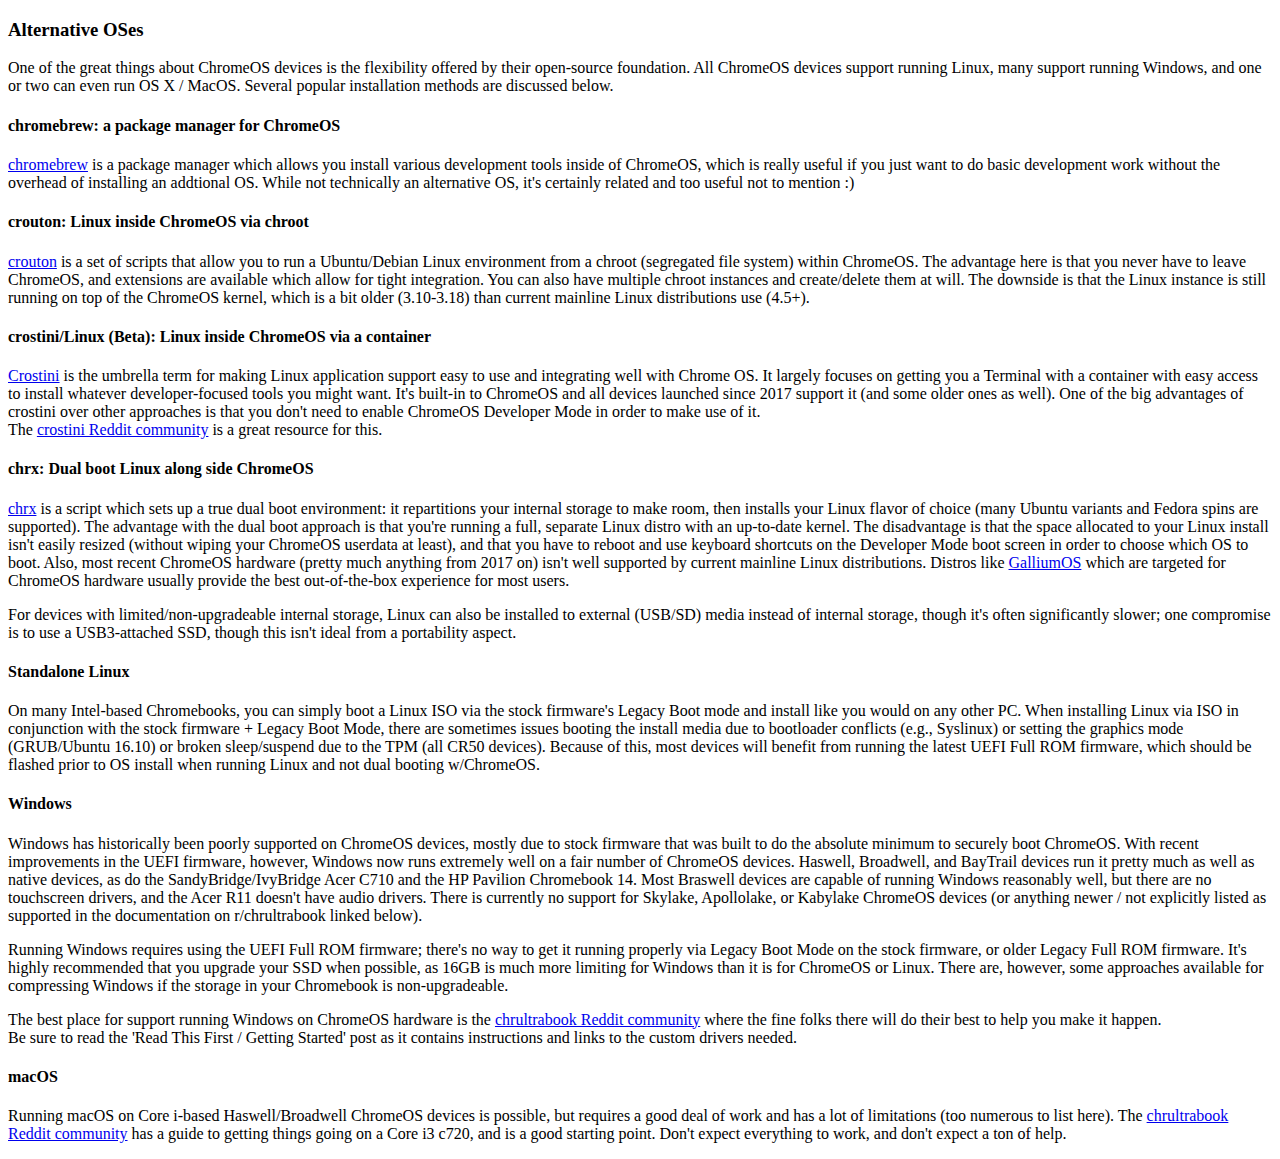
<file: static/alt_os.html>
<!DOCTYPE html>
<html>
  <head>
    <meta charset='utf-8'>
    <meta http-equiv="X-UA-Compatible" content="chrome=1">
    <title>Alternative OSes</title>
  </head>
  <body>
    <h3 id="top">Alternative OSes</h3>
    <p>
      One of the great things about ChromeOS devices is the flexibility offered by their open-source foundation.  All ChromeOS devices support running Linux, many support running Windows, and one or two can even run OS X / MacOS.  Several popular installation methods are discussed below.
    </p>   
    <h4>chromebrew: a package manager for ChromeOS</h4>
    <p>
     <a href="http://skycocker.github.io/chromebrew/" target="_blank">chromebrew</a> is a package manager which allows you install various development tools inside of ChromeOS, which is really useful if you just want to do basic development work without the overhead of installing an addtional OS.  While not technically an alternative OS, it's certainly related and too useful not to mention :)
    </p>
    <h4>crouton: Linux inside ChromeOS via chroot</h4>
    <p>
     <a href="https://github.com/dnschneid/crouton" target="_blank">crouton</a> is a set of scripts that allow you to run a Ubuntu/Debian Linux environment from a chroot (segregated file system) within ChromeOS. The advantage here is that you never have to leave ChromeOS, and extensions are available which allow for tight integration.  You can also have multiple chroot instances and create/delete them at will.  The downside is that the Linux instance is still running on top of the ChromeOS kernel, which is a bit older (3.10-3.18) than current mainline Linux distributions use (4.5+).
    </p>
    <h4>crostini/Linux (Beta): Linux inside ChromeOS via a container</h4>
    <p>
     <a href="https://chromium.googlesource.com/chromiumos/docs/+/master/containers_and_vms.md#Overview" target="_blank">Crostini</a> is the umbrella term for making Linux application support easy to use and integrating well with Chrome OS. It largely focuses on getting you a Terminal with a container with easy access to install whatever developer-focused tools you might want. It's built-in to ChromeOS and all devices launched since 2017 support it (and some older ones as well). One of the big advantages of crostini over other approaches is that you don't need to enable ChromeOS Developer Mode in order to make use of it.<br>
     The <a href="https://www.reddit.com/r/crostini/" target="_blank">crostini Reddit community</a> is a great resource for this.
    </p>
    <h4>chrx: Dual boot Linux along side ChromeOS</h4>
    <p>
     <a href="https://chrx.org" target="_blank">chrx</a> is a script which sets up a true dual boot environment: it repartitions your internal storage to make room, then installs your Linux flavor of choice (many Ubuntu variants and Fedora spins are supported). The advantage with the dual boot approach is that you're running a full, separate Linux distro with an up-to-date kernel.  The disadvantage is that the space allocated to your Linux install isn't easily resized (without wiping your ChromeOS userdata at least), and that you have to reboot and use keyboard shortcuts on the Developer Mode boot screen in order to choose which OS to boot.  Also, most recent ChromeOS hardware (pretty much anything from 2017 on) isn't well supported by current mainline Linux distributions.  Distros like <a href="https://galliumos.org" target="_blank">GalliumOS</a> which are targeted for ChromeOS hardware usually provide the best out-of-the-box experience for most users.
    </p>
    <p>
    For devices with limited/non-upgradeable internal storage, Linux can also be installed to external (USB/SD) media instead of internal storage, though it's often significantly slower; one compromise is to use a USB3-attached SSD, though this isn't ideal from a portability aspect.
    </p>
    
    <h4>Standalone Linux</h4>
    <p>
     On many Intel-based Chromebooks, you can simply boot a Linux ISO via the stock firmware's Legacy Boot mode and install like you would on any other PC. When installing Linux via ISO in conjunction with the stock firmware + Legacy Boot Mode, there are sometimes issues booting the install media due to bootloader conflicts (e.g., Syslinux) or setting the graphics mode (GRUB/Ubuntu 16.10) or broken sleep/suspend due to the TPM (all CR50 devices). Because of this, most devices will benefit from running the latest UEFI Full ROM firmware, which should be flashed prior to OS install when running Linux and not dual booting w/ChromeOS.
    </p>
    
    <h4>Windows</h4>
    <p>
     Windows has historically been poorly supported on ChromeOS devices, mostly due to stock firmware that was built to do the absolute minimum to securely boot ChromeOS. With recent improvements in the UEFI firmware, however, Windows now runs extremely well on a fair number of ChromeOS devices. Haswell, Broadwell, and BayTrail devices run it pretty much as well as native devices, as do the SandyBridge/IvyBridge Acer C710 and the HP Pavilion Chromebook 14. Most Braswell devices are capable of running Windows reasonably well, but there are no touchscreen drivers, and the Acer R11 doesn't have audio drivers. There is currently no support for Skylake, Apollolake, or Kabylake ChromeOS devices (or anything newer / not explicitly listed as supported in the documentation on r/chrultrabook linked below).
    </p>
    <p>
      Running Windows requires using the UEFI Full ROM firmware; there's no way to get it running properly via Legacy Boot Mode on the stock firmware, or older Legacy Full ROM firmware. It's highly recommended that you upgrade your SSD when possible, as 16GB is much more limiting for Windows than it is for ChromeOS or Linux. There are, however, some approaches available for compressing Windows if the storage in your Chromebook is non-upgradeable.
    </p>
    <p>
      The best place for support running Windows on ChromeOS hardware is the <a href="https://www.reddit.com/r/chrultrabook/" target="_blank">chrultrabook Reddit community</a> where the fine folks there will do their best to help you make it happen. <br>
      Be sure to read the 'Read This First / Getting Started' post as it contains instructions and links to the custom drivers needed.
  </p>
    <h4>macOS</h4>
    <p>
     Running macOS on Core i-based Haswell/Broadwell ChromeOS devices is possible, but requires a good deal of work and has a lot of limitations (too numerous to list here). The <a href="https://www.reddit.com/r/chrultrabook/" target="_blank">chrultrabook Reddit community</a> has a guide to getting things going on a Core i3 c720, and is a good starting point. Don't expect everything to work, and don't expect a ton of help.
    </p>
  </body>
</html>
</file>
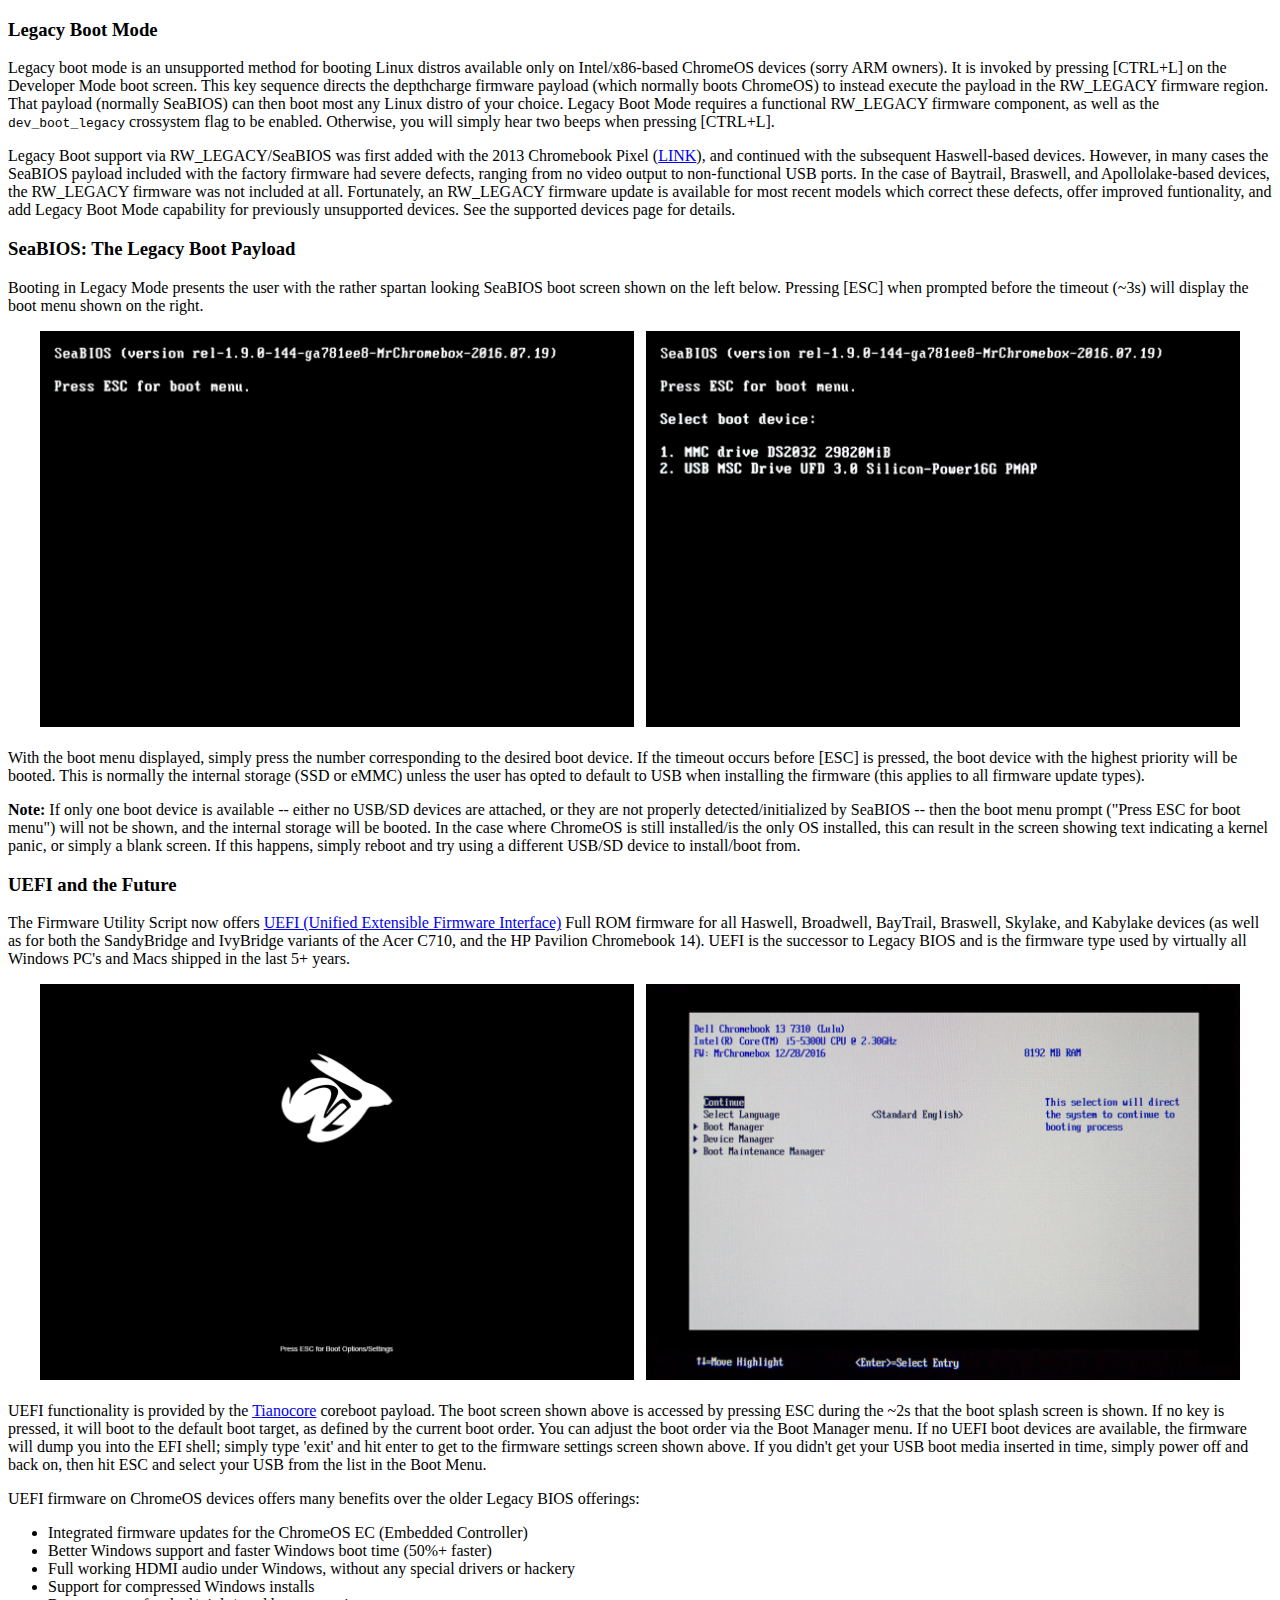
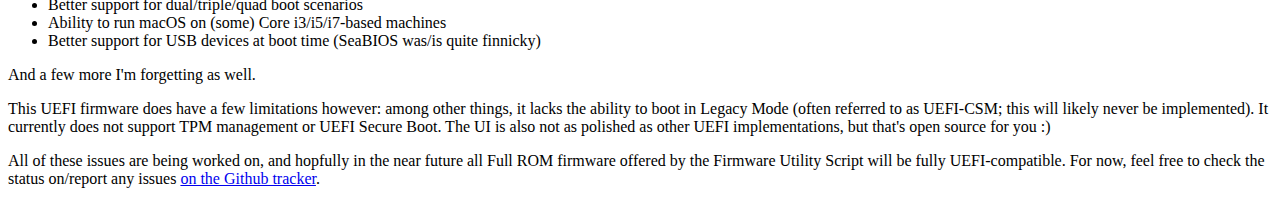
<file: static/bootmodes.html>
<!DOCTYPE html>
<html>
  <head>
    <meta charset='utf-8'>
    <meta http-equiv="X-UA-Compatible" content="chrome=1">
    <title>Legacy and UEFI Boot Modes</title>
  </head>
  <body>
    <h3 id="top">Legacy Boot Mode</h3>
    <p>
      Legacy boot mode is an unsupported method for booting Linux distros available only on Intel/x86-based ChromeOS devices (sorry ARM owners).  It is invoked by pressing <span class="keystroke">[CTRL+L]</span> on the Developer Mode boot screen.  This key sequence directs the depthcharge firmware payload (which normally boots ChromeOS) to instead execute the payload in the RW_LEGACY firmware region.  That payload (normally SeaBIOS) can then boot most any Linux distro of your choice. Legacy Boot Mode requires a functional RW_LEGACY firmware component, as well as the <code>dev_boot_legacy</code> crossystem flag to be enabled. Otherwise, you will simply hear two beeps when pressing <span class="keystroke">[CTRL+L]</span>.
    </p>
    <p>
      Legacy Boot support via RW_LEGACY/SeaBIOS was first added with the 2013 Chromebook Pixel (<a href="https://www.chromium.org/chromium-os/developer-information-for-chrome-os-devices/chromebook-pixel"  target="_blank">LINK</a>), and continued with the subsequent Haswell-based devices. However, in many cases the SeaBIOS payload included with the factory firmware had severe defects, ranging from no video output to non-functional USB ports.  In the case of Baytrail, Braswell, and Apollolake-based devices, the RW_LEGACY firmware was not included at all.  Fortunately, an RW_LEGACY firmware update is available for most recent models which correct these defects, offer improved funtionality, and add Legacy Boot Mode capability for previously unsupported devices. See the supported devices page for details.
    </p>

    <h3>SeaBIOS: The Legacy Boot Payload</h3>
    <p>
      Booting in Legacy Mode presents the user with the rather spartan looking SeaBIOS boot screen shown on the left below.  Pressing <span class="keystroke">[ESC]</span> when prompted before the timeout (~3s) will display the boot menu shown on the right.<br> <center><img src="../images/seabios_boot_1.png" style="max-width:47%;">&nbsp;&nbsp;&nbsp;<img src="../images/seabios_boot_2.png" style="max-width:47%;"></center><br>
      With the boot menu displayed, simply press the number corresponding to the desired boot device. If the timeout occurs before <span class="keystroke">[ESC]</span> is pressed, the boot device with the highest priority will be booted.  This is normally the internal storage (SSD or eMMC) unless the user has opted to default to USB when installing the firmware (this applies to all firmware update types).
    </p>
    <p>
      <strong>Note:</strong> If only one boot device is available -- either no USB/SD devices are attached, or they are not properly detected/initialized by SeaBIOS -- then the boot menu prompt ("Press ESC for boot menu") will not be shown, and the internal storage will be booted.  In the case where ChromeOS is still installed/is the only OS installed, this can result in the screen showing text indicating a kernel panic, or simply a blank screen.  If this happens, simply reboot and try using a different USB/SD device to install/boot from.
    </p>
    <h3>UEFI and the Future</h3>
    <p>
      The Firmware Utility Script now offers <a href="https://en.wikipedia.org/wiki/Unified_Extensible_Firmware_Interface" target="_blank">UEFI (Unified Extensible Firmware Interface)</a> Full ROM firmware for all Haswell, Broadwell, BayTrail, Braswell, Skylake, and Kabylake devices (as well as for both the SandyBridge and IvyBridge variants of the Acer C710, and the HP Pavilion Chromebook 14). UEFI is the successor to Legacy BIOS and is the firmware type used by virtually all Windows PC's and Macs shipped in the last 5+ years.
    </p>
    <p>
      <center><img src="../images/tiano_splash.png" style="max-width:47%;">&nbsp;&nbsp;&nbsp;<img src="../images/tiano_boot.png" style="max-width:47%;"></center><br>
      UEFI functionality is provided by the <a href="http://www.tianocore.org/" target="blank">Tianocore</a> coreboot payload.  The boot screen shown above is accessed by pressing ESC during the ~2s that the boot splash screen is shown. If no key is pressed, it will boot to the default boot target, as defined by the current boot order. You can adjust the boot order via the Boot Manager menu. If no UEFI boot devices are available, the firmware will dump you into the EFI shell; simply type 'exit' and hit enter to get to the firmware settings screen shown above. If you didn't get your USB boot media inserted in time, simply power off and back on, then hit ESC and select your USB from the list in the Boot Menu.
    </p>
    <p>
      UEFI firmware on ChromeOS devices offers many benefits over the older Legacy BIOS offerings:
      <ul>
        <li>Integrated firmware updates for the ChromeOS EC (Embedded Controller)</li>
        <li>Better Windows support and faster Windows boot time (50%+ faster)</li>
        <li>Full working HDMI audio under Windows, without any special drivers or hackery</li>
        <li>Support for compressed Windows installs</li>
        <li>Better support for dual/triple/quad boot scenarios</li>
        <li>Ability to run macOS on (some) Core i3/i5/i7-based machines</li>
        <li>Better support for USB devices at boot time (SeaBIOS was/is quite finnicky)</li>
      </ul>
      And a few more I'm forgetting as well.
    </p>
    <p>
       This UEFI firmware does have a few limitations however: among other things, it lacks the ability to boot in Legacy Mode (often referred to as UEFI-CSM; this will likely never be implemented). It currently does not support TPM management or UEFI Secure Boot.  The UI is also not as polished as other UEFI implementations, but that's open source for you :)
    </p>
    <p>
      All of these issues are being worked on, and hopfully in the near future all Full ROM firmware offered by the Firmware Utility Script will be fully UEFI-compatible. For now, feel free to check the status on/report any issues <a href="https://github.com/MrChromebox/firmware/issues" target="_blank"> on the Github tracker</a>.
    </p>
  </body>
</html>
</file>
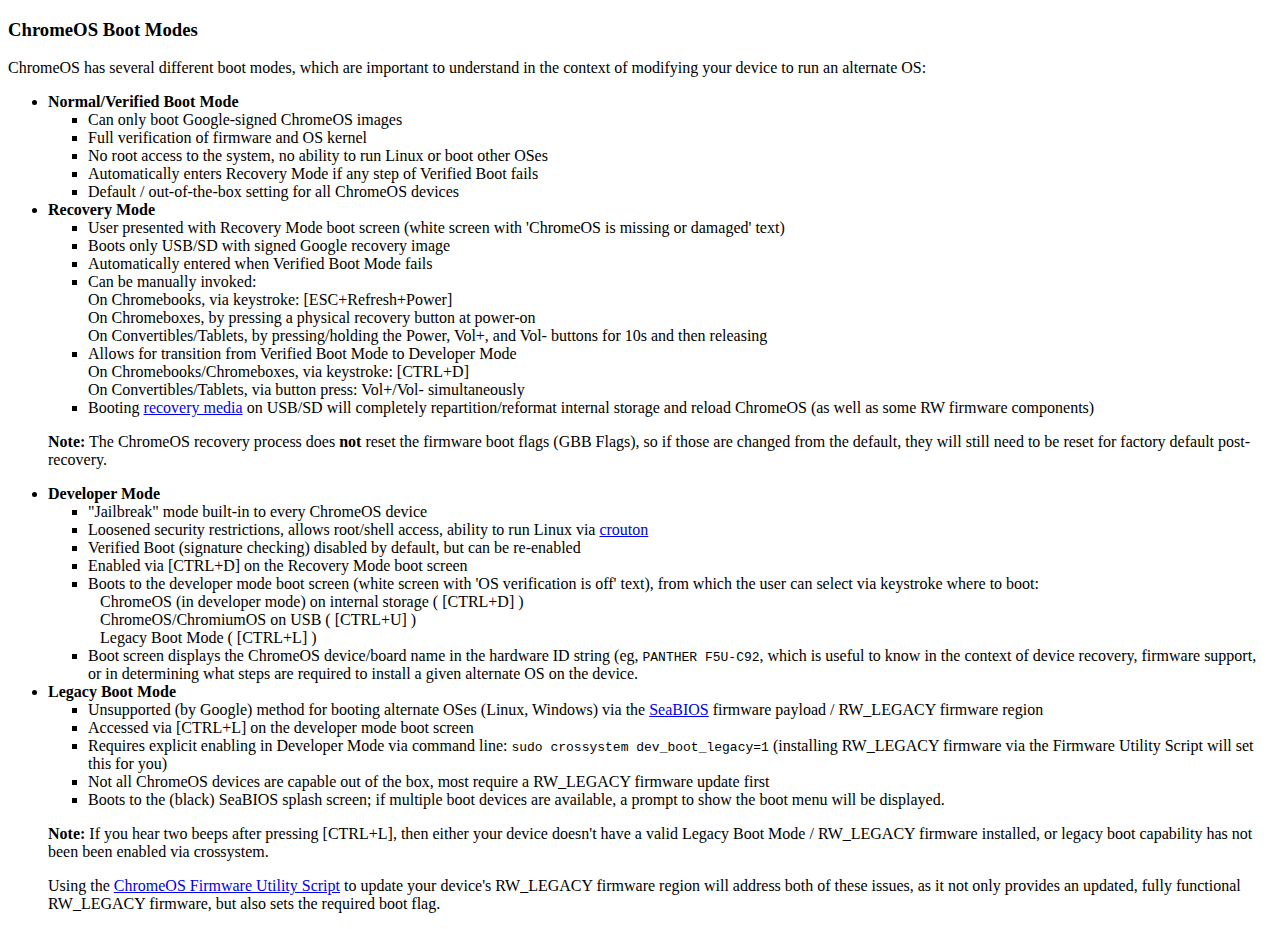
<file: static/chromeos.html>
<!DOCTYPE html>
<html>
  <head>
    <meta charset='utf-8'>
    <meta http-equiv="X-UA-Compatible" content="chrome=1">
    <title>ChromeOS</title>
  </head>
  <body>
    <h3 id="top">ChromeOS Boot Modes</h3>
    <p>
      ChromeOS has several different boot modes, which are important to understand in the context of modifying your device to run an alternate OS:<br>
      <ul>
        <li><strong>Normal/Verified Boot Mode</strong>
          <ul style="list-style-type:square">
            <li>Can only boot Google-signed ChromeOS images</li>
            <li>Full verification of firmware and OS kernel</li>
            <li>No root access to the system, no ability to run Linux or boot other OSes</li>
            <li>Automatically enters Recovery Mode if any step of Verified Boot fails</li>
            <li>Default / out-of-the-box setting for all ChromeOS devices</li>
          </ul>
        </li>
        <li><strong>Recovery Mode</strong> 
        <ul style="list-style-type:square">
          <li>User presented with Recovery Mode boot screen (white screen with 'ChromeOS is missing or damaged' text)</li>
          <li>Boots only USB/SD with signed Google recovery image</li>
          <li>Automatically entered when Verified Boot Mode fails</li>
          <li>Can be manually invoked: </br>
                On Chromebooks, via keystroke: <span class="keystroke">[ESC+Refresh+Power]</span></br>
                On Chromeboxes, by pressing a physical recovery button at power-on </br>
                On Convertibles/Tablets, by pressing/holding the Power, Vol+, and Vol- buttons for 10s and then releasing</li>
          <li>Allows for transition from Verified Boot Mode to Developer Mode</br>
                On Chromebooks/Chromeboxes, via keystroke: <span class="keystroke">[CTRL+D]</span></br>
                On Convertibles/Tablets, via button press: Vol+/Vol- simultaneously</li>
          <li>Booting <a href="https://support.google.com/chromebook/answer/1080595?hl=en" 
            target="_blank">recovery media</a> on USB/SD will completely repartition/reformat internal storage and reload ChromeOS (as well as some RW firmware components)</li>
        </ul>
        <p><strong>Note:</strong> The ChromeOS recovery process does <strong>not</strong> reset the firmware boot flags (GBB Flags), so if those are changed from the default, they will still need to be reset for factory default post-recovery.</p>
        <li><strong>Developer Mode</strong> 
          <ul style="list-style-type:square">
            <li>"Jailbreak" mode built-in to every ChromeOS device</li>
            <li>Loosened security restrictions, allows root/shell access, ability to run Linux via <a href="https://github.com/dnschneid/crouton" target="_blank">crouton</a></li>
            <li>Verified Boot (signature checking) disabled by default, but can be re-enabled</li>
            <li>Enabled via <span class="keystroke">[CTRL+D]</span> on the Recovery Mode boot screen</li>
            <li>Boots to the developer mode boot screen (white screen with 'OS verification is off' text), from which the user can select via keystroke where to boot: <br>
              &nbsp;&nbsp;&nbsp;ChromeOS (in developer mode) on internal storage ( <span class="keystroke">[CTRL+D]</span> )<br>
              &nbsp;&nbsp;&nbsp;ChromeOS/ChromiumOS on USB ( <span class="keystroke">[CTRL+U]</span> )<br>
              &nbsp;&nbsp;&nbsp;Legacy Boot Mode ( <span class="keystroke">[CTRL+L]</span> )
            </li>
            <li>Boot screen displays the ChromeOS device/board name in the hardware ID string (eg, <code>PANTHER F5U-C92</code>, which is useful to know in the context of device recovery, firmware support, or in determining what steps are required to install a given alternate OS on the device.</li>
        </ul>
        <li><strong>Legacy Boot Mode</strong> 
          <ul style="list-style-type:square">
            <li>Unsupported (by Google) method for booting alternate OSes (Linux, Windows) via the <a href="http://www.seabios.org/" target="_blank">SeaBIOS</a> firmware payload / RW_LEGACY firmware region</li>
            <li>Accessed via <span class="keystroke">[CTRL+L]</span> on the developer mode boot screen</li>
            <li>Requires explicit enabling in Developer Mode via command line: <code>sudo crossystem dev_boot_legacy=1</code> (installing RW_LEGACY firmware via the Firmware Utility Script will set this for you)</li>
            <li>Not all ChromeOS devices are capable out of the box, most require a RW_LEGACY firmware update first</li>
            <li>Boots to the (black) SeaBIOS splash screen; if multiple boot devices are available, a prompt to show the boot menu will be displayed.</li>
          </ul>
          <p><strong>Note:</strong> If you hear two beeps after pressing <span class="keystroke">[CTRL+L]</span>, then either your device doesn't have a valid Legacy Boot Mode / RW_LEGACY firmware installed, or legacy boot capability has not been been enabled via crossystem.
          </p>
          <p>
            Using the <a href="javascript:document.getElementById('fwscript').click()">ChromeOS Firmware Utility Script</a> to update your device's RW_LEGACY firmware region will address both of these issues, as it not only provides an updated, fully functional RW_LEGACY firmware, but also sets the required boot flag.</p>
          </p>
        </li>
      </ul>
    </p>
  </body>
</html>
</file>
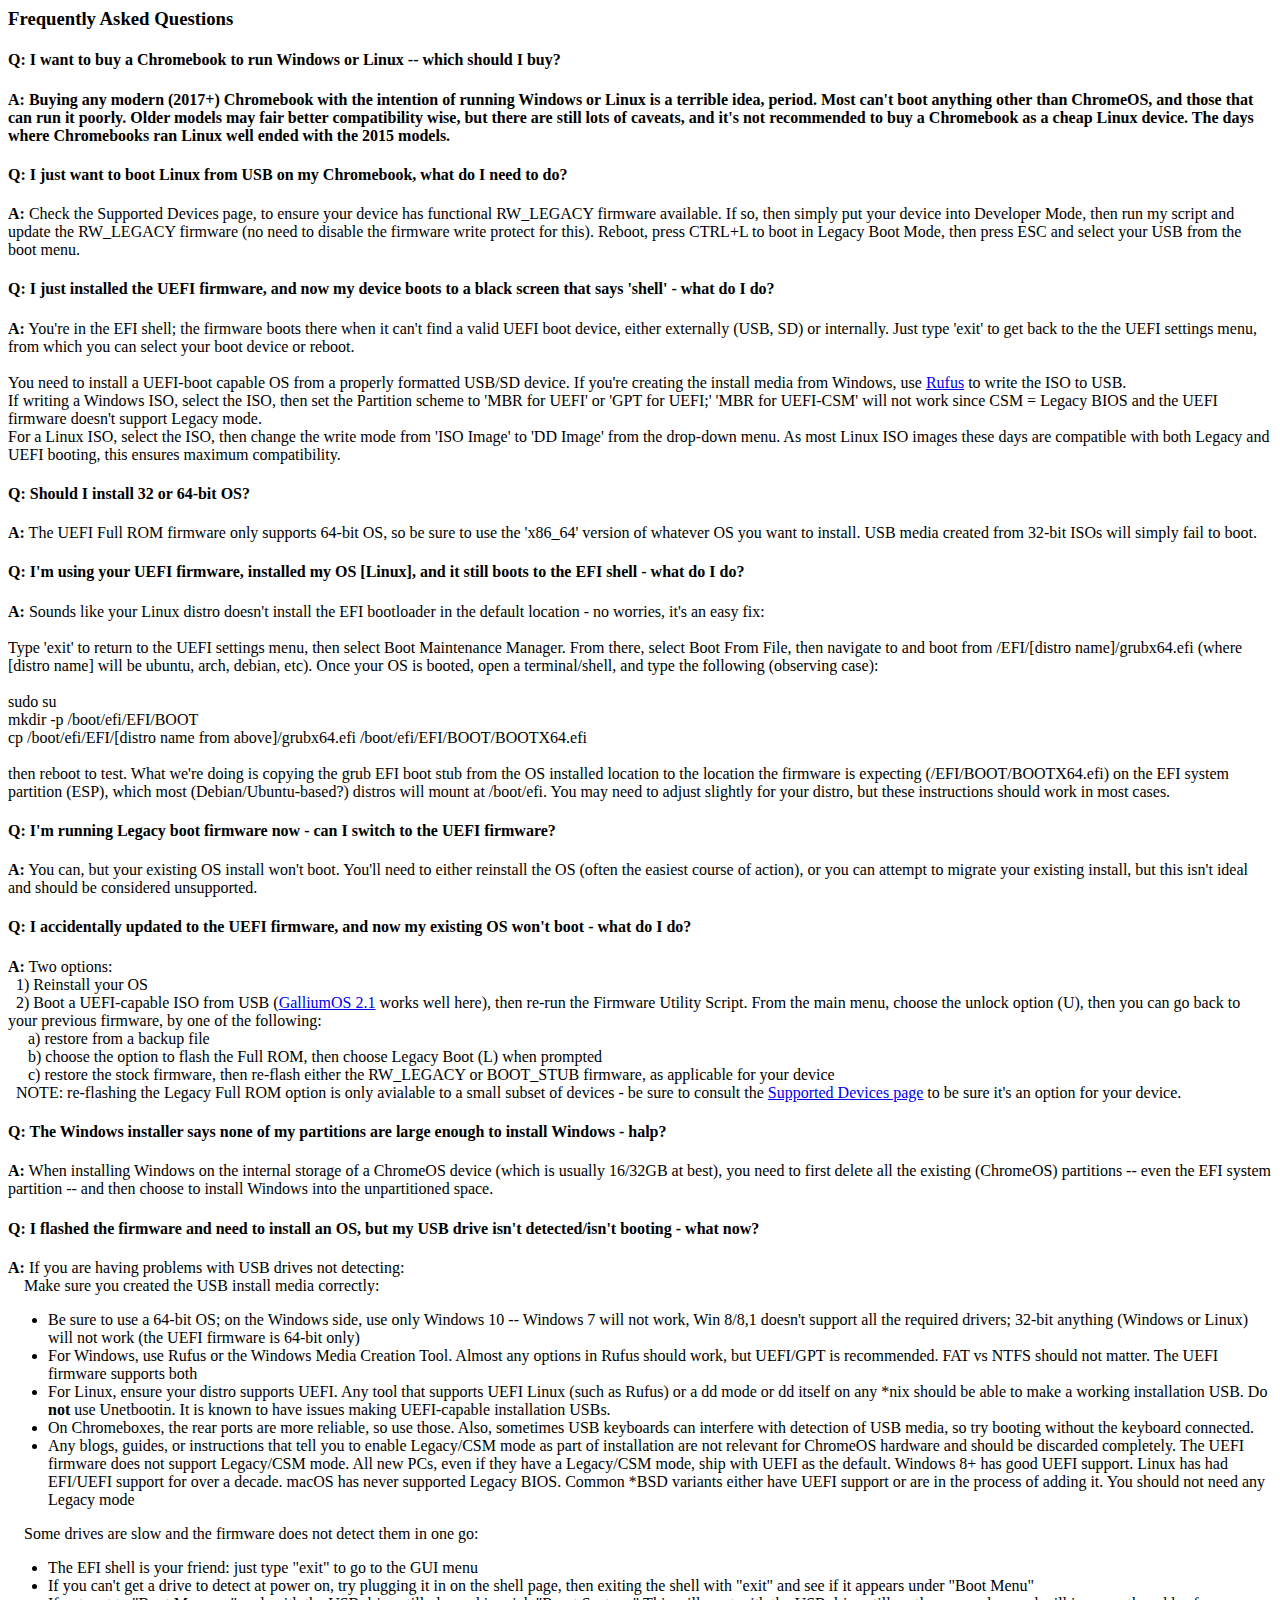
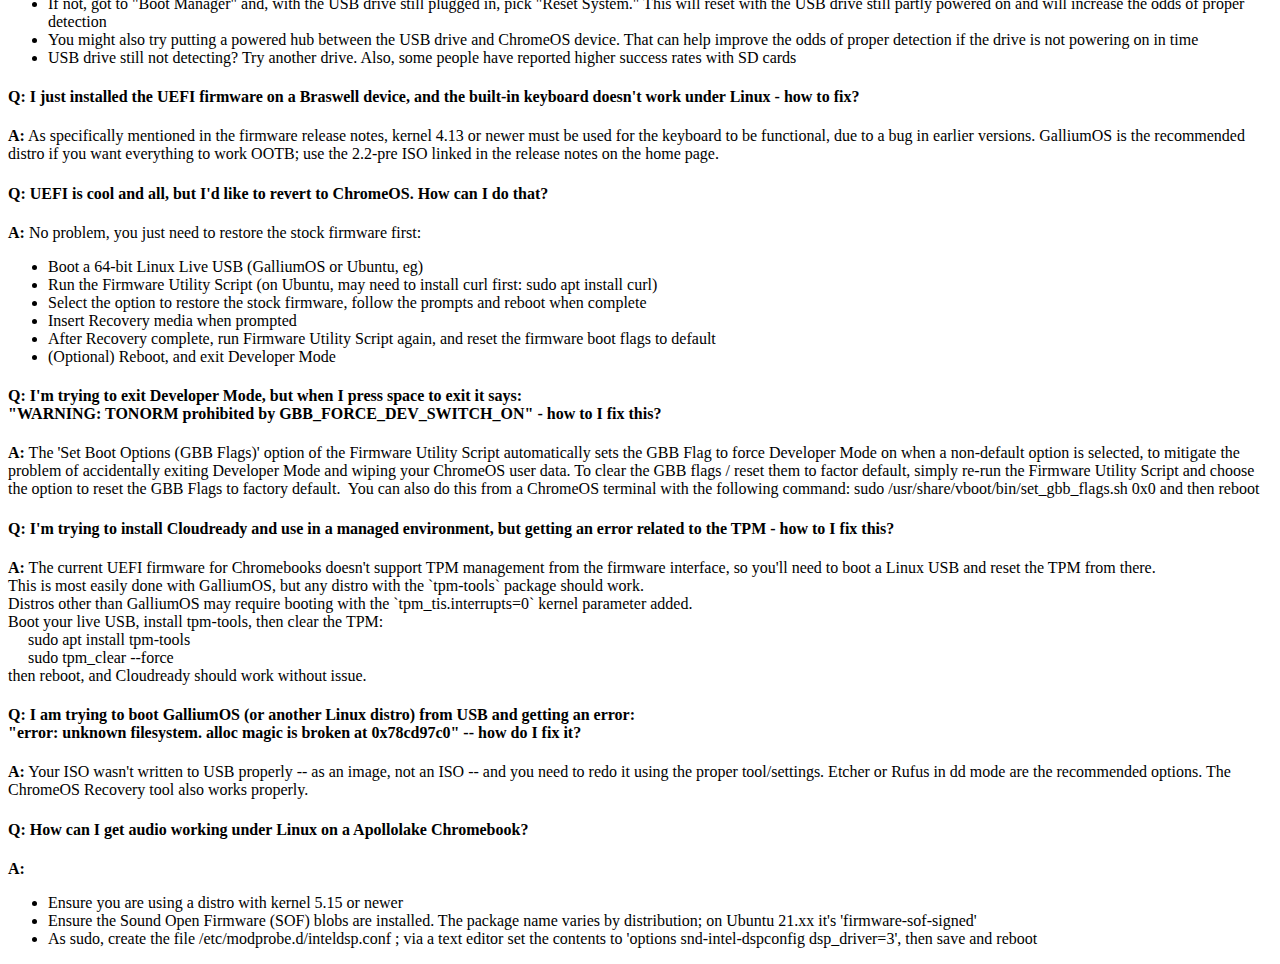
<file: static/faq.html>
<html>

<head>
    <meta charset='utf-8'>
    <meta http-equiv="X-UA-Compatible" content="chrome=1">
</head>

<body>
    <h3 id="top">Frequently Asked Questions</h3>

    <p>
        <h4 id="top">Q: I want to buy a Chromebook to run Windows or Linux -- which should I buy?</h4>
        <b>A: Buying any modern (2017+) Chromebook with the intention of running Windows or Linux is a terrible idea, period. Most can't boot anything other than ChromeOS, and those that can run it poorly. Older models may fair better compatibility wise, but there are still lots of caveats, and it's not recommended to buy a Chromebook as a cheap Linux device. The days where Chromebooks ran Linux well ended with the 2015 models.
	</b> 
    </p>


    <p>
        <h4 id="top">Q: I just want to boot Linux from USB on my Chromebook, what do I need to do?</h4>
        <b>A:</b> Check the Supported Devices page, to ensure your device has functional RW_LEGACY firmware available. If so, then simply put your device into Developer Mode, then run my script and update the RW_LEGACY firmware (no need to disable the firmware write protect for this). Reboot, press CTRL+L to boot in Legacy Boot Mode, then press ESC and select your USB from the boot menu.
    </p>
    <p>
        <h4 id="top">Q: I just installed the UEFI firmware, and now my device boots to a black screen that says 'shell'
            - what do I do?</h4>
        <b>A:</b> You're in the EFI shell; the firmware boots there when it can't find a valid UEFI boot device, either
        externally (USB, SD) or internally. Just type 'exit' to get back to the the UEFI settings menu, from which you
        can select your boot device or reboot.<br><br>
        You need to install a UEFI-boot capable OS from a properly formatted USB/SD device. If you're creating the
        install media from Windows, use <a href="https://rufus.akeo.ie" target="_blank">Rufus</a> to write the ISO to
        USB.<br>If writing a Windows ISO, select the ISO, then set the Partition scheme to 'MBR for UEFI' or 'GPT for
        UEFI;' 'MBR for UEFI-CSM' will not work since CSM = Legacy BIOS and the UEFI firmware doesn't support Legacy
        mode.<br> For a Linux ISO, select the ISO, then change the write mode from 'ISO Image' to 'DD Image' from the
        drop-down menu. As most Linux ISO images these days are compatible with both Legacy and UEFI booting, this
        ensures maximum compatibility.
    </p>
    <p>
        <h4 id="top">Q: Should I install 32 or 64-bit OS?</h4>
        <b>A:</b> The UEFI Full ROM firmware only supports 64-bit OS, so be sure to use the 'x86_64' version of whatever
        OS you want to install. USB media created from 32-bit ISOs will simply fail to boot.
    </p>
    <p>
        <h4 id="top">Q: I'm using your UEFI firmware, installed my OS [Linux], and it still boots to the EFI shell -
            what do I do?</h4>
        <b>A:</b> Sounds like your Linux distro doesn't install the EFI bootloader in the default location - no worries,
        it's an easy fix: <br><br>
        Type 'exit' to return to the UEFI settings menu, then select Boot Maintenance Manager. From there, select Boot
        From File, then navigate to and boot from /EFI/[distro name]/grubx64.efi (where [distro name] will be ubuntu,
        arch, debian, etc). Once your OS is booted, open a terminal/shell, and type the following (observing
        case):<br><br>
        sudo su<br>
        mkdir -p /boot/efi/EFI/BOOT<br>
        cp /boot/efi/EFI/[distro name from above]/grubx64.efi /boot/efi/EFI/BOOT/BOOTX64.efi<br>
        <br>
        then reboot to test. What we're doing is copying the grub EFI boot stub from the OS installed location to the
        location the firmware is expecting (/EFI/BOOT/BOOTX64.efi) on the EFI system partition (ESP), which most
        (Debian/Ubuntu-based?) distros will mount at /boot/efi. You may need to adjust slightly for your distro, but
        these instructions should work in most cases.
    </p>
    <p>
        <h4 id="top">Q: I'm running Legacy boot firmware now - can I switch to the UEFI firmware?</h4>
        <b>A:</b> You can, but your existing OS install won't boot. You'll need to either reinstall the OS (often the
        easiest course of action), or you can attempt to migrate your existing install, but this isn't ideal and should
        be considered unsupported.
    </p>
    <p>
        <h4 id="top">Q: I accidentally updated to the UEFI firmware, and now my existing OS won't boot - what do I do?
        </h4>
        <b>A:</b> Two options:<br>
        &nbsp;&nbsp;1) Reinstall your OS<br>
        &nbsp;&nbsp;2) Boot a UEFI-capable ISO from USB (<a href="https://galliumos.org" target="_blank">GalliumOS
            2.1</a> works well here), then re-run the Firmware Utility Script. From the main menu, choose the unlock
        option (U), then you can go back to your previous firmware, by one of the following:<br>
        &nbsp;&nbsp;&nbsp;&nbsp;&nbsp;a) restore from a backup file<br>
        &nbsp;&nbsp;&nbsp;&nbsp;&nbsp;b) choose the option to flash the Full ROM, then choose Legacy Boot (L) when
        prompted<br>
        &nbsp;&nbsp;&nbsp;&nbsp;&nbsp;c) restore the stock firmware, then re-flash either the RW_LEGACY or BOOT_STUB
        firmware, as applicable for your device<br>
        &nbsp;&nbsp;NOTE: re-flashing the Legacy Full ROM option is only avialable to a small subset of devices - be
        sure to consult the <a href="https://mrchromebox.tech/#devices">Supported Devices page</a> to be sure it's an
        option for your device.
    </p>
    <p>
        <h4 id="top">Q: The Windows installer says none of my partitions are large enough to install Windows - halp?
        </h4>
        <b>A:</b> When installing Windows on the internal storage of a ChromeOS device (which is usually 16/32GB at
        best), you need to first delete all the existing (ChromeOS) partitions -- even the EFI system partition -- and
        then choose to install Windows into the unpartitioned space.
    </p>
    <p>
        <h4 id="top">Q: I flashed the firmware and need to install an OS, but my USB drive isn't detected/isn't booting
            - what now?</h4>
        <b>A:</b> If you are having problems with USB drives not detecting:<br>
        &nbsp;&nbsp;&nbsp;&nbsp;Make sure you created the USB install media correctly:<br>
        <ul>
            <li>Be sure to use a 64-bit OS; on the Windows side, use only Windows 10 -- Windows 7 will not work, Win
                8/8,1 doesn't support all the required drivers; 32-bit anything (Windows or Linux) will not work (the
                UEFI firmware is 64-bit only)</li>
            <li>For Windows, use Rufus or the Windows Media Creation Tool. Almost any options in Rufus should work, but
                UEFI/GPT is recommended. FAT vs NTFS should not matter. The UEFI firmware supports both</li>
            <li>For Linux, ensure your distro supports UEFI. Any tool that supports UEFI Linux (such as Rufus) or a dd
                mode or dd itself on any *nix should be able to make a working installation USB. Do <b>not</b> use
                Unetbootin. It is known to have issues making UEFI-capable installation USBs.<br>
            <li>On Chromeboxes, the rear ports are more reliable, so use those. Also, sometimes USB keyboards can
                interfere with detection of USB media, so try booting without the keyboard connected.<br>
            <li>Any blogs, guides, or instructions that tell you to enable Legacy/CSM mode as part of installation are
                not relevant for ChromeOS hardware and should be discarded completely. The UEFI firmware does not
                support Legacy/CSM mode. All new PCs, even if they have a Legacy/CSM mode, ship with UEFI as the
                default. Windows 8+ has good UEFI support. Linux has had EFI/UEFI support for over a decade. macOS has
                never supported Legacy BIOS. Common *BSD variants either have UEFI support or are in the process of
                adding it. You should not need any Legacy mode</li>
        </ul>
        &nbsp;&nbsp;&nbsp;&nbsp;Some drives are slow and the firmware does not detect them in one go:<br>
        <ul>
            <li>The EFI shell is your friend: just type "exit" to go to the GUI menu</li>
            <li>If you can't get a drive to detect at power on, try plugging it in on the shell page, then exiting the
                shell with "exit" and see if it appears under "Boot Menu"</li>
            <li>If not, got to "Boot Manager" and, with the USB drive still plugged in, pick "Reset System." This will
                reset with the USB drive still partly powered on and will increase the odds of proper detection</li>
            <li>You might also try putting a powered hub between the USB drive and ChromeOS device. That can help
                improve the odds of proper detection if the drive is not powering on in time</li>
            <li>USB drive still not detecting? Try another drive. Also, some people have reported higher success rates
                with SD cards</li>
        </ul>
    </p>
    <p>
        <h4 id="top">Q: I just installed the UEFI firmware on a Braswell device, and the built-in keyboard doesn't work
            under Linux - how to fix?</h4>
        <b>A:</b> As specifically mentioned in the firmware release notes, kernel 4.13 or newer must be used for the
        keyboard to be functional, due to a bug in earlier versions. GalliumOS is the recommended distro if you want
        everything to work OOTB; use the 2.2-pre ISO linked in the release notes on the home page.
    </p>
    <p>
        <h4 id="top">Q: UEFI is cool and all, but I'd like to revert to ChromeOS. How can I do that?</h4>
        <b>A:</b> No problem, you just need to restore the stock firmware first: <br>
        <ul>
            <li>Boot a 64-bit Linux Live USB (GalliumOS or Ubuntu, eg)</li>
            <li>Run the Firmware Utility Script (on Ubuntu, may need to install curl first: sudo apt install curl)</li>
            <li>Select the option to restore the stock firmware, follow the prompts and reboot when complete</li>
            <li>Insert Recovery media when prompted</li>
            <li>After Recovery complete, run Firmware Utility Script again, and reset the firmware boot flags to default
            </li>
            <li>(Optional) Reboot, and exit Developer Mode</li>
        </ul>
    </p>
    <p>
        <h4 id="top">Q: I'm trying to exit Developer Mode, but when I press space to exit it says:<br>
            "WARNING: TONORM prohibited by GBB_FORCE_DEV_SWITCH_ON" - how to I fix this?</h4>
        <b>A:</b> The 'Set Boot Options (GBB Flags)' option of the Firmware Utility Script automatically sets the GBB
        Flag to force Developer Mode on when a non-default option is selected, to mitigate the problem of accidentally
        exiting Developer Mode and wiping your ChromeOS user data. To clear the GBB flags / reset them to factor
        default, simply re-run the Firmware Utility Script and choose the option to reset the GBB Flags to factory
        default.  You can also do this from a ChromeOS terminal with the following command: sudo
        /usr/share/vboot/bin/set_gbb_flags.sh 0x0
        and then reboot
    </p>
    <p>
        <h4 id="top">Q: I'm trying to install Cloudready and use in a managed environment, but getting an error related to the TPM  - how to I fix this?</h4>
        <b>A:</b> The current UEFI firmware for Chromebooks doesn't support TPM management from the firmware interface, so you'll need to boot a Linux USB and reset the TPM from there.<br>
        This is most easily done with GalliumOS, but any distro with the `tpm-tools` package should work.<br>
        Distros other than GalliumOS may require booting with the `tpm_tis.interrupts=0` kernel parameter added.<br>
        Boot your live USB, install tpm-tools, then clear the TPM:<br>
        &nbsp;&nbsp;&nbsp;&nbsp;&nbsp;sudo apt install tpm-tools<br>
        &nbsp;&nbsp;&nbsp;&nbsp;&nbsp;sudo tpm_clear --force<br>
        then reboot, and Cloudready should work without issue.
    </p>
    <p>
        <h4 id="top">Q: I am trying to boot GalliumOS (or another Linux distro) from USB and getting an error: <br>
            "error: unknown filesystem. alloc magic is broken at 0x78cd97c0" -- how do I fix it? </h4>
        <b>A:</b> Your ISO wasn't written to USB properly -- as an image, not an ISO -- and you need to redo it using the proper tool/settings. Etcher or Rufus in dd mode are the recommended options. The ChromeOS Recovery tool also works properly.
    </p>
	<p>
        <h4 id="top">Q: How can I get audio working under Linux on a Apollolake Chromebook?</h4>
        <b>A:</b> 
		<ul>
			<li>Ensure you are using a distro with kernel 5.15 or newer</li>
			<li>Ensure the Sound Open Firmware (SOF) blobs are installed. The package name varies by distribution; on Ubuntu 21.xx it's 'firmware-sof-signed'</li>
			<li>As sudo, create the file /etc/modprobe.d/inteldsp.conf ; via a text editor set the contents to 'options snd-intel-dspconfig dsp_driver=3', then save and reboot</li> 
		</ul>
    </p>
</body>

</html>
</file>
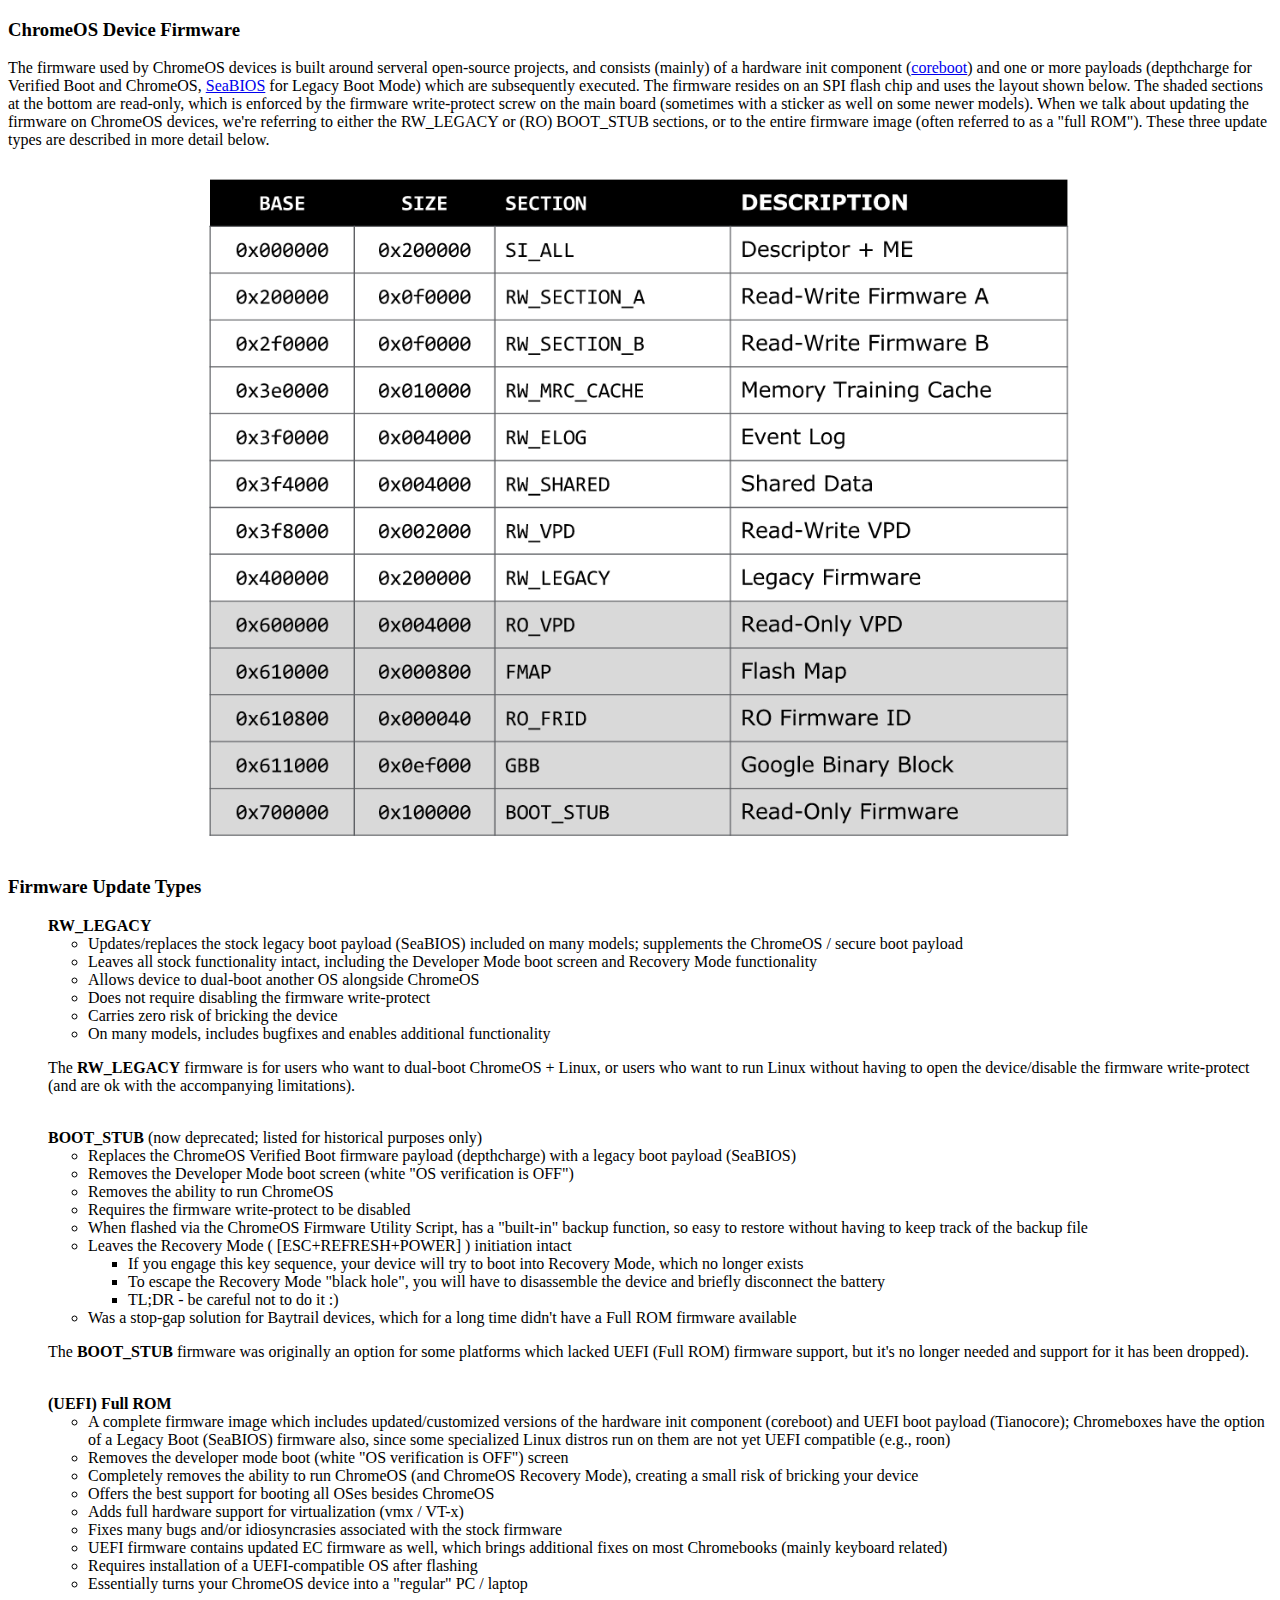
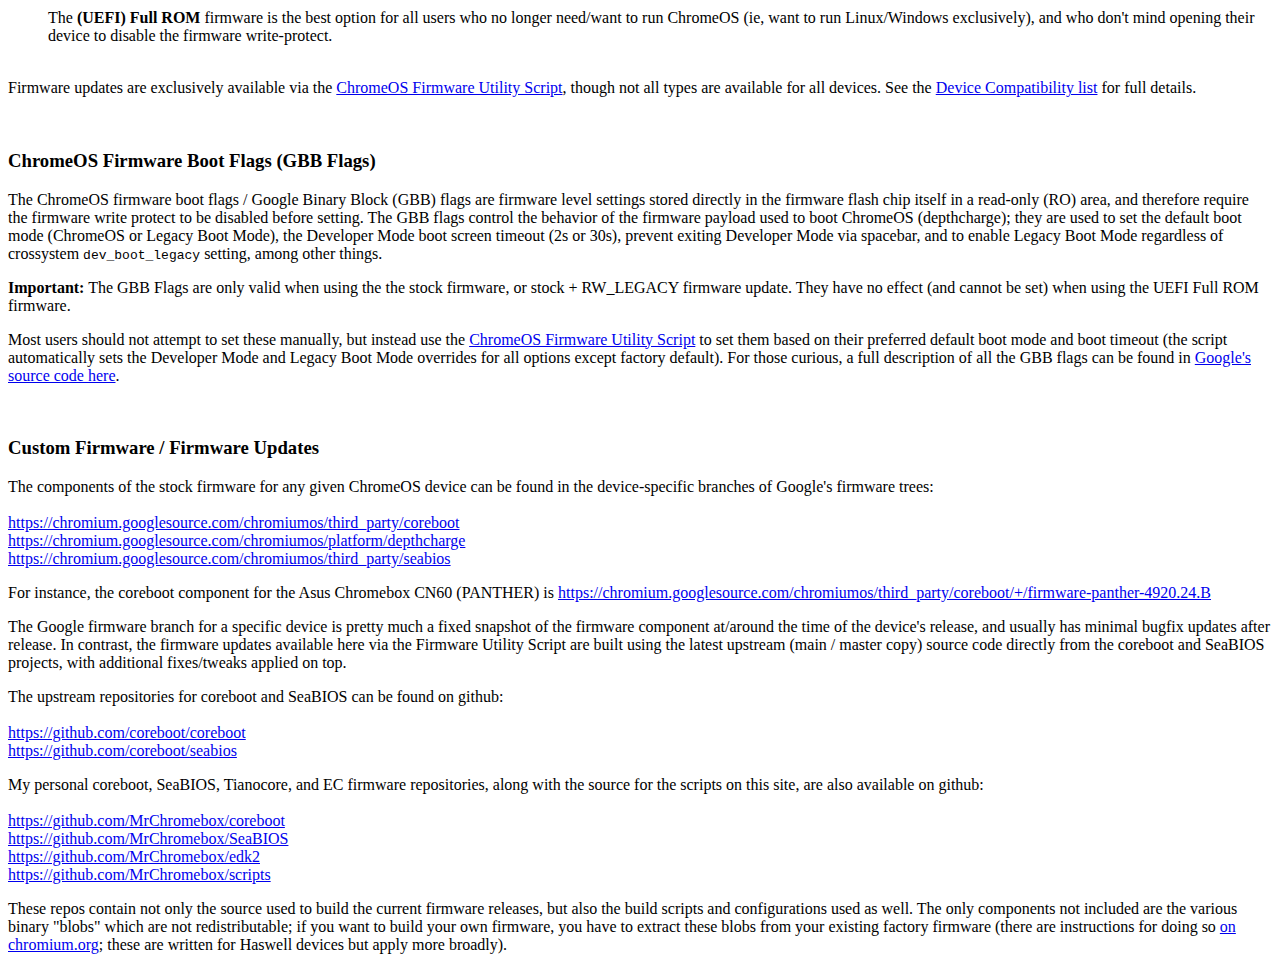
<file: static/firmware.html>
<!DOCTYPE html>
<html>
  <head>
    <meta charset='utf-8'>
    <meta http-equiv="X-UA-Compatible" content="chrome=1">
    <title>Firmware</title>
  </head>
  <body>
    <h3 id="top">ChromeOS Device Firmware</h3>
    <p>
      The firmware used by ChromeOS devices is built around serveral open-source projects, and consists (mainly) of a hardware init component (<a href="http://www.coreboot.org" target="_blank">coreboot</a>) and one or more payloads (depthcharge for Verified Boot and ChromeOS, <a href="http://www.seabios.org" target="_blank">SeaBIOS</a> for Legacy Boot Mode) which are subsequently executed.  The firmware resides on an SPI flash chip and uses the layout shown below.  The shaded sections at the bottom are read-only, which is enforced by the firmware write-protect screw on the main board (sometimes with a sticker as well on some newer models).  When we talk about updating the firmware on ChromeOS devices, we're referring to either the RW_LEGACY or (RO) BOOT_STUB sections, or to the entire firmware image (often referred to as a "full ROM").  These three update types are described in more detail below.
    </p>
    <p><center><img src="../images/stock_firmware_layout.png" style="max-width:70%;"></center></p>
    <h3>Firmware Update Types</h3>
    <p>
      <ul style="list-style-type:none">
        <li><strong>RW_LEGACY</strong>
          <ul>
            <li>Updates/replaces the stock legacy boot payload (SeaBIOS) included on many models;
            supplements the ChromeOS / secure boot payload</li>
            <li>Leaves all stock functionality intact, including the Developer Mode boot screen and Recovery Mode functionality</li>
            <li>Allows device to dual-boot another OS alongside ChromeOS</li>
            <li>Does not require disabling the firmware write-protect</li>
            <li>Carries zero risk of bricking the device</li>
            <li>On many models, includes bugfixes and enables additional functionality</li>
          </ul>
          <p>
            The <strong>RW_LEGACY</strong> firmware is for users who want to dual-boot ChromeOS + Linux, or users who want to run Linux without having to open the device/disable the firmware write-protect (and are ok with the accompanying limitations).
          </p>
      </li>
      <br>
      <li><strong>BOOT_STUB</strong> (now deprecated; listed for historical purposes only)
        <ul>
          <li>Replaces the ChromeOS Verified Boot firmware payload (depthcharge) with a legacy boot payload (SeaBIOS)</li>
          <li>Removes the Developer Mode boot screen (white "OS verification is OFF")</li>
          <li>Removes the ability to run ChromeOS</li>
          <li>Requires the firmware write-protect to be disabled</li>
          <li>When flashed via the ChromeOS Firmware Utility Script, has a "built-in" backup function, so easy to restore without having to keep track of the backup file</li>
          <li>Leaves the Recovery Mode ( <span class="keystroke">[ESC+REFRESH+POWER]</span> ) initiation intact
            <ul type="square">
              <li>If you engage this key sequence, your device will try to boot into Recovery Mode, which no longer exists</li>
              <li>To escape the Recovery Mode "black hole", you will have to disassemble the device and briefly disconnect the battery</li>
              <li>TL;DR - be careful not to do it :)</li>
            </ul>
          </li>
          <li>Was a stop-gap solution for Baytrail devices, which for a long time didn't have a Full ROM firmware available</li>
        </ul>
        <p>
          The <strong>BOOT_STUB</strong> firmware was originally an option for some platforms which lacked UEFI (Full ROM) firmware support, but it's no longer needed and support for it has been dropped).
        </p>
      </li>
      <br>
      <li><strong>(UEFI) Full ROM</strong>
        <ul>
          <li>A complete firmware image which includes updated/customized versions of the hardware init component (coreboot) and UEFI boot payload (Tianocore); Chromeboxes have the option of a Legacy Boot (SeaBIOS) firmware also, since some specialized Linux distros run on them are not yet UEFI compatible (e.g., roon)</li>
          <li>Removes the developer mode boot (white "OS verification is OFF") screen</li>
          <li>Completely removes the ability to run ChromeOS (and ChromeOS Recovery Mode), creating a small risk of bricking your device</li>
          <li>Offers the best support for booting all OSes besides ChromeOS</li>
          <li>Adds full hardware support for virtualization (vmx / VT-x)</li>
          <li>Fixes many bugs and/or idiosyncrasies associated with the stock firmware</li>
          <li>UEFI firmware contains updated EC firmware as well, which brings additional fixes on most Chromebooks (mainly keyboard related)</li>
          <li>Requires installation of a UEFI-compatible OS after flashing</li>
          <li>Essentially turns your ChromeOS device into a "regular" PC / laptop</li>
        </ul>
        <p>
          The <strong>(UEFI) Full ROM</strong> firmware is the best option for all users who no longer need/want to run ChromeOS (ie, want to run Linux/Windows exclusively), and who don't mind opening their device to disable the firmware write-protect.
        </p>
      </li>
    </ul>
    <p>
      <br>Firmware updates are exclusively available via the <a href="https://mrchromebox.tech/#fwscript">ChromeOS Firmware Utility Script</a>, though not all types are available for all devices.  See the <a href="https://mrchromebox.tech/#devices">Device Compatibility list</a> for full details.
    </p>
    <br>
    <h3>ChromeOS Firmware Boot Flags (GBB Flags)</h3>
    <p>
      The ChromeOS firmware boot flags / Google Binary Block (GBB) flags are firmware level settings stored directly in the firmware flash chip itself in a read-only (RO) area, and therefore require the firmware write protect to be disabled before setting. The GBB flags control the behavior of the firmware payload used to boot ChromeOS (depthcharge); they are used to set the default boot mode (ChromeOS or Legacy Boot Mode),  the Developer Mode boot screen timeout (2s or 30s), prevent exiting Developer Mode via spacebar, and to enable Legacy Boot Mode regardless of crossystem <code>dev_boot_legacy</code> setting, among other things.
    </p>
    <p>
      <strong>Important:</strong> The GBB Flags are only valid when using the the stock firmware, or stock + RW_LEGACY firmware update.  They have no effect (and cannot be set) when using the UEFI Full ROM firmware.
    </p>
    <p>
      Most users should not attempt to set these manually, but instead use the <a href="javascript:document.getElementById('fwscript').click()">ChromeOS Firmware Utility Script</a> to set them based on their preferred default boot mode and boot timeout (the script automatically sets the Developer Mode and Legacy Boot Mode overrides for all options except factory default). For those curious, a full description of all the GBB flags can be found in <a href="https://chromium.googlesource.com/chromiumos/platform/vboot/+/master/_vboot_reference/firmware/include/gbb_header.h"  target="_blank">Google's source code here</a>.
    </p>
    <br>
    <h3>Custom Firmware / Firmware Updates</h3>
    <p>
      The components of the stock firmware for any given ChromeOS device can be found in the device-specific branches of Google's firmware trees:<br>
      <br>
      <a href="https://chromium.googlesource.com/chromiumos/third_party/coreboot/" target="_blank">https://chromium.googlesource.com/chromiumos/third_party/coreboot</a><br>
      <a href="https://chromium.googlesource.com/chromiumos/platform/depthcharge/" target="_blank">https://chromium.googlesource.com/chromiumos/platform/depthcharge</a><br>
      <a href="https://chromium.googlesource.com/chromiumos/third_party/seabios/" target="_blank">https://chromium.googlesource.com/chromiumos/third_party/seabios</a><br>
    </p>
    <p>
      For instance, the coreboot component for the Asus Chromebox CN60 (PANTHER) is <a href="https://chromium.googlesource.com/chromiumos/third_party/coreboot/+/firmware-panther-4920.24.B" target="_blank">https://chromium.googlesource.com/chromiumos/third_party/coreboot/+/firmware-panther-4920.24.B</a>
    </p>
    <p>
      The Google firmware branch for a specific device is pretty much a fixed snapshot of the firmware component at/around the time of the device's release, and usually has minimal bugfix updates after release.  In contrast, the firmware updates available here via the Firmware Utility Script are built using the latest upstream (main / master copy) source code directly from the coreboot and SeaBIOS projects, with additional fixes/tweaks applied on top.
    </p>
    <p>
      The upstream repositories for coreboot and SeaBIOS can be found on github:<br>
      <br>
      <a href="https://github.com/coreboot/coreboot" target="_blank">https://github.com/coreboot/coreboot</a><br>
      <a href="https://github.com/coreboot/seabios" target="_blank">https://github.com/coreboot/seabios</a><br>
    </p>
    <p>
      My personal coreboot, SeaBIOS, Tianocore, and EC firmware repositories, along with the source for the scripts on this site, are also available on github:<br>
      <br>
      <a href="https://github.com/MrChromebox/coreboot" target="_blank">https://github.com/MrChromebox/coreboot</a><br>
      <a href="https://github.com/MrChromebox/SeaBIOS" target="_blank">https://github.com/MrChromebox/SeaBIOS</a><br>
      <a href="https://github.com/MrChromebox/edk2" target="_blank">https://github.com/MrChromebox/edk2</a><br>
      <a href="https://github.com/MrChromebox/scripts" target="_blank">https://github.com/MrChromebox/scripts</a><br>
    </p>
    <p>
      These repos contain not only the source used to build the current firmware releases, but also the build scripts and configurations used as well.  The only components not included are the various binary "blobs" which are not redistributable; if you want to build your own firmware, you have to extract these blobs from your existing factory firmware (there are instructions for doing so <a href="http://www.chromium.org/chromium-os/developer-information-for-chrome-os-devices/upstream-coreboot-on-intel-haswell-chromebook" target="_blank">on chromium.org</a>; these are written for Haswell devices but apply more broadly).
    </p>
  </body>
</html>
</file>
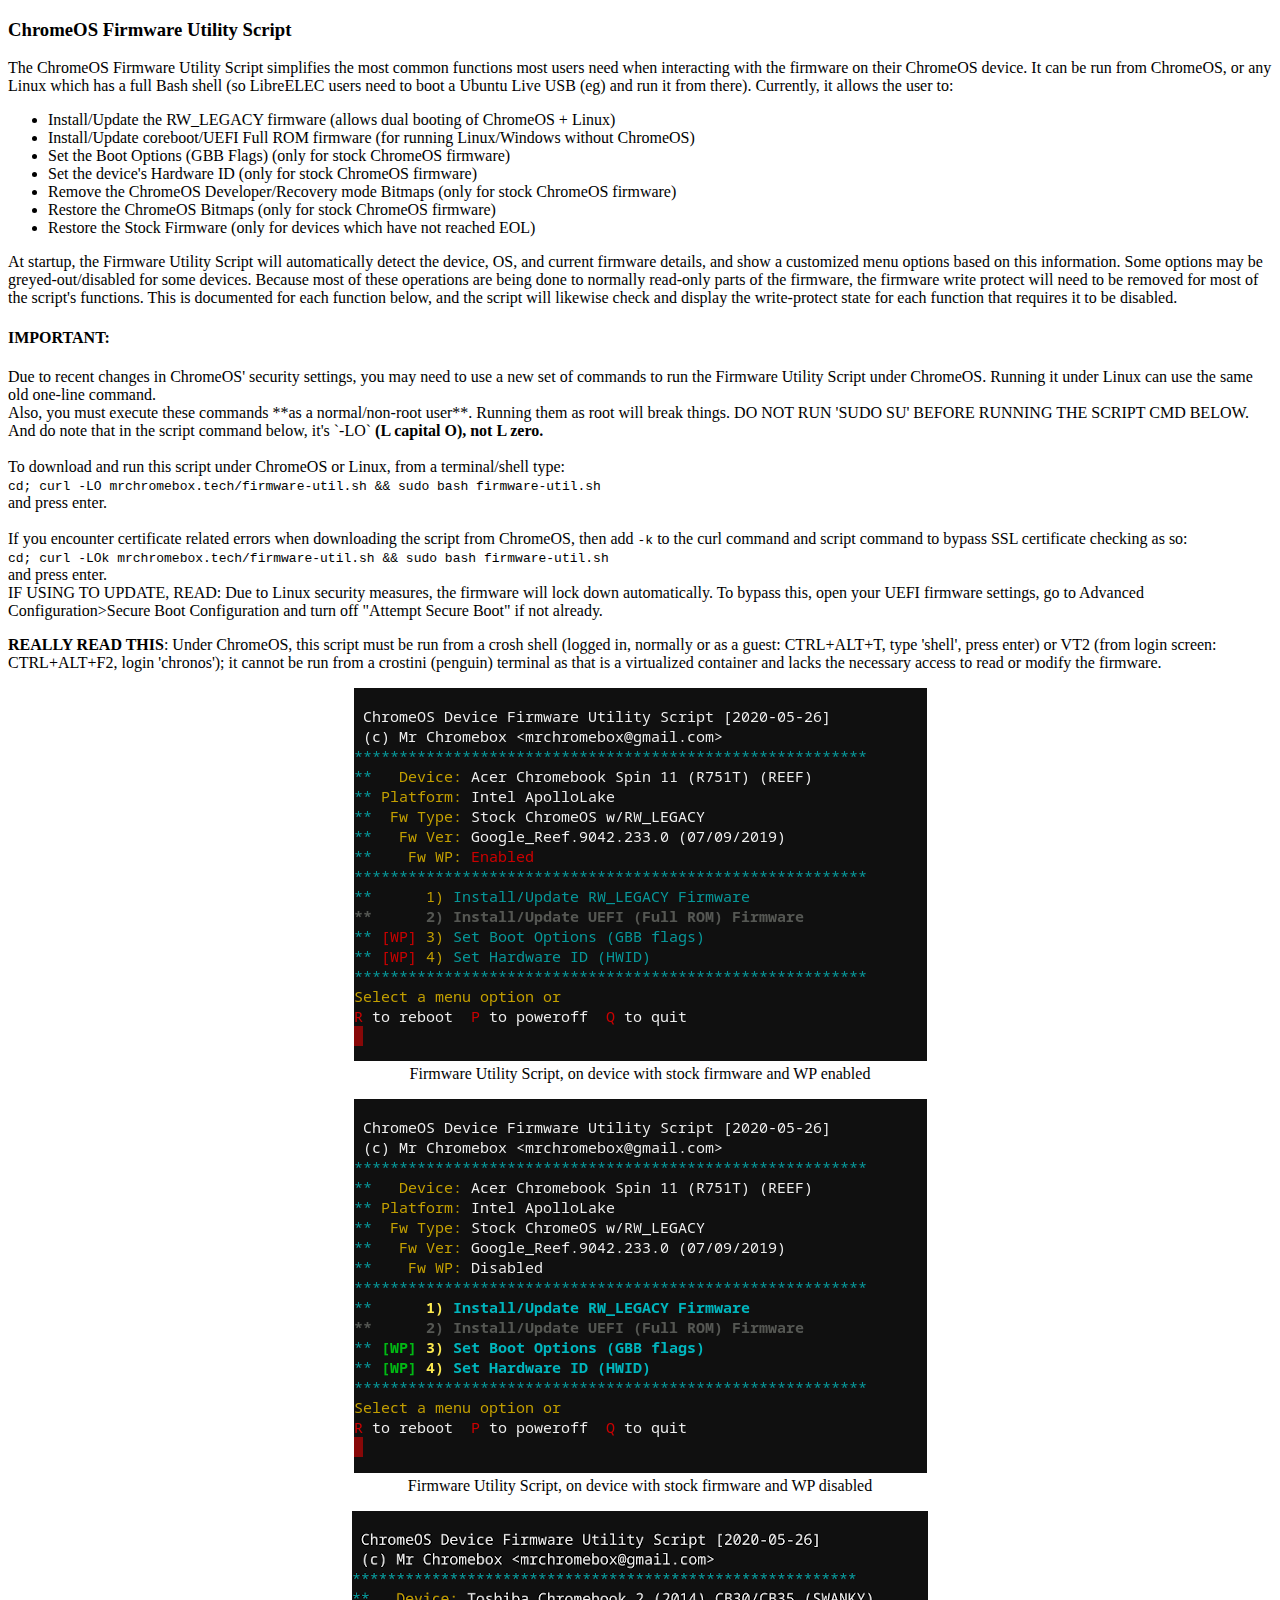
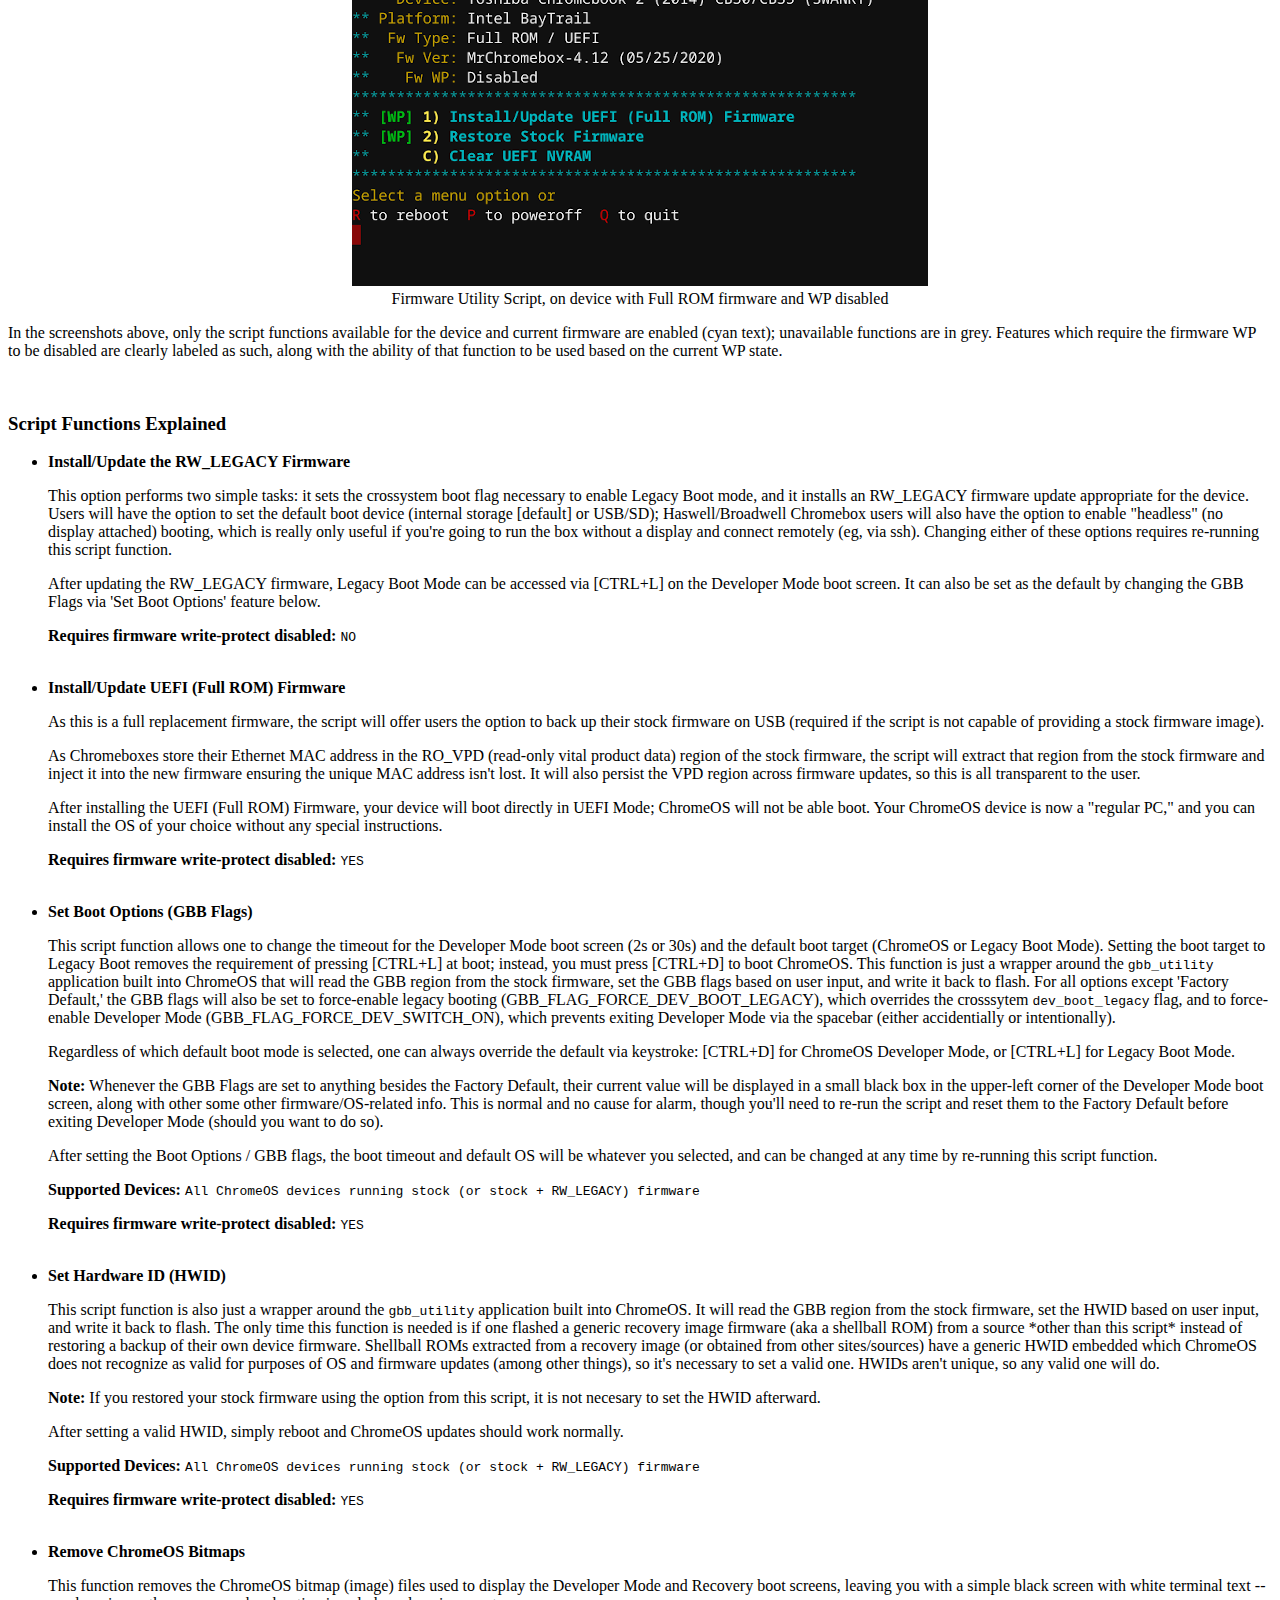
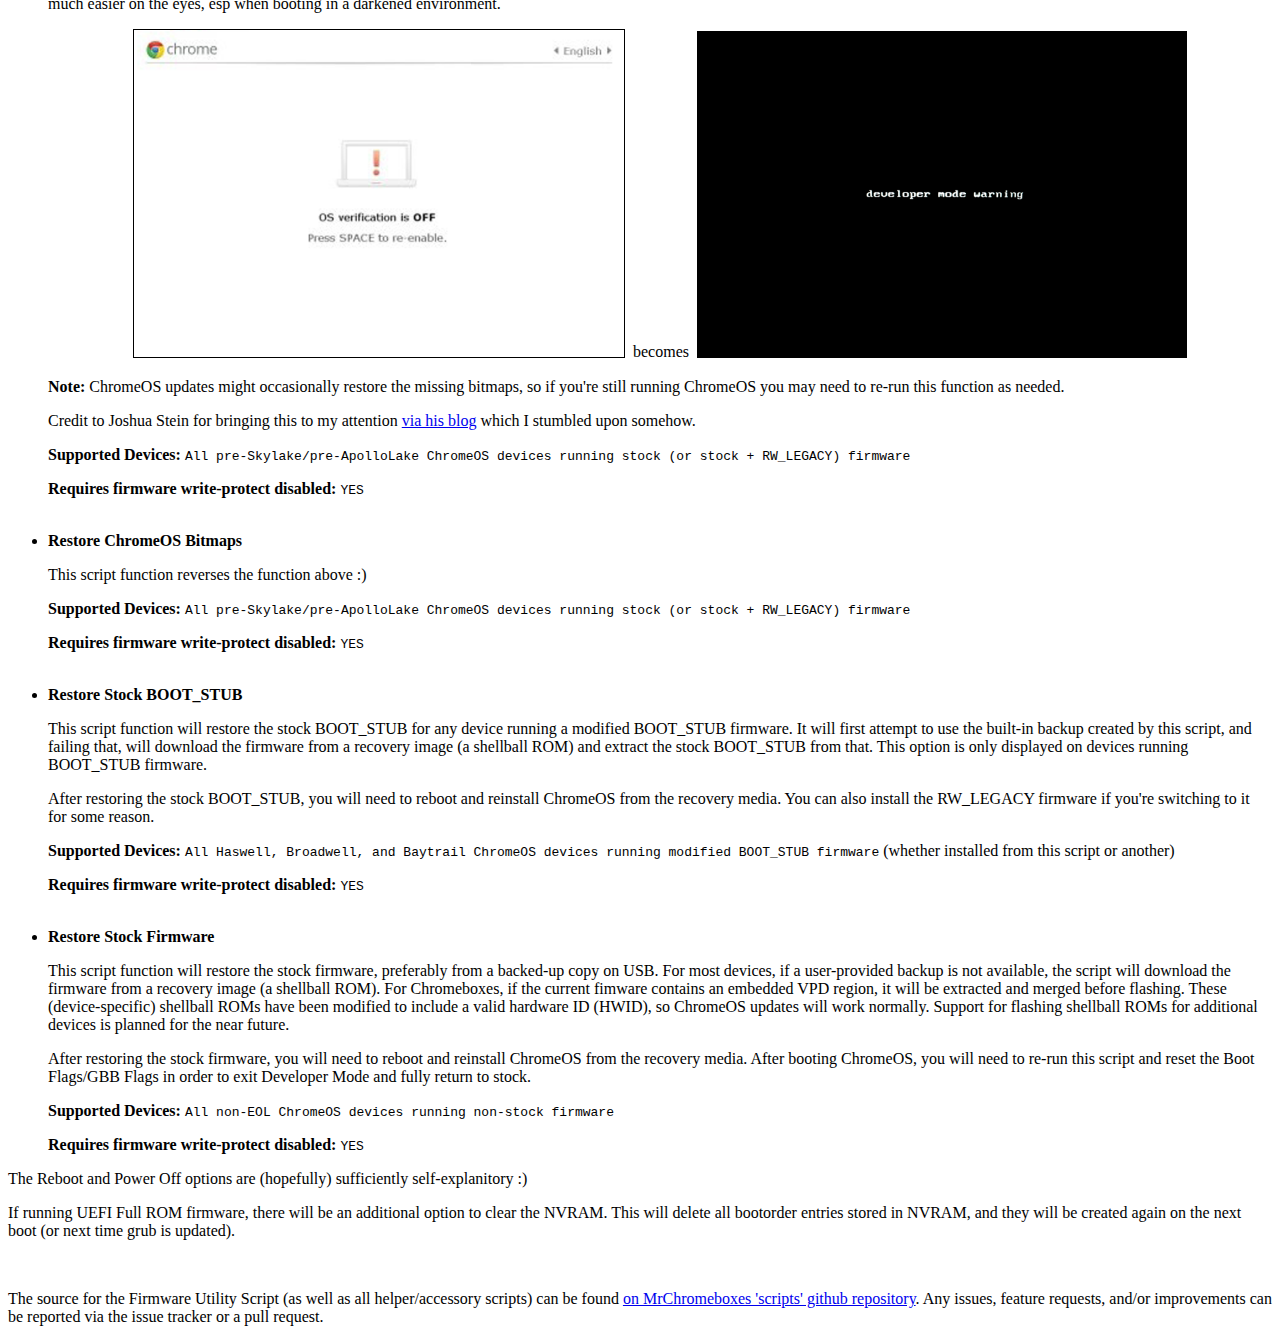
<file: static/fwscript.html>
<!DOCTYPE html>
<head>
    <meta charset='utf-8'>
    <meta http-equiv="X-UA-Compatible" content="chrome=1">
</head>

<html>
  <body>
    <h3 id="top">ChromeOS Firmware Utility Script</h3>

    <p>
      The ChromeOS Firmware Utility Script simplifies the most common functions most users need when interacting with the firmware on their ChromeOS device.  It can be run from ChromeOS, or any Linux which has a full Bash shell (so LibreELEC users need to boot a Ubuntu Live USB (eg) and run it from there).  Currently, it allows the user to:
      <ul>
        <li>Install/Update the RW_LEGACY firmware (allows dual booting of ChromeOS + Linux)</li>
        <li>Install/Update coreboot/UEFI Full ROM firmware (for running Linux/Windows without ChromeOS)</li>
        <li>Set the Boot Options (GBB Flags) (only for stock ChromeOS firmware)</li>
        <li>Set the device's Hardware ID (only for stock ChromeOS firmware)</li>
        <li>Remove the ChromeOS Developer/Recovery mode Bitmaps (only for stock ChromeOS firmware)</li>
        <li>Restore the ChromeOS Bitmaps (only for stock ChromeOS firmware)</li>
        <li>Restore the Stock Firmware (only for devices which have not reached EOL)</li>
      </ul>
    </p>
    <p>
      At startup, the Firmware Utility Script will automatically detect the device, OS, and current firmware details, and show a customized menu options based on this information.  Some options may be greyed-out/disabled for some devices. Because most of these operations are being done to normally read-only parts of the firmware, the firmware write protect will need to be removed for most of the script's functions.  This is documented for each function below, and the script will likewise check and display the write-protect state for each function that requires it to be disabled.
    </p>
    <p>
      <h4>IMPORTANT:</h4> Due to recent changes in ChromeOS' security settings, you may need to use a new set of commands to run the Firmware Utility Script under ChromeOS. Running it under Linux can use the same old one-line command.<br>
      Also, you must execute these commands **as a normal/non-root user**. Running them as root will break things. DO NOT RUN 'SUDO SU' BEFORE RUNNING THE SCRIPT CMD BELOW.<br>
	  And do note that in the script command below, it's `-LO` <b>(L capital O), not L zero.</b><br><br>
	  To download and run this script under ChromeOS or Linux, from a terminal/shell type:<br>
      <code>cd; curl -LO mrchromebox.tech/firmware-util.sh && sudo bash firmware-util.sh</code><br>
      and press enter.<br>
	  <br> 
	  If you encounter certificate related errors when downloading the script from ChromeOS, then add <code>-k</code> to the curl command and script command to bypass SSL certificate checking as so:<br>
	  <code>cd; curl -LOk mrchromebox.tech/firmware-util.sh && sudo bash firmware-util.sh</code><br>
      and press enter.<br>
      IF USING TO UPDATE, READ: Due to Linux security measures, the firmware will lock down automatically. To bypass this, open your UEFI firmware settings, go to Advanced Configuration>Secure Boot Configuration and turn off "Attempt Secure Boot" if not already.
    </p>
    <p>
    <b>REALLY READ THIS</b>: Under ChromeOS, this script must be run from a crosh shell (logged in, normally or as a guest: CTRL+ALT+T, type 'shell', press enter) or VT2 (from login screen: CTRL+ALT+F2, login 'chronos'); it cannot be run from a crostini (penguin) terminal as that is a virtualized container and lacks the necessary access to read or modify the firmware.
    </p>
    <p>
      <center><img src="../images/fwutil_cros_wp-on.png"><br>Firmware Utility Script, on device with stock firmware and WP enabled</center>
    </p>
    <p>
      <center><img src="../images/fwutil_cros_wp-off.png"><br>Firmware Utility Script, on device with stock firmware and WP disabled</center>
    </p>
    <p>
      <center><img src="../images/fwutil_uefi_menu.png"><br>Firmware Utility Script, on device with Full ROM firmware and WP disabled</center>
    </p>
    <p>
	In the screenshots above, only the script functions available for the device and current firmware are enabled (cyan text); unavailable functions are in grey.  Features which require the firmware WP to be disabled are clearly labeled as such, along with the ability of that function to be used based on the current WP state.
    </p>
    <br>
    <h3>Script Functions Explained</h3>
    <p>
      <ul>
        <li><strong>Install/Update the RW_LEGACY Firmware</strong>
          <p>
            This option performs two simple tasks: it sets the crossystem boot flag necessary to enable Legacy Boot mode, and it installs an RW_LEGACY firmware update appropriate for the device.  Users will have the option to set the default boot device (internal storage [default] or USB/SD); Haswell/Broadwell Chromebox users will also have the option to enable "headless" (no display attached) booting, which is really only useful if you're going to run the box without a display and connect remotely (eg, via ssh).  Changing either of these options requires re-running this script function.
          </p>
          <p>
            After updating the RW_LEGACY firmware, Legacy Boot Mode can be accessed via <span class="keystroke">[CTRL+L]</span> on the Developer Mode boot screen.  It can also be set as the default by changing the GBB Flags via 'Set Boot Options' feature below.
          </p>
          <p>
          <strong>Requires firmware write-protect disabled:</strong> <code>NO</code>
          </p>
      </li>

      <br>
      <li><strong>Install/Update UEFI (Full ROM) Firmware</strong>
          <p>
            As this is a full replacement firmware, the script will offer users the option to back up their stock firmware on USB (required if the script is not capable of providing a stock firmware image).
         </p>
          <p>
            As Chromeboxes store their Ethernet MAC address in the RO_VPD (read-only vital product data) region of the stock firmware, the script will extract that region from the stock firmware and inject it into the new firmware ensuring the unique MAC address isn't lost.  It will also persist the VPD region across firmware updates, so this is all transparent to the user.
          </p>
          <p>
            After installing the UEFI (Full ROM) Firmware, your device will boot directly in UEFI Mode; ChromeOS will not be able boot. Your ChromeOS device is now a "regular PC," and you can install the OS of your choice without any special instructions.
          </p>
          <p>
          <strong>Requires firmware write-protect disabled:</strong> <code>YES</code>
          </p>
      </li>
      <br>
        <li><strong>Set Boot Options (GBB Flags)</strong>
          <p>
            This script function allows one to change the timeout for the Developer Mode boot screen (2s or 30s) and the default boot target (ChromeOS or Legacy Boot Mode). Setting the boot target to Legacy Boot removes the requirement of pressing  <span class="keystroke">[CTRL+L]</span> at boot; instead, you must press  <span class="keystroke">[CTRL+D]</span> to boot ChromeOS.  This function is just a wrapper around the <code>gbb_utility</code> application built into ChromeOS that will read the GBB region from the stock firmware, set the GBB flags based on user input, and write it back to flash.  For all options except 'Factory Default,' the GBB flags will also be set to force-enable legacy booting (GBB_FLAG_FORCE_DEV_BOOT_LEGACY), which overrides the crosssytem <code>dev_boot_legacy</code> flag, and to force-enable Developer Mode (GBB_FLAG_FORCE_DEV_SWITCH_ON), which prevents exiting Developer Mode via the spacebar (either accidentially or intentionally).
          </p>
          <p>
            Regardless of which default boot mode is selected, one can always override the default via keystroke: <span class="keystroke">[CTRL+D]</span> for ChromeOS Developer Mode, or <span class="keystroke">[CTRL+L]</span> for Legacy Boot Mode.
          </p>
          <p>
            <strong>Note:</strong> Whenever the GBB Flags are set to anything besides the Factory Default, their current value will be displayed in a small black box in the upper-left corner of the Developer Mode boot screen, along with other some other firmware/OS-related info.  This is normal and no cause for alarm, though you'll need to re-run the script and reset them to the Factory Default before exiting Developer Mode (should you want to do so).
          </p>
          <p>
            After setting the Boot Options / GBB flags, the boot timeout and default OS will be whatever you selected, and can be changed at any time by re-running this script function.
          </p>
          <p>
            <strong>Supported Devices:</strong> <code>All ChromeOS devices running stock (or stock + RW_LEGACY) firmware</code>
          </p>
          <p>
          <strong>Requires firmware write-protect disabled:</strong> <code>YES</code>
          </p>
      </li>
      <br>
      <li><strong>Set Hardware ID (HWID)</strong>
          <p>
            This script function is also just a wrapper around the <code>gbb_utility</code> application built into ChromeOS.  It will read the GBB region from the stock firmware, set the HWID based on user input, and write it back to flash.  The only time this function is needed is if one flashed a generic recovery image firmware (aka a shellball ROM) from a source *other than this script* instead of restoring a backup of their own device firmware.  Shellball ROMs extracted from a recovery image (or obtained from other sites/sources) have a generic HWID embedded which ChromeOS does not recognize as valid for purposes of OS and firmware updates (among other things), so it's necessary to set a valid one.  HWIDs aren't unique, so any valid one will do.
          </p>
          <p>
            <strong>Note:</strong> If you restored your stock firmware using the option from this script, it is not necesary to set the HWID afterward.
          </p>
          <p>
            After setting a valid HWID, simply reboot and ChromeOS updates should work normally.
          </p>
          <p>
            <strong>Supported Devices:</strong> <code>All ChromeOS devices running stock (or stock + RW_LEGACY) firmware</code>
          </p>
          <p>
          <strong>Requires firmware write-protect disabled:</strong> <code>YES</code>
          </p>
      </li>
      <br>
      <li><strong>Remove ChromeOS Bitmaps</strong>
          <p>
            This function removes the ChromeOS bitmap (image) files used to display the Developer Mode and Recovery boot screens, leaving you with a simple black screen with white terminal text -- much easier on the eyes, esp when booting in a darkened environment.
          </p>
          <p><center><img src="../images/devmode_normal.png" style="max-width:40%;border:1px solid black">&nbsp;&nbsp;becomes&nbsp;&nbsp;<img src="../images/dev_no_bmp.png" style="max-width:40%;"></center></p>
          <p>
            <strong>Note:</strong> ChromeOS updates might occasionally restore the missing bitmaps, so if you're still running ChromeOS you may need to re-run this function as needed.
          </p>
          <p>
              Credit to Joshua Stein for bringing this to my attention <a href="https://jcs.org/notaweblog/2016/08/26/openbsd_chromebook/#removing-the-splash-screen" target="_blank">via his blog</a> which I stumbled upon somehow.
          </p>
          <p>
		<strong>Supported Devices:</strong> <code>All pre-Skylake/pre-ApolloLake ChromeOS devices running stock (or stock + RW_LEGACY) firmware</code>
          </p>
          <p>
          <strong>Requires firmware write-protect disabled:</strong> <code>YES</code>
          </p>
      </li>
      <br>
      <li><strong>Restore ChromeOS Bitmaps</strong>
          <p>
            This script function reverses the function above :)
          </p>
          <p>
            <strong>Supported Devices:</strong> <code>All pre-Skylake/pre-ApolloLake ChromeOS devices running stock (or stock + RW_LEGACY) firmware</code>
          </p>
          <p>
          <strong>Requires firmware write-protect disabled:</strong> <code>YES</code>
          </p>
      </li>
      <br>
      <li><strong>Restore Stock BOOT_STUB</strong>
          <p>
            This script function will restore the stock BOOT_STUB for any device running a modified BOOT_STUB firmware.  It will first attempt to use the built-in backup created by this script, and failing that, will download the firmware from a recovery image (a shellball ROM) and extract the stock BOOT_STUB from that. This option is only displayed on devices running BOOT_STUB firmware.
          </p>
          <p>
            After restoring the stock BOOT_STUB, you will need to reboot and reinstall ChromeOS from the recovery media.  You can also install the RW_LEGACY firmware if you're switching to it for some reason.
          </p>
          <p>
            <strong>Supported Devices:</strong> <code>All Haswell, Broadwell, and Baytrail ChromeOS devices running modified BOOT_STUB firmware</code> (whether installed from this script or another)
          </p>
          <p>
          <strong>Requires firmware write-protect disabled:</strong> <code>YES</code>
          </p>
      </li>
      <br>
      <li><strong>Restore Stock Firmware</strong>
          <p>
            This script function will restore the stock firmware, preferably from a backed-up copy on USB.  For most devices, if a user-provided backup is not available, the script will download the firmware from a recovery image (a shellball ROM).  For Chromeboxes, if the current fimware contains an embedded VPD region, it will be extracted and merged before flashing.  These (device-specific) shellball ROMs have been modified to include a valid hardware ID (HWID), so ChromeOS updates will work normally.  Support for flashing shellball ROMs for additional devices is planned for the near future.
          </p>
          <p>
            After restoring the stock firmware, you will need to reboot and reinstall ChromeOS from the recovery media.  After booting ChromeOS, you will need to re-run this script and reset the Boot Flags/GBB Flags in order to exit Developer Mode and fully return to stock.
          </p>
          <p>
            <strong>Supported Devices:</strong> <code>All non-EOL ChromeOS devices running non-stock firmware</code>
          </p>
          <p>
          <strong>Requires firmware write-protect disabled:</strong> <code>YES</code>
          </p>
      </li>
    </ul>
    <p>
        The Reboot and Power Off options are (hopefully) sufficiently self-explanitory :)
    </p>
    <p>
      If running UEFI Full ROM firmware, there will be an additional option to clear the NVRAM. This will delete all bootorder entries stored in NVRAM, and they will be created again on the next boot (or next time grub is updated).
  </p>
    <br>
    <p>
      The source for the Firmware Utility Script (as well as all helper/accessory scripts) can be found <a href="https://github.com/MrChromebox/scripts" target="_blank">on MrChromeboxes 'scripts' github repository</a>.  Any issues, feature requests, and/or improvements can be reported via the issue tracker or a pull request.
    </p>
  </body>
</html>
</file>
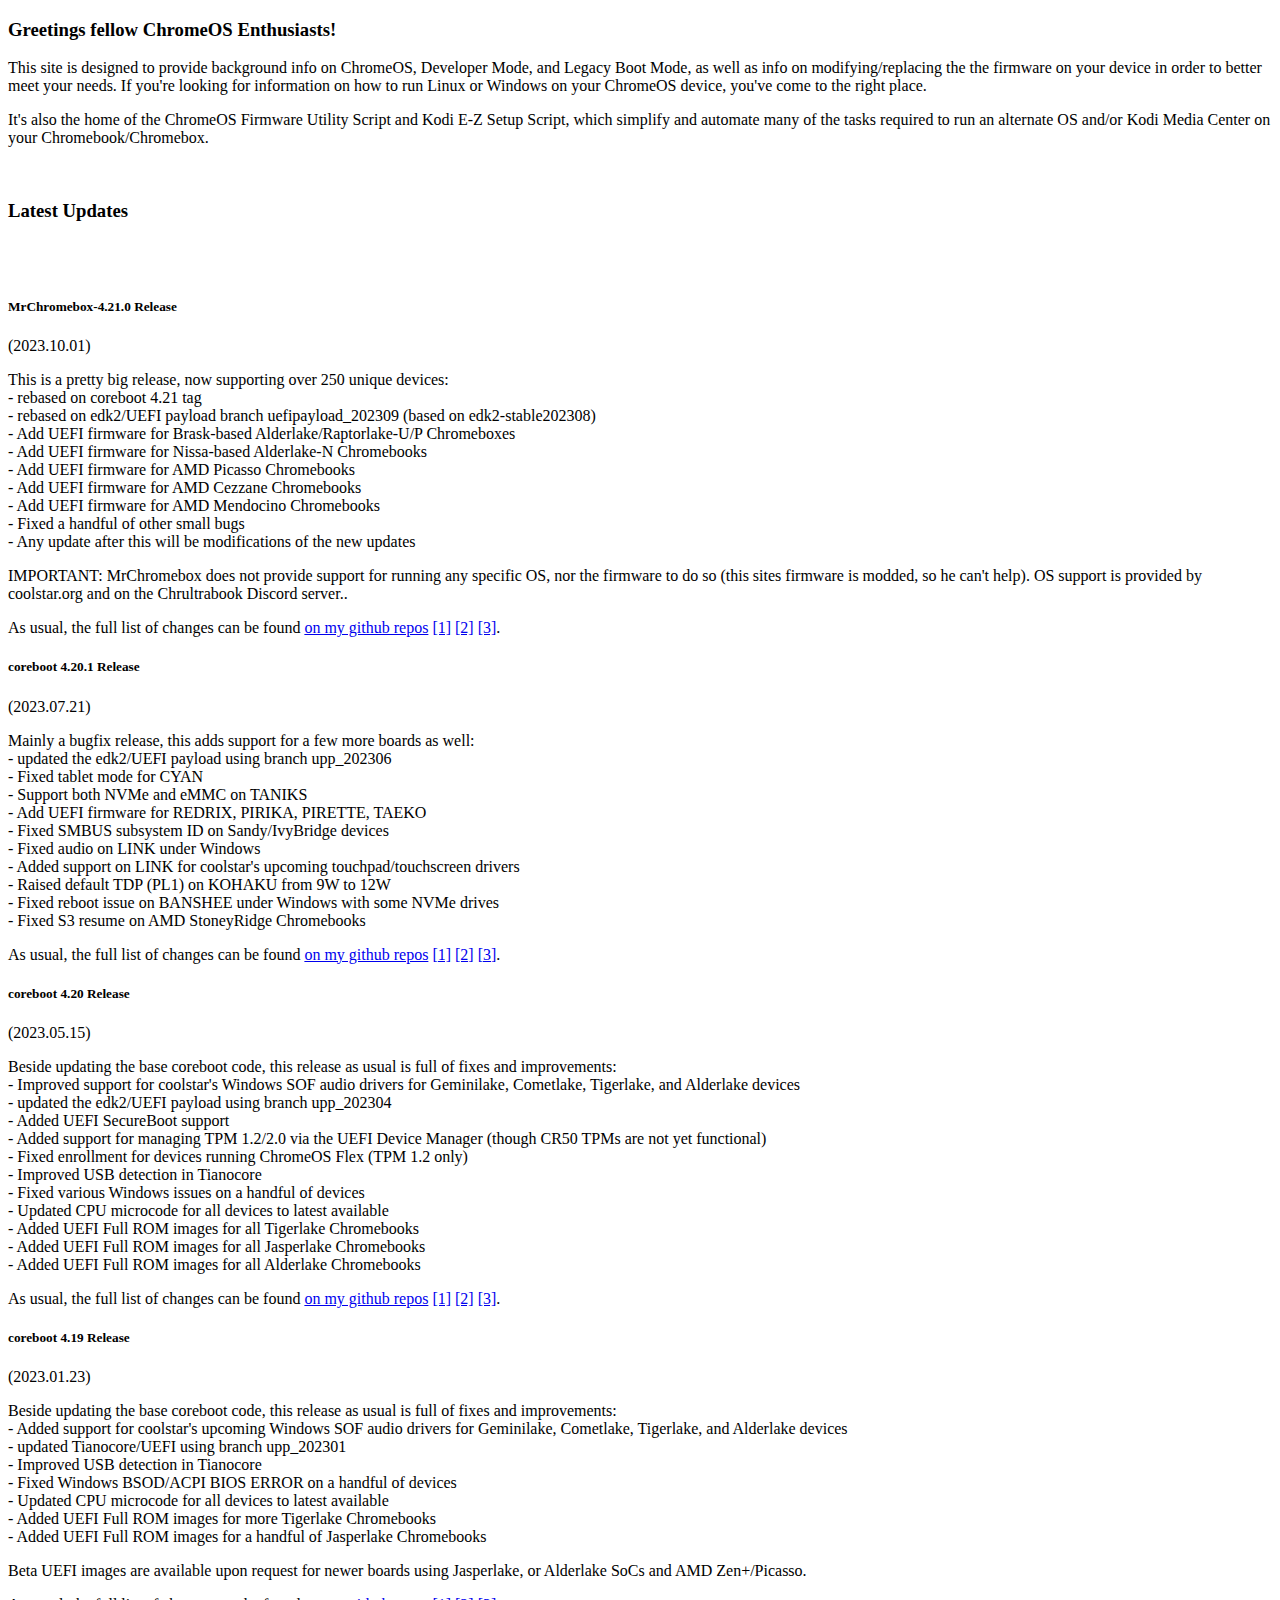
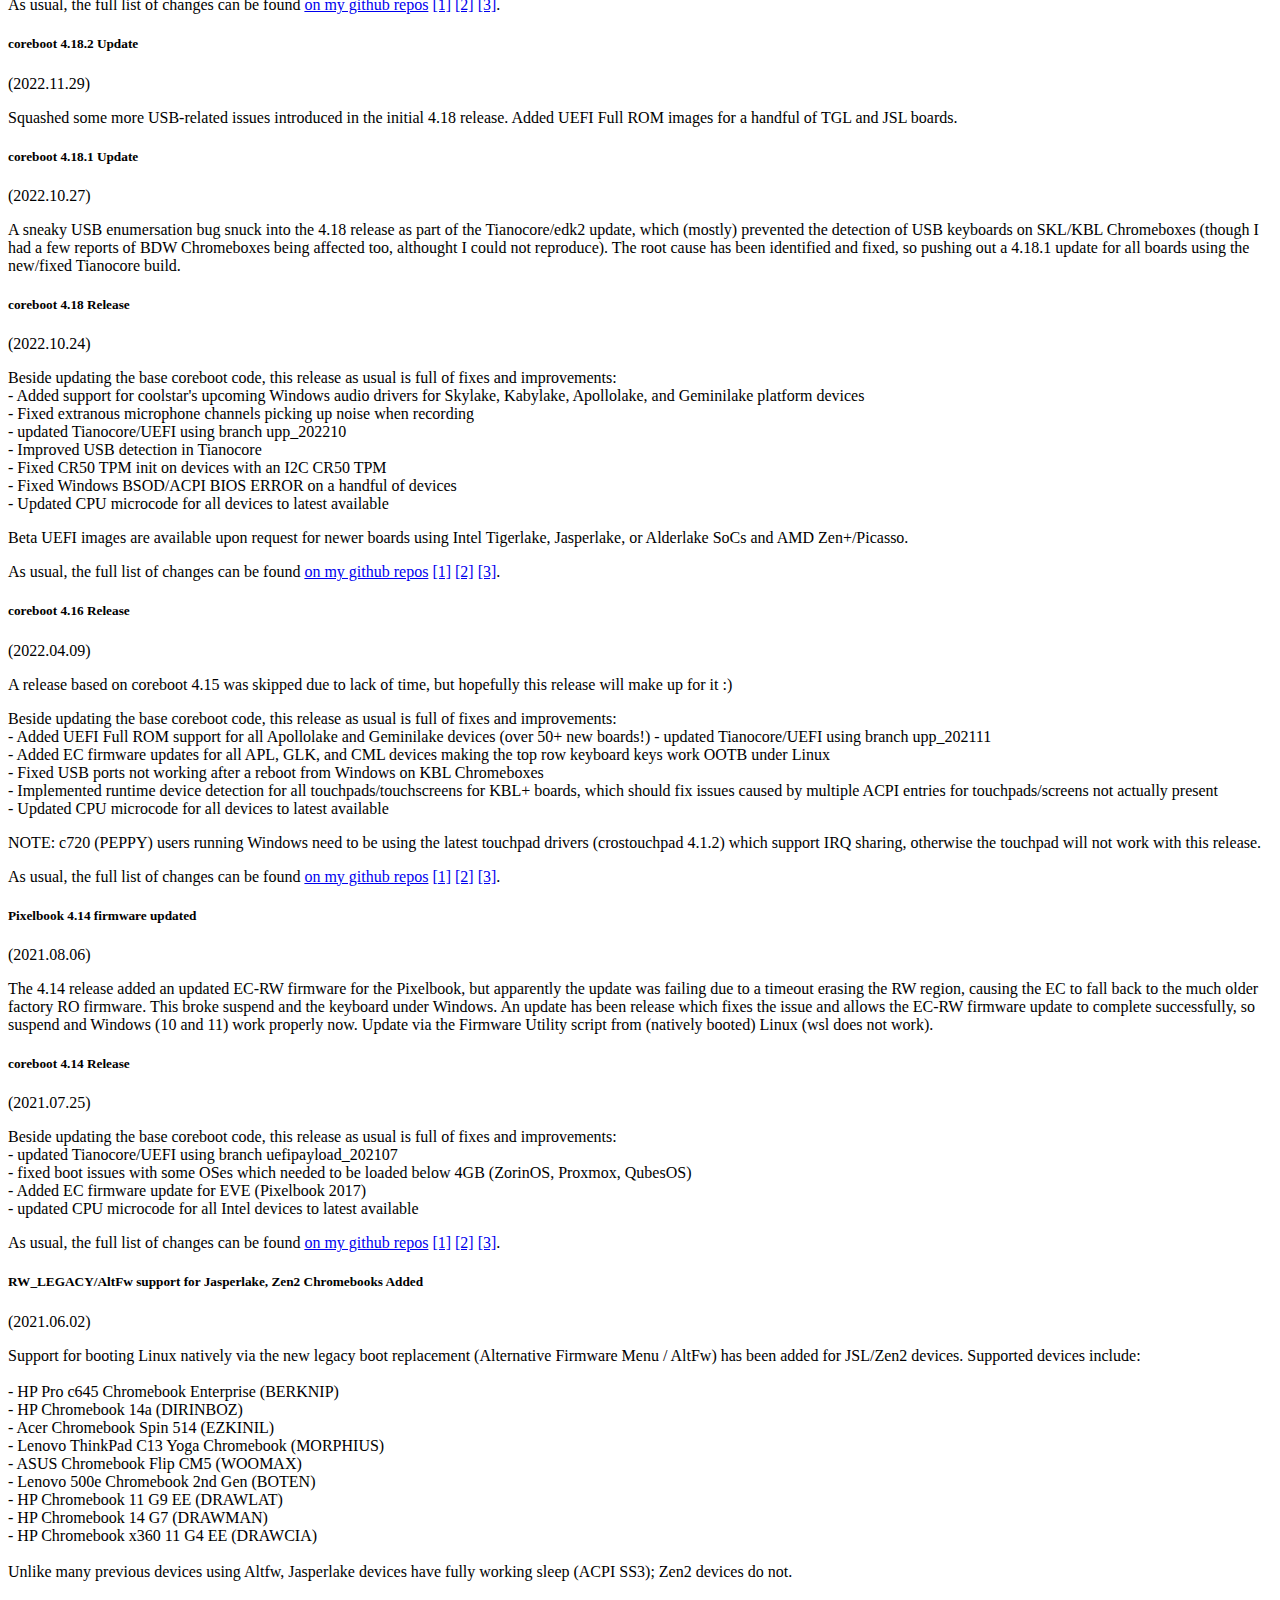
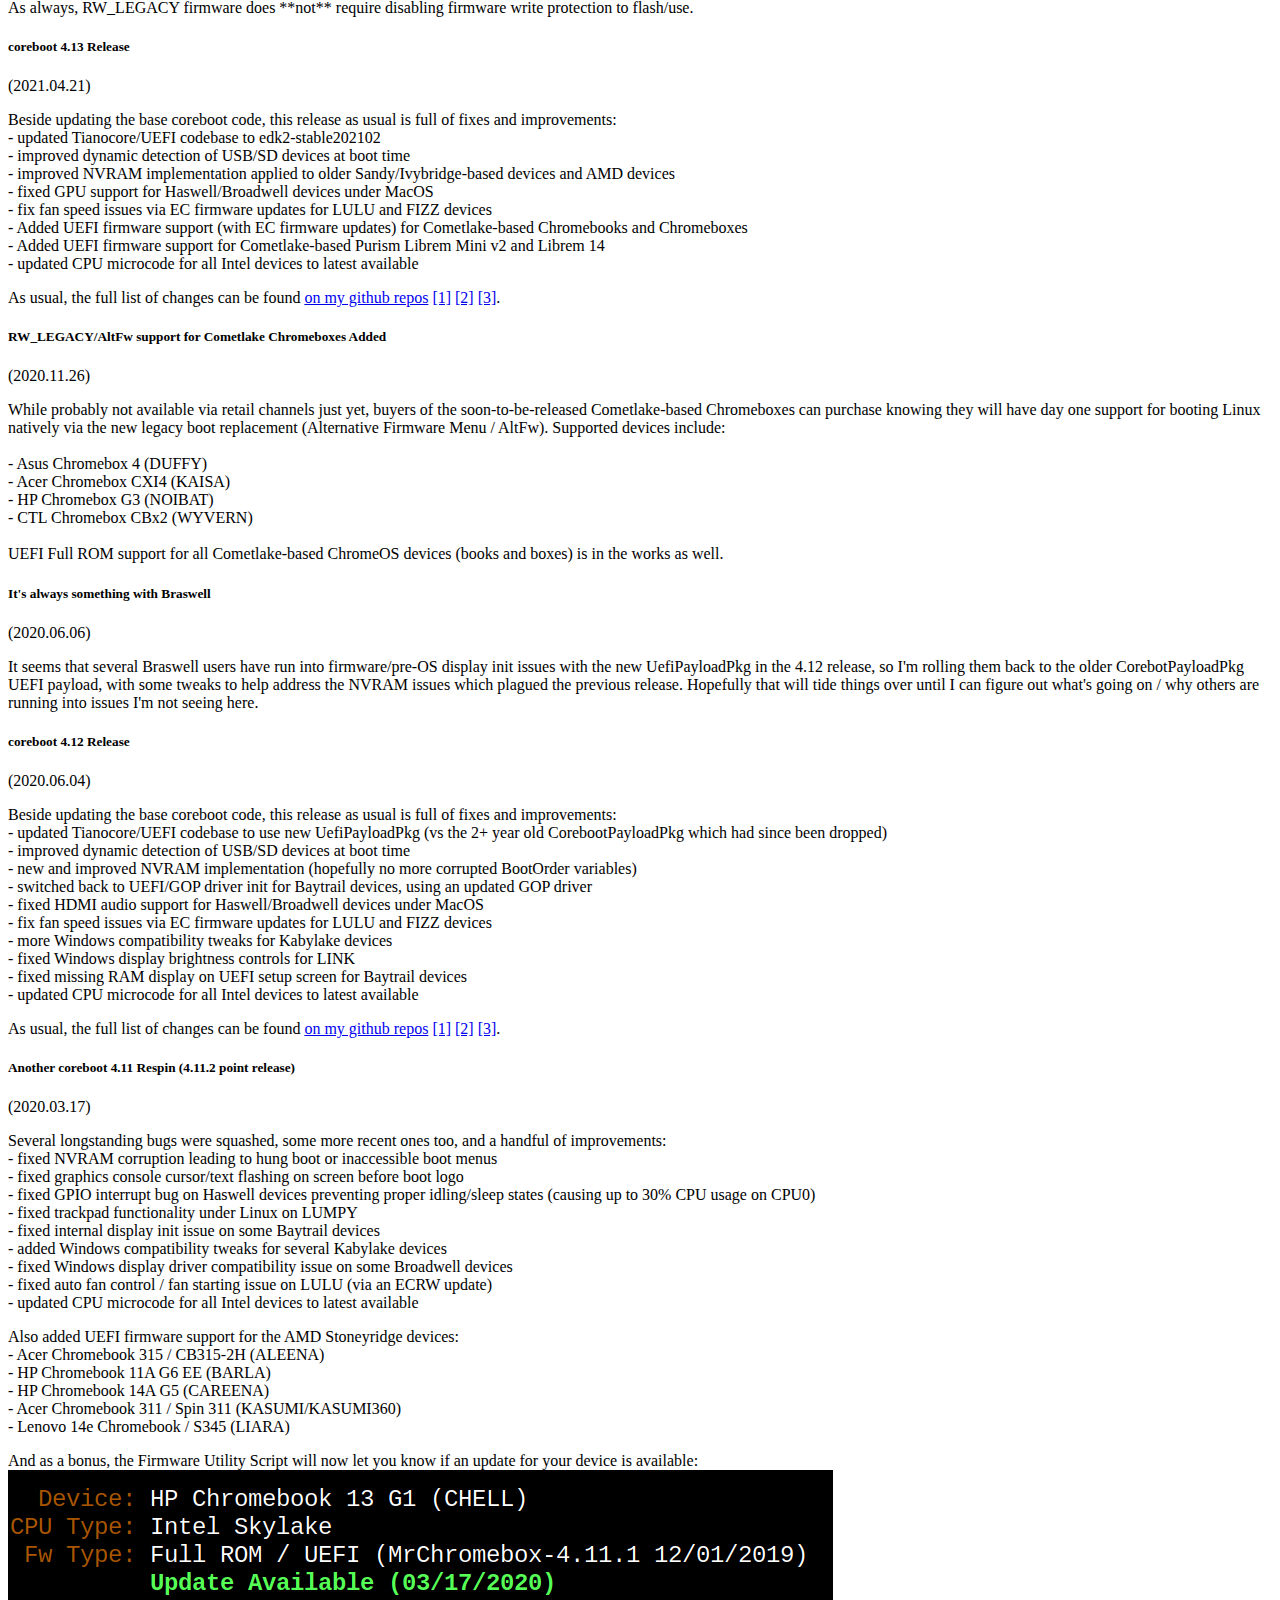
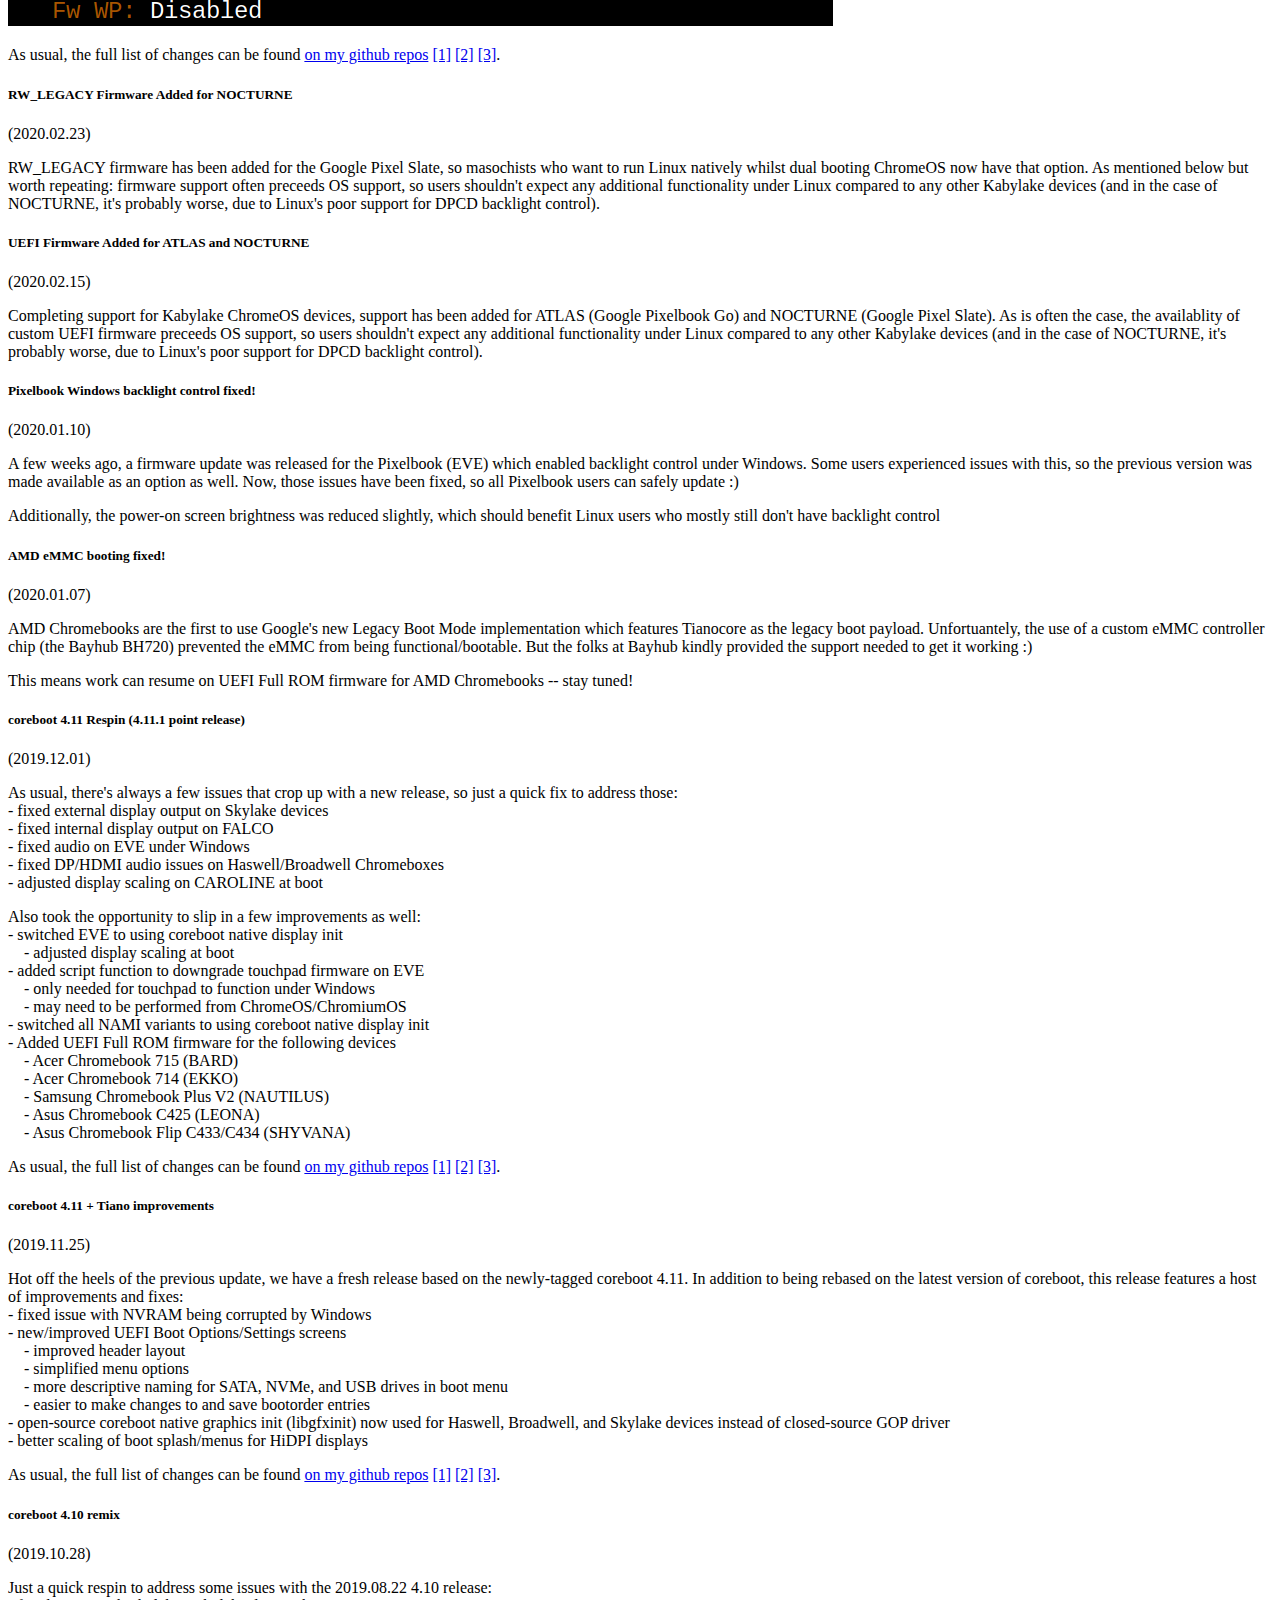
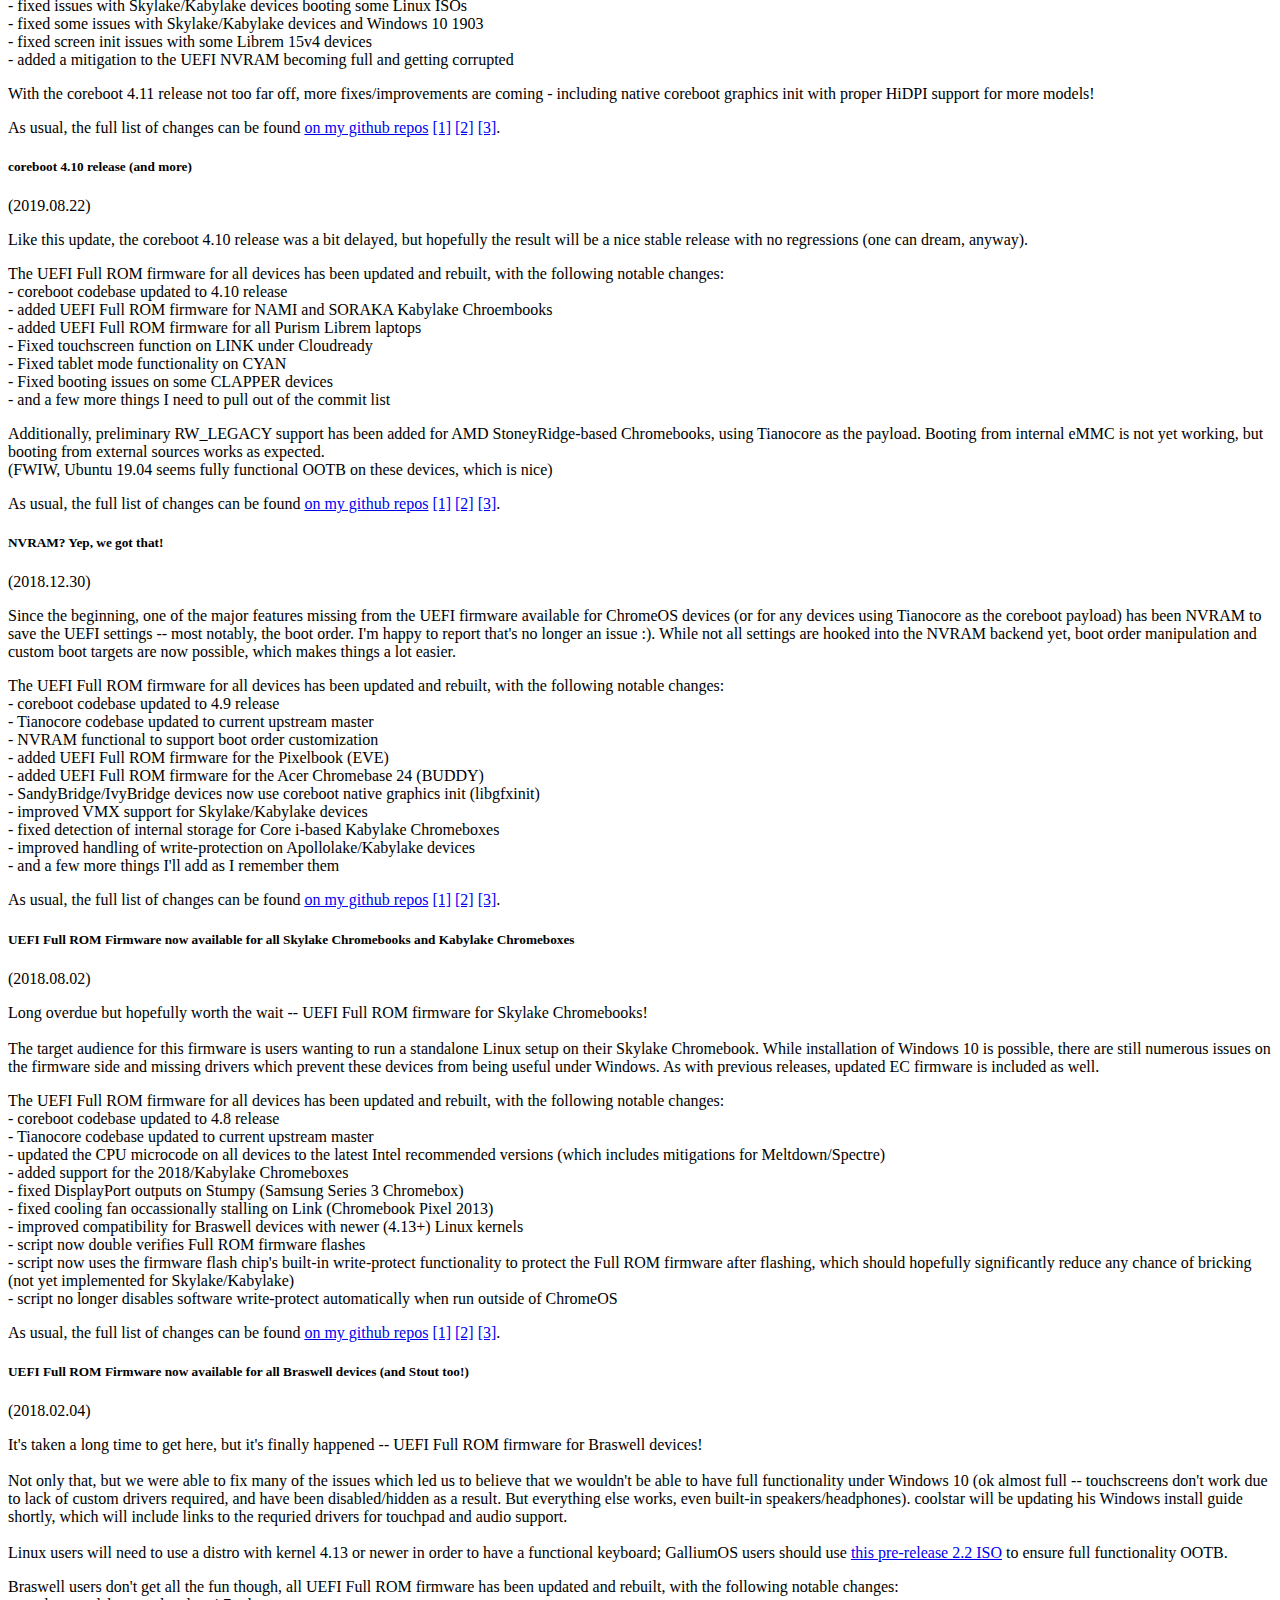
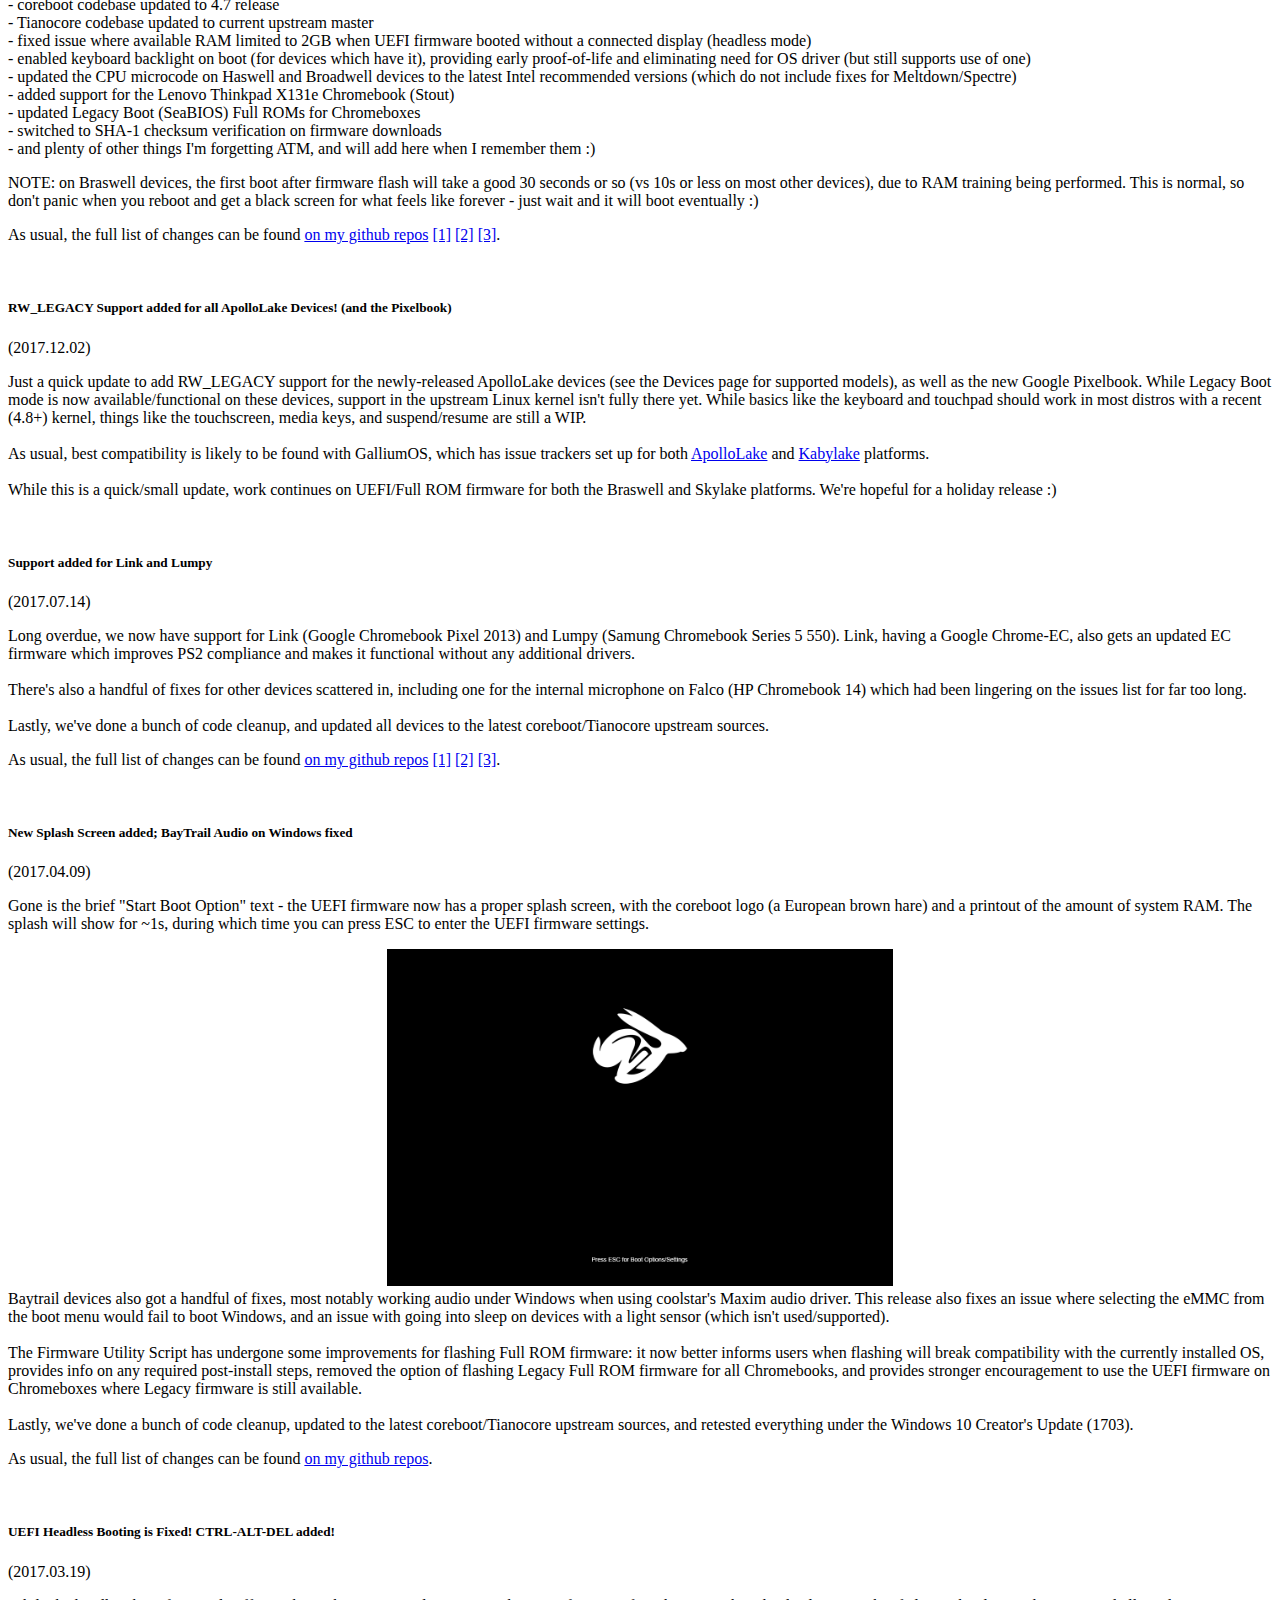
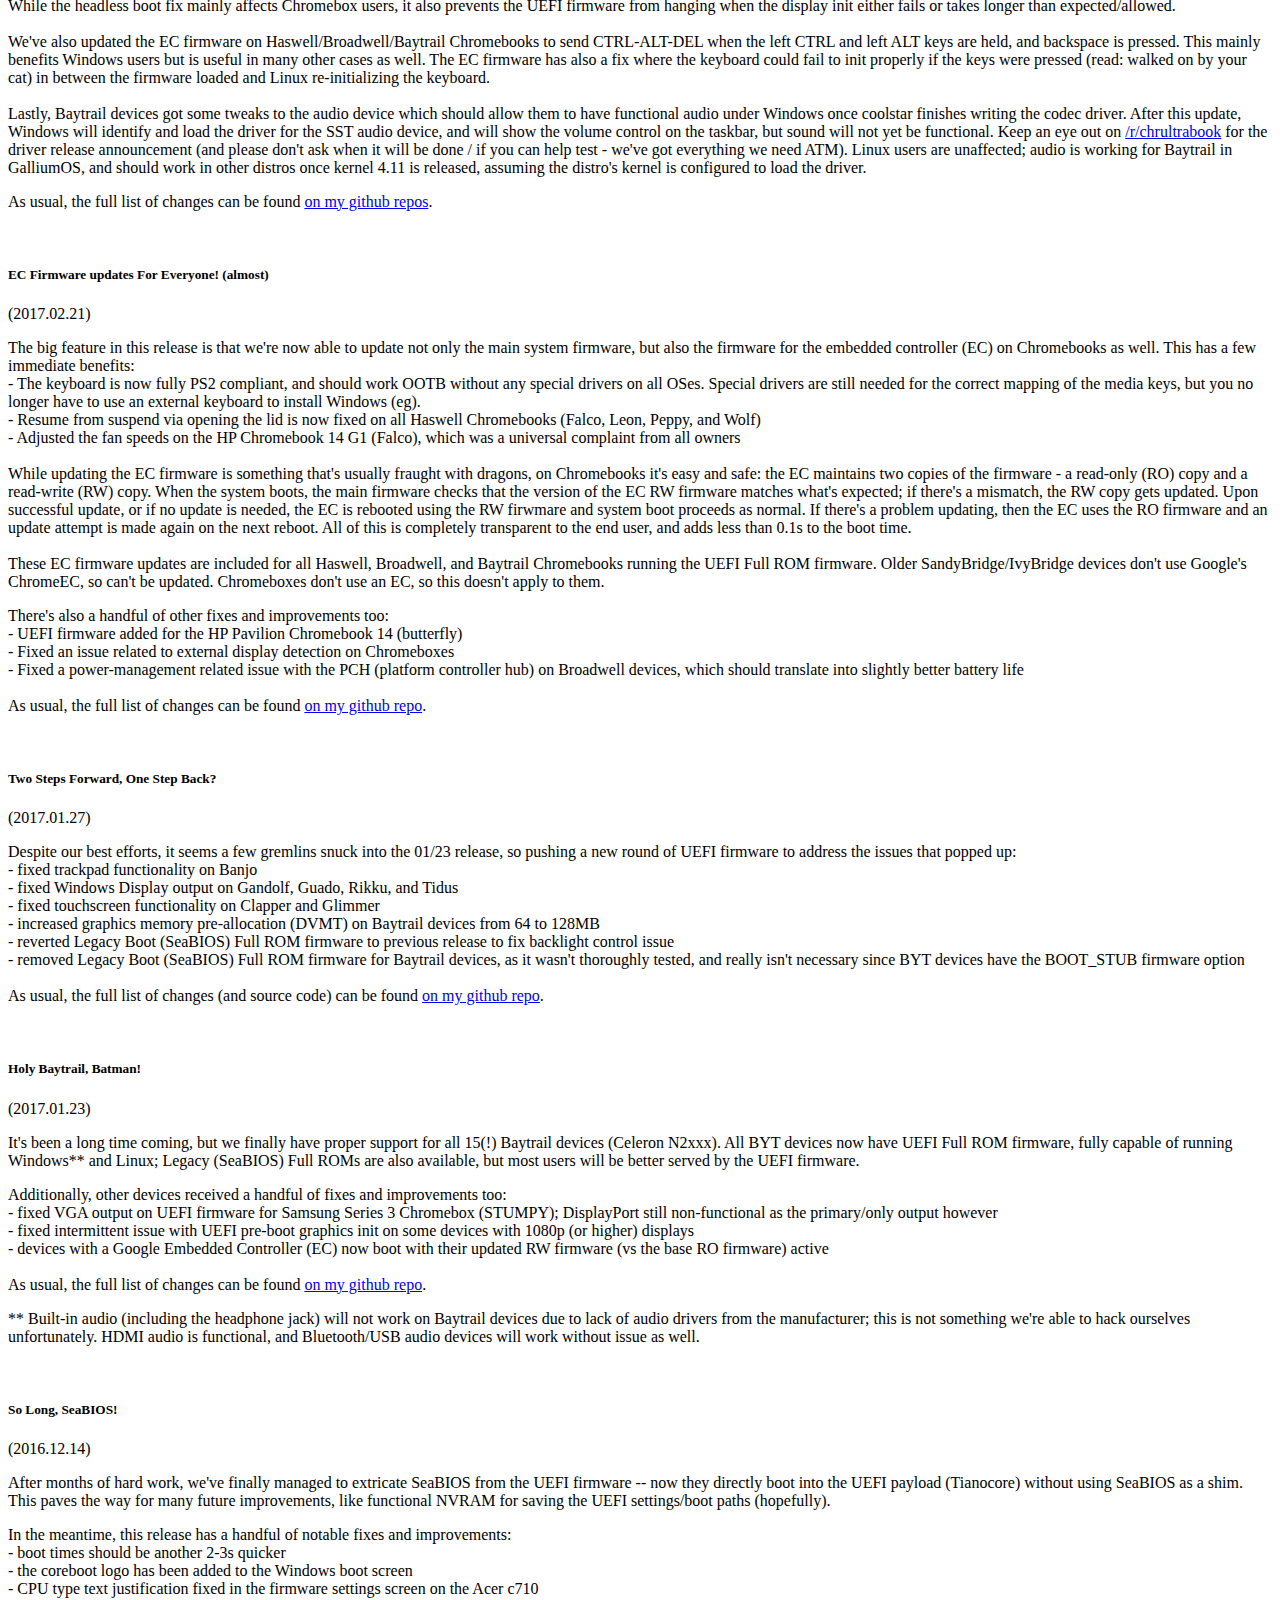
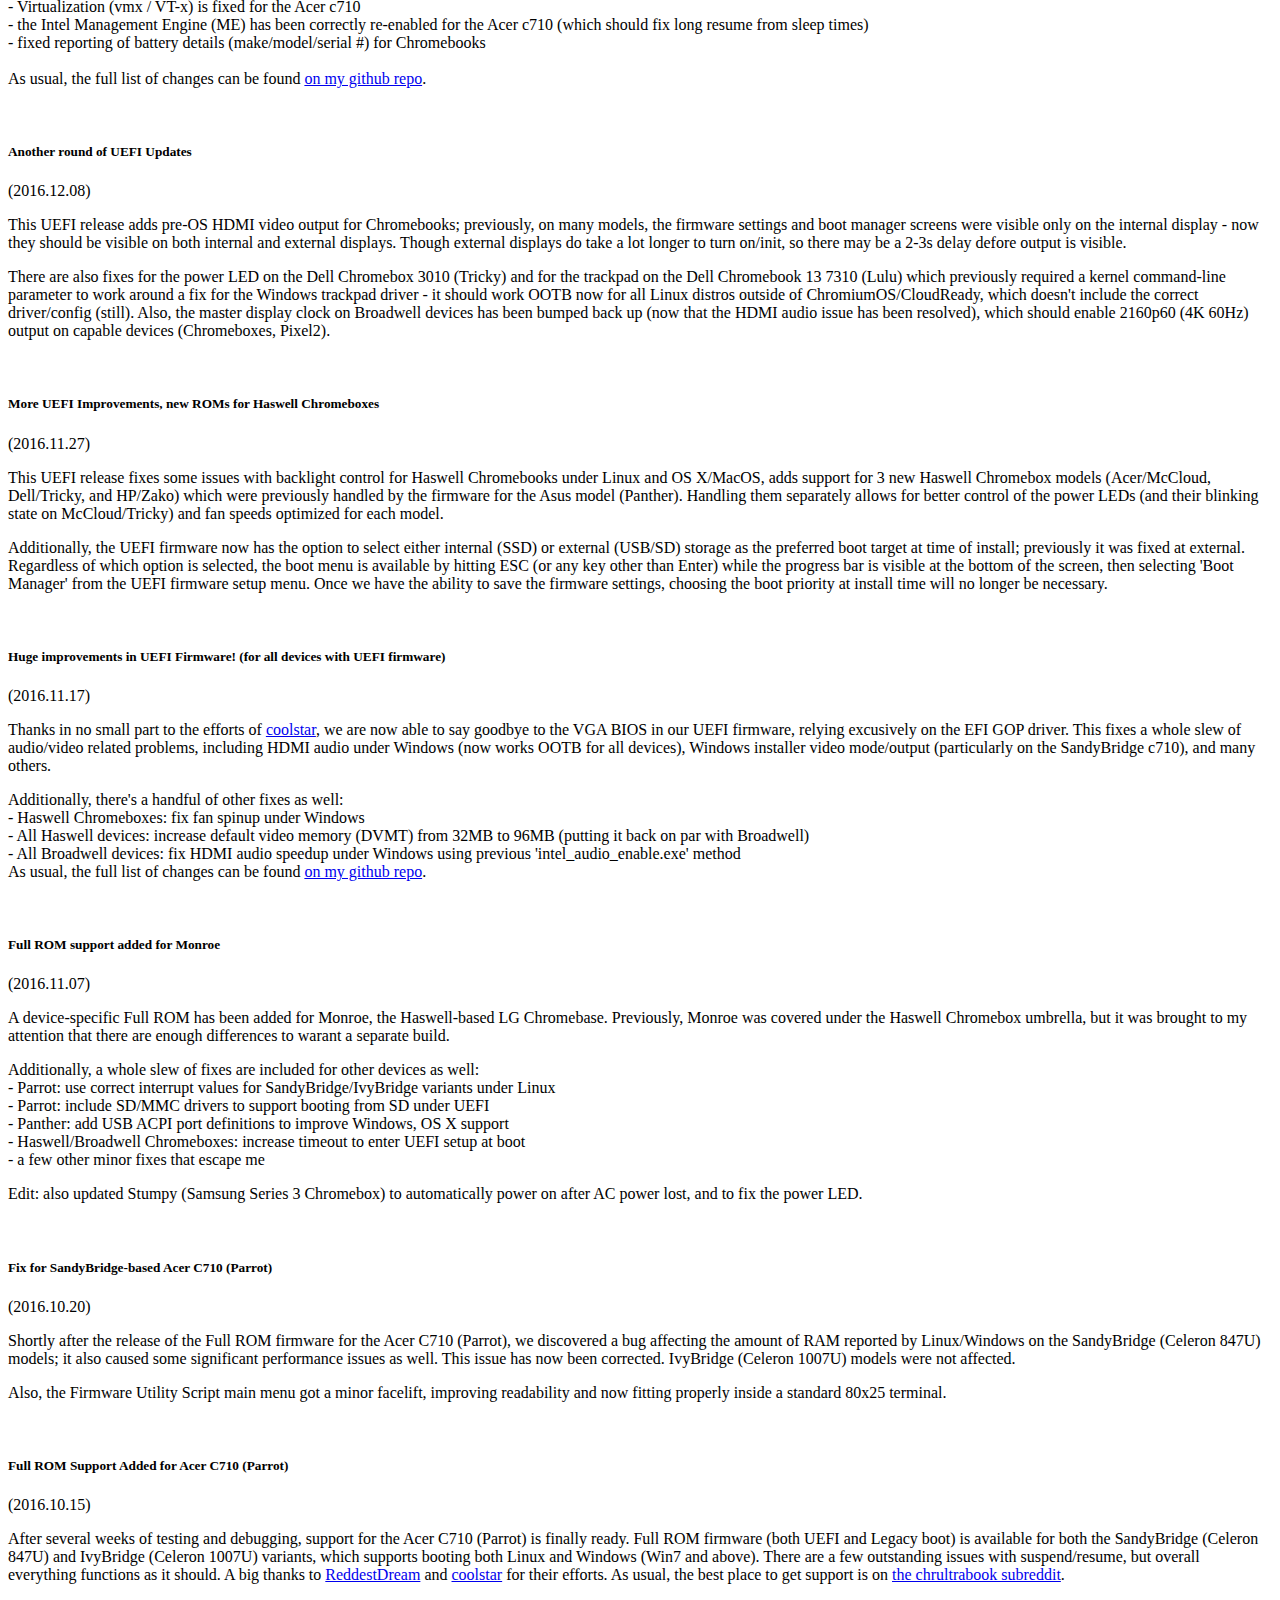
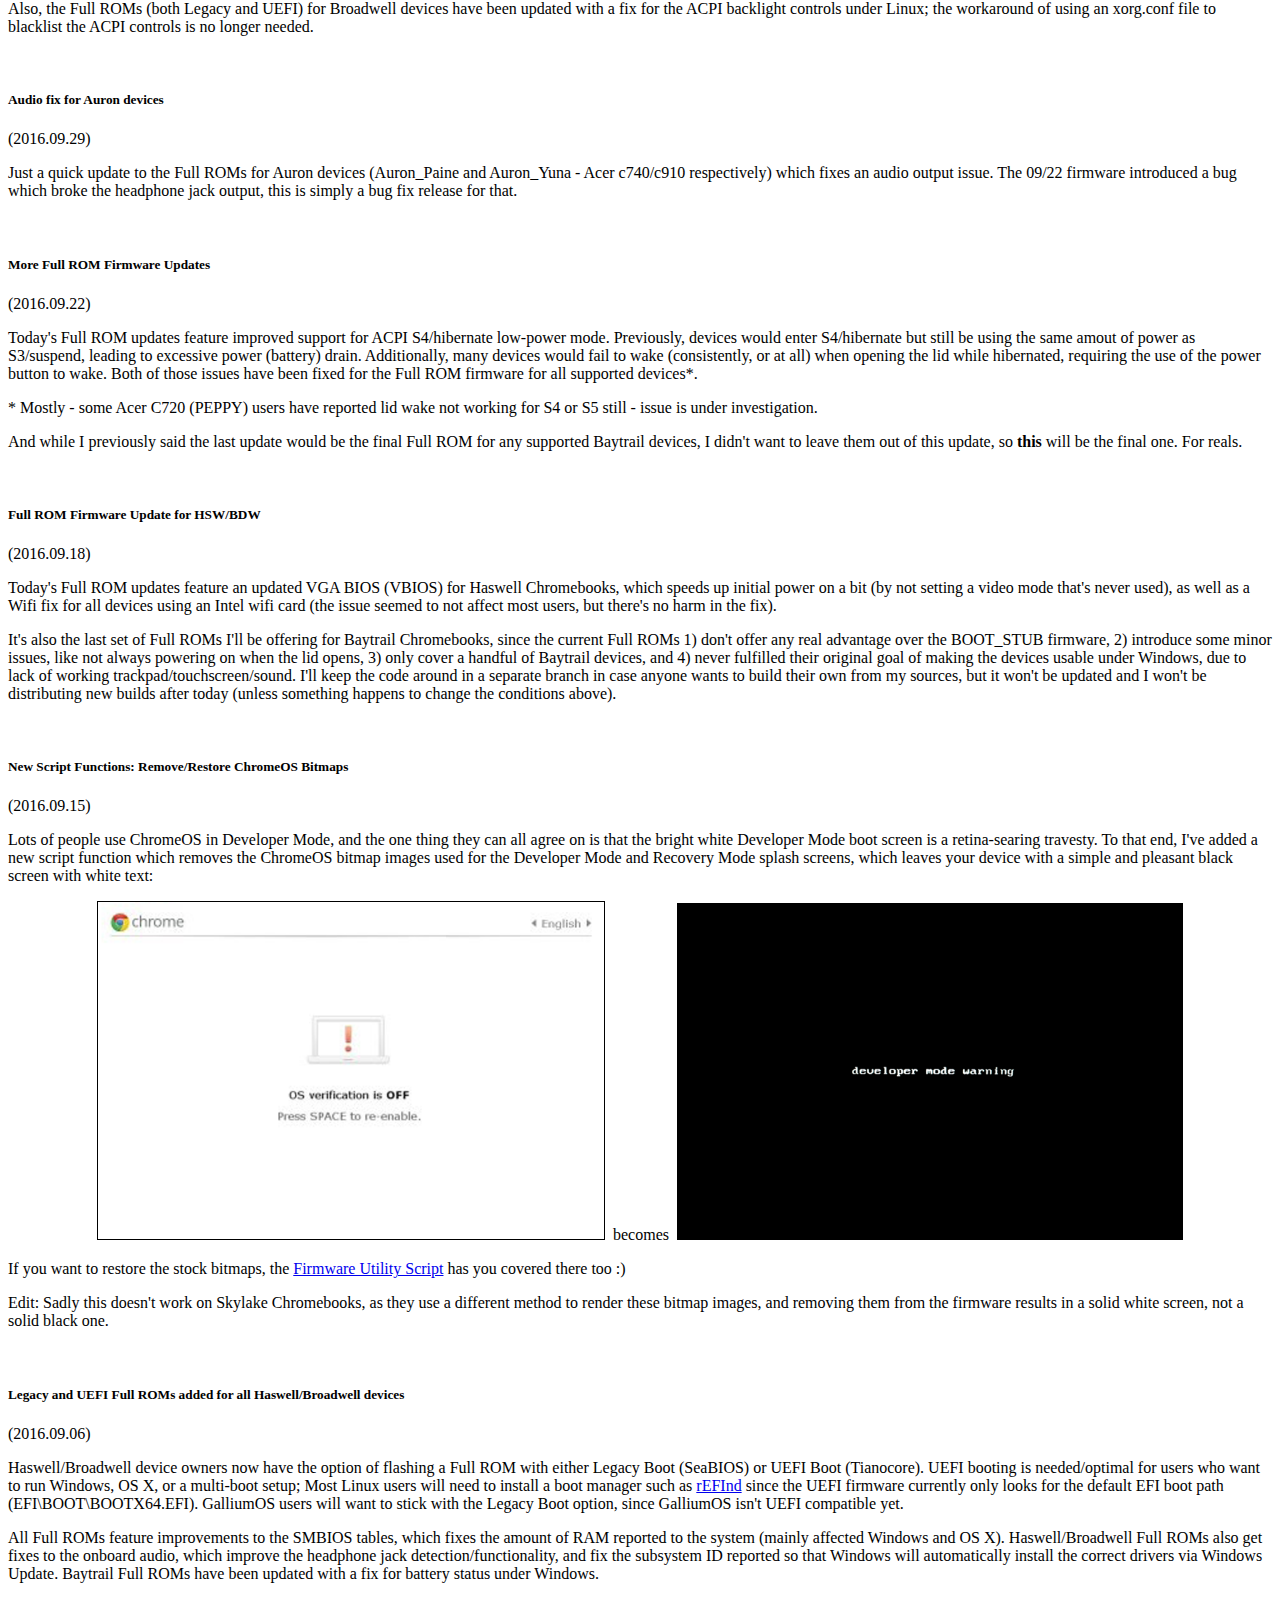
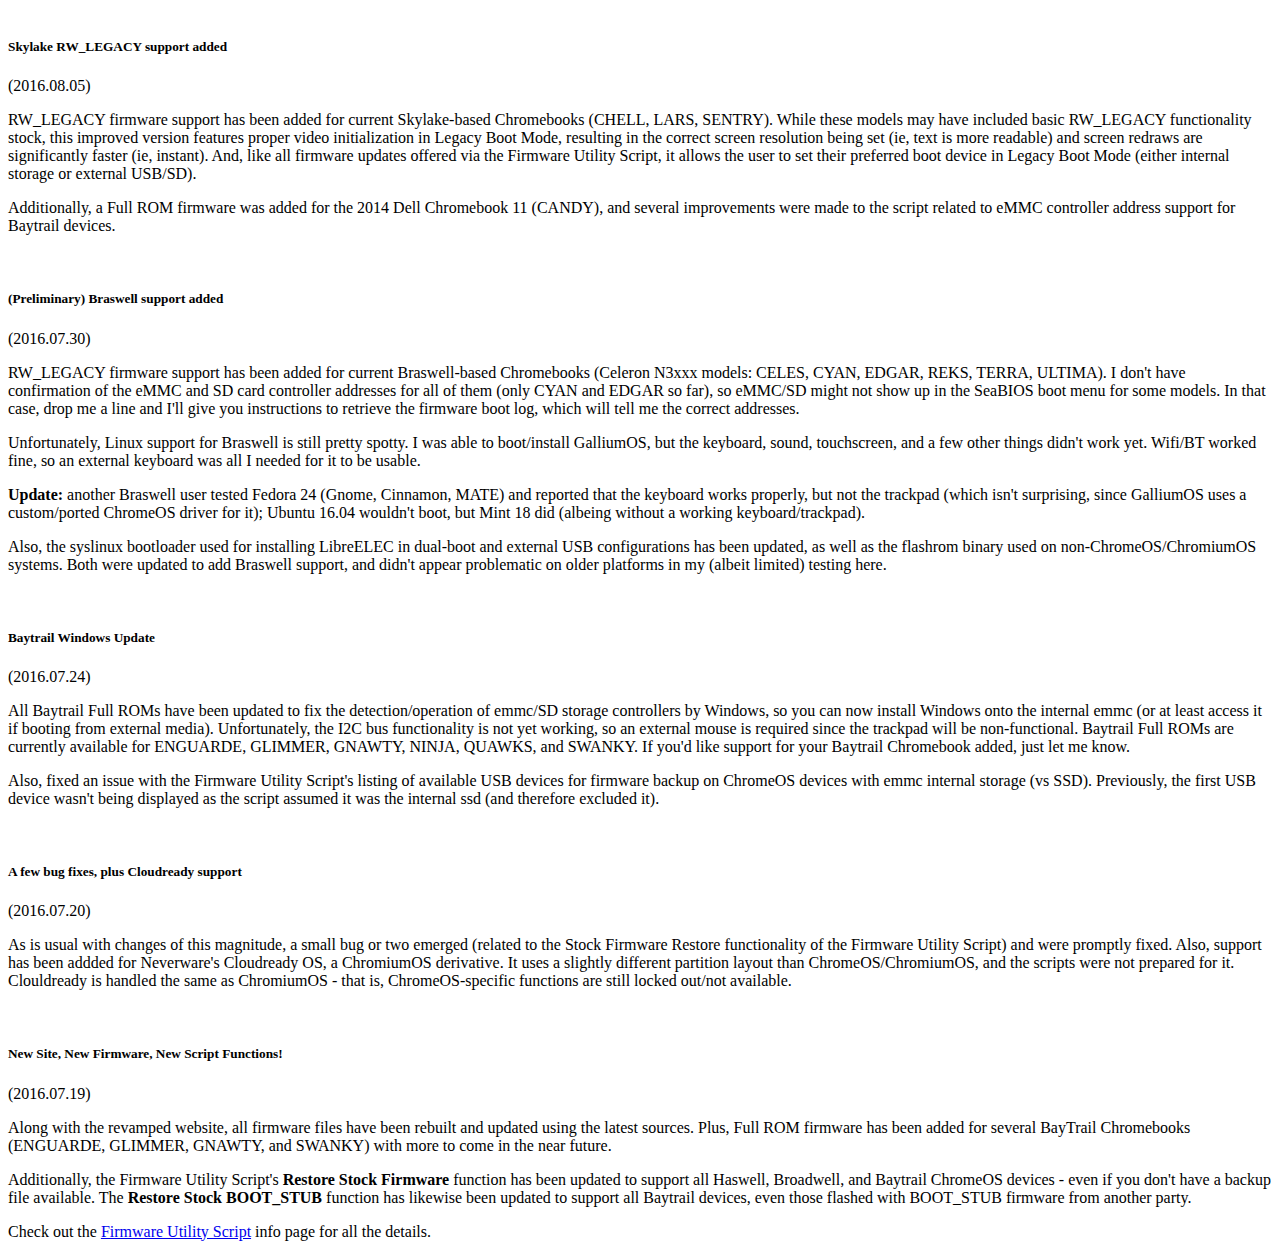
<file: static/home.html>
<!DOCTYPE html>
<head>
    <meta charset='utf-8'>
    <meta http-equiv="X-UA-Compatible" content="chrome=1">
</head>

<html>
  <body>
      <h3 id="top">Greetings fellow ChromeOS Enthusiasts!</h3>
      <p>
          This site is designed to provide background info on ChromeOS, Developer Mode, and Legacy Boot Mode, as well as info on modifying/replacing the the firmware on your device in order to better meet your needs.  If you're looking for information on how to run Linux or Windows on your ChromeOS device, you've come to the right place.
      </p>
      <p>
          It's also the home of the ChromeOS Firmware Utility Script and Kodi E-Z Setup Script, which simplify and automate many of the tasks required to run an alternate OS and/or Kodi Media Center on your Chromebook/Chromebox.
      </p>
      <br>
      <h3 id="top">Latest Updates</h3>
      <br>
      <br>

	  <h5 id="top">MrChromebox-4.21.0 Release</h5>
      <p>(2023.10.01)</p>
      <p>This is a pretty big release, now supporting over 250 unique devices:<br />
              - rebased on coreboot 4.21 tag<br />
              - rebased on edk2/UEFI payload branch uefipayload_202309 (based on edk2-stable202308)<br />
              - Add UEFI firmware for Brask-based Alderlake/Raptorlake-U/P Chromeboxes<br />
              - Add UEFI firmware for Nissa-based Alderlake-N Chromebooks<br />
              - Add UEFI firmware for AMD Picasso Chromebooks<br />
              - Add UEFI firmware for AMD Cezzane Chromebooks<br />
              - Add UEFI firmware for AMD Mendocino Chromebooks<br />
              - Fixed a handful of other small bugs<br />
              - Any update after this will be modifications of the new updates
	  </p>
	  <p>IMPORTANT: MrChromebox does not provide support for running any specific OS, nor the firmware to do so (this sites firmware is modded, so he can't help). OS support is provided by coolstar.org and on the Chrultrabook Discord server.</a>.
      </p>
	  <p>As usual, the full list of changes can be found <a href="https://github.com/MrChromebox?tab=repositories" target="_blank" rel="noopener">on my github repos</a> <a href="https://github.com/MrChromebox/coreboot/commits/MrChromebox-4.21" target="_blank" rel="noopener">[1]</a> <a href="https://github.com/MrChromebox/edk2/commits/uefipayload_202309" target="_blank" rel="noopener">[2]</a> <a href="https://github.com/MrChromebox/chrome-ec/branches/all" target="_blank" rel="noopener">[3]</a>.
      </p>

	  <h5 id="top">coreboot 4.20.1 Release</h5>
      <p>(2023.07.21)</p>
      <p>Mainly a bugfix release, this adds support for a few more boards as well:<br />
              - updated the edk2/UEFI payload using branch upp_202306<br />
              - Fixed tablet mode for CYAN<br />
              - Support both NVMe and eMMC on TANIKS<br />
              - Add UEFI firmware for REDRIX, PIRIKA, PIRETTE, TAEKO<br />
              - Fixed SMBUS subsystem ID on Sandy/IvyBridge devices<br />
              - Fixed audio on LINK under Windows<br />
              - Added support on LINK for coolstar's upcoming touchpad/touchscreen drivers<br />
              - Raised default TDP (PL1) on KOHAKU from 9W to 12W<br />
              - Fixed reboot issue on BANSHEE under Windows with some NVMe drives<br />
              - Fixed S3 resume on AMD StoneyRidge Chromebooks<br />
	  </p>
	  <p>As usual, the full list of changes can be found <a href="https://github.com/MrChromebox?tab=repositories" target="_blank" rel="noopener">on my github repos</a> <a href="https://github.com/MrChromebox/coreboot/commits/MrChromebox-4.20" target="_blank" rel="noopener">[1]</a> <a href="https://github.com/MrChromebox/edk2/commits/uefipayload_202306" target="_blank" rel="noopener">[2]</a> <a href="https://github.com/MrChromebox/chrome-ec/branches/all" target="_blank" rel="noopener">[3]</a>.
      </p>

      <h5 id="top">coreboot 4.20 Release</h5>
      <p>(2023.05.15)</p>
      <p>Beside updating the base coreboot code, this release as usual is full of fixes and improvements:<br />
              - Improved support for coolstar's Windows SOF audio drivers for Geminilake, Cometlake, Tigerlake, and Alderlake devices<br />
              - updated the edk2/UEFI payload using branch upp_202304<br />
              - Added UEFI SecureBoot support<br />
              - Added support for managing TPM 1.2/2.0 via the UEFI Device Manager (though CR50 TPMs are not yet functional)<br />
              - Fixed enrollment for devices running ChromeOS Flex (TPM 1.2 only)<br />
              - Improved USB detection in Tianocore<br />
              - Fixed various Windows issues on a handful of devices<br />
              - Updated CPU microcode for all devices to latest available<br />
              - Added UEFI Full ROM images for all Tigerlake Chromebooks<br />
              - Added UEFI Full ROM images for all Jasperlake Chromebooks<br />
              - Added UEFI Full ROM images for all Alderlake Chromebooks<br />
	  </p>
	  <p>As usual, the full list of changes can be found <a href="https://github.com/MrChromebox?tab=repositories" target="_blank" rel="noopener">on my github repos</a> <a href="https://github.com/MrChromebox/coreboot/commits/MrChromebox-4.20" target="_blank" rel="noopener">[1]</a> <a href="https://github.com/MrChromebox/edk2/commits/upp_202304" target="_blank" rel="noopener">[2]</a> <a href="https://github.com/MrChromebox/chrome-ec/branches/all" target="_blank" rel="noopener">[3]</a>.
      </p>

	  <h5 id="top">coreboot 4.19 Release</h5>
      <p>(2023.01.23)</p>
      <p>Beside updating the base coreboot code, this release as usual is full of fixes and improvements:<br />
	          - Added support for coolstar's upcoming Windows SOF audio drivers for Geminilake, Cometlake, Tigerlake, and Alderlake devices<br />
              - updated Tianocore/UEFI using branch upp_202301<br />
              - Improved USB detection in Tianocore<br />
              - Fixed Windows BSOD/ACPI BIOS ERROR on a handful of devices<br />
              - Updated CPU microcode for all devices to latest available<br />
              - Added UEFI Full ROM images for more Tigerlake Chromebooks<br />
              - Added UEFI Full ROM images for a handful of Jasperlake Chromebooks<br />
	  </p>
	  <p>Beta UEFI images are available upon request for newer boards using Jasperlake, or Alderlake SoCs and AMD Zen+/Picasso.
	  </p>
	  <p>As usual, the full list of changes can be found <a href="https://github.com/MrChromebox?tab=repositories" target="_blank" rel="noopener">on my github repos</a> <a href="https://github.com/MrChromebox/coreboot/commits/MrChromebox-4.19" target="_blank" rel="noopener">[1]</a> <a href="https://github.com/MrChromebox/edk2/commits/upp_202301" target="_blank" rel="noopener">[2]</a> <a href="https://github.com/MrChromebox/chrome-ec/branches/all" target="_blank" rel="noopener">[3]</a>.
      </p>

	  <h5 id="top">coreboot 4.18.2 Update</h5>
      <p>(2022.11.29)</p>
      <p>Squashed some more USB-related issues introduced in the initial 4.18 release. Added UEFI Full ROM images for a handful of TGL and JSL boards.<br />
	  </p>

	  <h5 id="top">coreboot 4.18.1 Update</h5>
      <p>(2022.10.27)</p>
      <p>A sneaky USB enumersation bug snuck into the 4.18 release as part of the Tianocore/edk2 update, which (mostly) prevented the detection of USB keyboards on SKL/KBL Chromeboxes (though I had a few reports of BDW Chromeboxes being affected too, althought I could not reproduce). The root cause has been identified and fixed, so pushing out a 4.18.1 update for all boards using the new/fixed Tianocore build.<br />
	  </p>


	  <h5 id="top">coreboot 4.18 Release</h5>
      <p>(2022.10.24)</p>
      <p>Beside updating the base coreboot code, this release as usual is full of fixes and improvements:<br />
	          - Added support for coolstar's upcoming Windows audio drivers for Skylake, Kabylake, Apollolake, and Geminilake platform devices<br />
			  - Fixed extranous microphone channels picking up noise when recording<br />
              - updated Tianocore/UEFI using branch upp_202210<br />
              - Improved USB detection in Tianocore<br />
              - Fixed CR50 TPM init on devices with an I2C CR50 TPM<br />
              - Fixed Windows BSOD/ACPI BIOS ERROR on a handful of devices<br />
              - Updated CPU microcode for all devices to latest available<br />
	  </p>
	  <p>Beta UEFI images are available upon request for newer boards using Intel Tigerlake, Jasperlake, or Alderlake SoCs and AMD Zen+/Picasso.
	  </p>
	  <p>As usual, the full list of changes can be found <a href="https://github.com/MrChromebox?tab=repositories" target="_blank" rel="noopener">on my github repos</a> <a href="https://github.com/MrChromebox/coreboot/commits/2022.10.24" target="_blank" rel="noopener">[1]</a> <a href="https://github.com/MrChromebox/edk2/commits/upp_202210" target="_blank" rel="noopener">[2]</a> <a href="https://github.com/MrChromebox/chrome-ec/branches/all" target="_blank" rel="noopener">[3]</a>.
      </p>

	  <h5 id="top">coreboot 4.16 Release</h5>
      <p>(2022.04.09)</p>
	  A release based on coreboot 4.15 was skipped due to lack of time, but hopefully this release will make up for it :)
      <p>Beside updating the base coreboot code, this release as usual is full of fixes and improvements:<br />
	          - Added UEFI Full ROM support for all Apollolake and Geminilake devices (over 50+ new boards!)
              - updated Tianocore/UEFI using branch upp_202111<br />
              - Added EC firmware updates for all APL, GLK, and CML devices making the top row keyboard keys work OOTB under Linux<br />
              - Fixed USB ports not working after a reboot from Windows on KBL Chromeboxes<br />
              - Implemented runtime device detection for all touchpads/touchscreens for KBL+ boards, which should fix issues caused by multiple ACPI entries for touchpads/screens not actually present<br />
              - Updated CPU microcode for all devices to latest available<br />
	  </p>
	  <p>NOTE: c720 (PEPPY) users running Windows need to be using the latest touchpad drivers (crostouchpad 4.1.2) which support IRQ sharing, otherwise the touchpad will not work with this release.
	  </p>
	  <p>As usual, the full list of changes can be found <a href="https://github.com/MrChromebox?tab=repositories" target="_blank" rel="noopener">on my github repos</a> <a href="https://github.com/MrChromebox/coreboot/commits/2022.04.09" target="_blank" rel="noopener">[1]</a> <a href="https://github.com/MrChromebox/edk2/commits/upp_202111" target="_blank" rel="noopener">[2]</a> <a href="https://github.com/MrChromebox/chrome-ec/branches/all" target="_blank" rel="noopener">[3]</a>.
      </p>

	  <h5 id="top">Pixelbook 4.14 firmware updated</h5>
      <p>(2021.08.06)</p>
      <p>The 4.14 release added an updated EC-RW firmware for the Pixelbook, but apparently the update was failing due to a timeout erasing the RW region, causing the EC to fall back to the much older factory RO firmware. This broke suspend and the keyboard under Windows. An update has been release which fixes the issue and allows the EC-RW firmware update to complete successfully, so suspend and Windows (10 and 11) work properly now. Update via the Firmware Utility script from (natively booted) Linux (wsl does not work).<br />
      </p>
    
	        
      <h5 id="top">coreboot 4.14 Release</h5>
      <p>(2021.07.25)</p>
      <p>Beside updating the base coreboot code, this release as usual is full of fixes and improvements:<br />
              - updated Tianocore/UEFI using branch uefipayload_202107<br />
              - fixed boot issues with some OSes which needed to be loaded below 4GB (ZorinOS, Proxmox, QubesOS)<br />
              - Added EC firmware update for EVE (Pixelbook 2017)<br />
              - updated CPU microcode for all Intel devices to latest available<br />
      </p>
      <p>As usual, the full list of changes can be found <a href="https://github.com/MrChromebox?tab=repositories" target="_blank" rel="noopener">on my github repos</a> <a href="https://github.com/MrChromebox/coreboot/commits/2021.07.25" target="_blank" rel="noopener">[1]</a> <a href="https://github.com/MrChromebox/edk2/commits/uefipayload_202107" target="_blank" rel="noopener">[2]</a> <a href="https://github.com/MrChromebox/chrome-ec/branches/all" target="_blank" rel="noopener">[3]</a>.
      </p>
	  <h5 id="top">RW_LEGACY/AltFw support for Jasperlake, Zen2 Chromebooks Added</h5>
    <p>(2021.06.02)</p>
    <p>Support for booting Linux natively via the new legacy boot replacement (Alternative Firmware Menu / AltFw) has been added for JSL/Zen2 devices. Supported devices include:<br /><br />
        - HP Pro c645 Chromebook Enterprise	(BERKNIP)<br />
		- HP Chromebook 14a	(DIRINBOZ)<br />
		- Acer Chromebook Spin 514	(EZKINIL)<br />
		- Lenovo ThinkPad C13 Yoga Chromebook (MORPHIUS)<br />
		- ASUS Chromebook Flip CM5 (WOOMAX)<br />
		- Lenovo 500e Chromebook 2nd Gen (BOTEN)<br />
		- HP Chromebook 11 G9 EE (DRAWLAT)<br />
		- HP Chromebook 14 G7 (DRAWMAN)<br />
		- HP Chromebook x360 11 G4 EE (DRAWCIA)<br />
    <br />
    Unlike many previous devices using Altfw, Jasperlake devices have fully working sleep (ACPI SS3); Zen2 devices do not.<br /><br />
	As always, RW_LEGACY firmware does **not** require disabling firmware write protection to flash/use.
    </p>
      
      <h5 id="top">coreboot 4.13 Release</h5>
      <p>(2021.04.21)</p>
      <p>Beside updating the base coreboot code, this release as usual is full of fixes and improvements:<br />
              - updated Tianocore/UEFI codebase to edk2-stable202102<br />
              - improved dynamic detection of USB/SD devices at boot time <br />
              - improved NVRAM implementation applied to older Sandy/Ivybridge-based devices and AMD devices<br />
              - fixed GPU support for Haswell/Broadwell devices under MacOS<br />
              - fix fan speed issues via EC firmware updates for LULU and FIZZ devices<br />
              - Added UEFI firmware support (with EC firmware updates) for Cometlake-based Chromebooks and Chromeboxes<br />
              - Added UEFI firmware support for Cometlake-based Purism Librem Mini v2 and Librem 14<br />
              - updated CPU microcode for all Intel devices to latest available<br />
      </p>
      <p>As usual, the full list of changes can be found <a href="https://github.com/MrChromebox?tab=repositories" target="_blank" rel="noopener">on my github repos</a> <a href="https://github.com/MrChromebox/coreboot/commits/2021.04.21" target="_blank" rel="noopener">[1]</a> <a href="https://github.com/MrChromebox/edk2/commits/2021.04.21" target="_blank" rel="noopener">[2]</a> <a href="https://github.com/MrChromebox/chrome-ec/branches/all" target="_blank" rel="noopener">[3]</a>.
      </p>
    <h5 id="top">RW_LEGACY/AltFw support for Cometlake Chromeboxes Added</h5>
    <p>(2020.11.26)</p>
    <p>While probably not available via retail channels just yet, buyers of the soon-to-be-released Cometlake-based Chromeboxes can purchase knowing they will have day one support for booting Linux natively via the new legacy boot replacement (Alternative Firmware Menu / AltFw). Supported devices include:<br /><br />
        - Asus Chromebox 4 (DUFFY)<br />
        - Acer Chromebox CXI4 (KAISA)<br />
        - HP Chromebox G3 (NOIBAT)<br />
        - CTL Chromebox CBx2 (WYVERN)<br />
    <br />
    UEFI Full ROM support for all Cometlake-based ChromeOS devices (books and boxes) is in the works as well.
    </p>
    <h5 id="top">It's always something with Braswell</h5>
    <p>(2020.06.06)</p>
    <p>It seems that several Braswell users have run into firmware/pre-OS display init issues with the new UefiPayloadPkg in the 4.12 release, so I'm rolling them back to the older CorebotPayloadPkg UEFI payload, with some tweaks to help address the NVRAM issues which plagued the previous release. Hopefully that will tide things over until I can figure out what's going on / why others are running into issues I'm not seeing here.<br />
    </p>
      <h5 id="top">coreboot 4.12 Release</h5>
    <p>(2020.06.04)</p>
    <p>Beside updating the base coreboot code, this release as usual is full of fixes and improvements:<br />
            - updated Tianocore/UEFI codebase to use new UefiPayloadPkg (vs the 2+ year old CorebootPayloadPkg which had since been dropped)<br />
            - improved dynamic detection of USB/SD devices at boot time <br />
            - new and improved NVRAM implementation (hopefully no more corrupted BootOrder variables)<br />
            - switched back to UEFI/GOP driver init for Baytrail devices, using an updated GOP driver<br />
            - fixed HDMI audio support for Haswell/Broadwell devices under MacOS<br />
            - fix fan speed issues via EC firmware updates for LULU and FIZZ devices<br />
            - more Windows compatibility tweaks for Kabylake devices<br />
            - fixed Windows display brightness controls for LINK<br />
            - fixed missing RAM display on UEFI setup screen for Baytrail devices<br />
            - updated CPU microcode for all Intel devices to latest available<br />
    </p>
    <p>As usual, the full list of changes can be found <a href="https://github.com/MrChromebox?tab=repositories" target="_blank" rel="noopener">on my github repos</a> <a href="https://github.com/MrChromebox/coreboot/commits/2020.06.04" target="_blank" rel="noopener">[1]</a> <a href="https://github.com/MrChromebox/edk2/commits/2020.06.04" target="_blank" rel="noopener">[2]</a> <a href="https://github.com/MrChromebox/chrome-ec/branches/all" target="_blank" rel="noopener">[3]</a>.
    </p>

      <h5 id="top">Another coreboot 4.11 Respin (4.11.2 point release)</h5>
    <p>(2020.03.17)</p>
    <p>Several longstanding bugs were squashed, some more recent ones too, and a handful of improvements:<br />
            - fixed NVRAM corruption leading to hung boot or inaccessible boot menus<br />
            - fixed graphics console cursor/text flashing on screen before boot logo<br />
            - fixed GPIO interrupt bug on Haswell devices preventing proper idling/sleep states (causing up to 30% CPU usage on CPU0)<br />
            - fixed trackpad functionality under Linux on LUMPY<br />
            - fixed internal display init issue on some Baytrail devices<br />
            - added Windows compatibility tweaks for several Kabylake devices<br />
            - fixed Windows display driver compatibility issue on some Broadwell devices<br />
            - fixed auto fan control / fan starting issue on LULU (via an ECRW update)<br />
            - updated CPU microcode for all Intel devices to latest available<br />
    </p>
    <p>Also added UEFI firmware support for the AMD Stoneyridge devices:<br />
            - Acer Chromebook 315 / CB315-2H (ALEENA)<br />
            - HP Chromebook 11A G6 EE (BARLA)<br />
            - HP Chromebook 14A G5 (CAREENA)<br />
            - Acer Chromebook 311 / Spin 311 (KASUMI/KASUMI360)<br />
            - Lenovo 14e Chromebook / S345 (LIARA)<br />
    </p>
    <p>And as a bonus, the Firmware Utility Script will now let you know if an update for your device is available:<br />
        <img src="../images/fwscript_update.png"><br />
    </p>
    <p>As usual, the full list of changes can be found <a href="https://github.com/MrChromebox?tab=repositories" target="_blank" rel="noopener">on my github repos</a> <a href="https://github.com/MrChromebox/coreboot/commits/2020.03.17" target="_blank" rel="noopener">[1]</a> <a href="https://github.com/MrChromebox/edk2/commits/2020.03.17" target="_blank" rel="noopener">[2]</a> <a href="https://github.com/MrChromebox/chrome-ec/branches/all" target="_blank" rel="noopener">[3]</a>.
    </p>

      <h5 id="top">RW_LEGACY Firmware Added for NOCTURNE </h5>
      <p>(2020.02.23)</p>
      <p>RW_LEGACY firmware has been added for the Google Pixel Slate, so masochists who want to run Linux natively whilst dual booting ChromeOS now have that option. As mentioned below but worth repeating: firmware support often preceeds OS support, so users shouldn't expect any additional functionality under Linux compared to any other Kabylake devices (and in the case of NOCTURNE, it's probably worse, due to Linux's poor support for DPCD backlight control).<br />
      </p>
      <h5 id="top">UEFI Firmware Added for ATLAS and NOCTURNE </h5>
      <p>(2020.02.15)</p>
      <p>Completing support for Kabylake ChromeOS devices, support has been added for ATLAS (Google Pixelbook Go) and NOCTURNE (Google Pixel Slate). As is often the case, the availablity of custom UEFI firmware preceeds OS support, so users shouldn't expect any additional functionality under Linux compared to any other Kabylake devices (and in the case of NOCTURNE, it's probably worse, due to Linux's poor support for DPCD backlight control).<br />
      </p>
      <h5 id="top">Pixelbook Windows backlight control fixed! </h5>
      <p>(2020.01.10)</p>
      <p>A few weeks ago, a firmware update was released for the Pixelbook (EVE) which enabled backlight control under Windows. Some users experienced issues with this, so the previous version was made available as an option as well. Now, those issues have been fixed, so all Pixelbook users can safely update :)<br />
      </p>
      <p>Additionally, the power-on screen brightness was reduced slightly, which should benefit Linux users who mostly still don't have backlight control<br />
      </p>
      <h5 id="top">AMD eMMC booting fixed! </h5>
      <p>(2020.01.07)</p>
      <p>AMD Chromebooks are the first to use Google's new Legacy Boot Mode implementation which features Tianocore as the legacy boot payload. Unfortuantely, the use of a custom eMMC controller chip (the Bayhub BH720) prevented the eMMC from being functional/bootable. But the folks at Bayhub kindly provided the support needed to get it working :)<br />
      </p>
      <p>This means work can resume on UEFI Full ROM firmware for AMD Chromebooks -- stay tuned!<br />
      </p>
      <h5 id="top">coreboot 4.11 Respin (4.11.1 point release)</h5>
<p>(2019.12.01)</p>
<p>As usual, there's always a few issues that crop up with a new release, so just a quick fix to address those:<br />
          - fixed external display output on Skylake devices<br />
          - fixed internal display output on FALCO<br />
          - fixed audio on EVE under Windows<br />
          - fixed DP/HDMI audio issues on Haswell/Broadwell Chromeboxes<br />
          - adjusted display scaling on CAROLINE at boot<br />
</p>
<p>Also took the opportunity to slip in a few improvements as well:<br />
          - switched EVE to using coreboot native display init<br />
          &nbsp; &nbsp; - adjusted display scaling at boot<br />
          - added script function to downgrade touchpad firmware on EVE<br />
          &nbsp; &nbsp; - only needed for touchpad to function under Windows<br />
          &nbsp; &nbsp; - may need to be performed from ChromeOS/ChromiumOS<br />
          - switched all NAMI variants to using coreboot native display init<br />
          - Added UEFI Full ROM firmware for the following devices<br />
          &nbsp; &nbsp; - Acer Chromebook 715 (BARD)<br />
          &nbsp; &nbsp; - Acer Chromebook 714 (EKKO)<br />
          &nbsp; &nbsp; - Samsung Chromebook Plus V2 (NAUTILUS)<br />
          &nbsp; &nbsp; - Asus Chromebook C425 (LEONA)<br />
          &nbsp; &nbsp; - Asus Chromebook Flip C433/C434 (SHYVANA)<br />
</p>
<p>As usual, the full list of changes can be found <a href="https://github.com/MrChromebox?tab=repositories" target="_blank" rel="noopener">on my github repos</a> <a href="https://github.com/MrChromebox/coreboot/commits/2019.12.01" target="_blank" rel="noopener">[1]</a> <a href="https://github.com/MrChromebox/edk2/commits/2019.12.01" target="_blank" rel="noopener">[2]</a> <a href="https://github.com/MrChromebox/chrome-ec/branches/all" target="_blank" rel="noopener">[3]</a>.
</p>
      <h5 id="top">coreboot 4.11 + Tiano improvements</h5>
<p>(2019.11.25)</p>
<p>Hot off the heels of the previous update, we have a fresh release based on the newly-tagged coreboot 4.11. In addition to being rebased on the latest version of coreboot, this release features a host of improvements and fixes:<br />
          - fixed issue with NVRAM being corrupted by Windows<br />
          - new/improved UEFI Boot Options/Settings screens<br />
          &nbsp; &nbsp; - improved header layout<br />
          &nbsp; &nbsp; - simplified menu options<br />
          &nbsp; &nbsp; - more descriptive naming for SATA, NVMe, and USB drives in boot menu<br />
          &nbsp; &nbsp; - easier to make changes to and save bootorder entries<br />
          - open-source coreboot native graphics init (libgfxinit) now used for Haswell, Broadwell, and Skylake devices instead of closed-source GOP driver<br />
          - better scaling of boot splash/menus for HiDPI displays
</p>
<p>As usual, the full list of changes can be found <a href="https://github.com/MrChromebox?tab=repositories" target="_blank" rel="noopener">on my github repos</a> <a href="https://github.com/MrChromebox/coreboot/commits/2019.11.25" target="_blank" rel="noopener">[1]</a> <a href="https://github.com/MrChromebox/edk2/commits/2019.11.25" target="_blank" rel="noopener">[2]</a> <a href="https://github.com/MrChromebox/chrome-ec/branches/all" target="_blank" rel="noopener">[3]</a>.
</p>

      <h5 id="top">coreboot 4.10 remix</h5>(2019.10.28)
        <p>
            Just a quick respin to address some issues with the 2019.08.22 4.10 release:<br>
          - fixed issues with Skylake/Kabylake devices booting some Linux ISOs<br>
          - fixed some issues with Skylake/Kabylake devices and Windows 10 1903<br>
          - fixed screen init issues with some Librem 15v4 devices<br>
          - added a mitigation to the UEFI NVRAM becoming full and getting corrupted
        </p>
        <p>
         With the coreboot 4.11 release not too far off, more fixes/improvements are coming - including native coreboot graphics init with proper HiDPI support for more models!
        </p>
          <p>As usual, the full list of changes can be found <a href="https://github.com/MrChromebox?tab=repositories" target="_blank">on my github repos</a> <a href="https://github.com/MrChromebox/coreboot/commits/2019.08.22" target="_blank">[1]</a> <a href="https://github.com/MrChromebox/edk2/commits/master" target="_blank">[2]</a> <a href="https://github.com/MrChromebox/chrome-ec/branches/all" target="_blank">[3]</a>.
      </p>

      <h5 id="top">coreboot 4.10 release (and more)</h5>(2019.08.22)
      <p>
        Like this update, the coreboot 4.10 release was a bit delayed, but hopefully the result will be a nice stable release with no regressions (one can dream, anyway). 
      </p>
        <p>
         The UEFI Full ROM firmware for all devices has been updated and rebuilt, with the following notable changes:<br>
          - coreboot codebase updated to 4.10 release<br>
          - added UEFI Full ROM firmware for NAMI and SORAKA Kabylake Chroembooks<br>
          - added UEFI Full ROM firmware for all Purism Librem laptops<br>
          - Fixed touchscreen function on LINK under Cloudready<br>
          - Fixed tablet mode functionality on CYAN<br>
          - Fixed booting issues on some CLAPPER devices<br>
          - and a few more things I need to pull out of the commit list<br>
        </p>
        <p>
         Additionally, preliminary RW_LEGACY support has been added for AMD StoneyRidge-based Chromebooks, using Tianocore as the payload. Booting from internal eMMC is not yet working, but booting from external sources works as expected.<br>
         (FWIW, Ubuntu 19.04 seems fully functional OOTB on these devices, which is nice)
        </p>
          <p>As usual, the full list of changes can be found <a href="https://github.com/MrChromebox?tab=repositories" target="_blank">on my github repos</a> <a href="https://github.com/MrChromebox/coreboot/commits/2019.08.22" target="_blank">[1]</a> <a href="https://github.com/MrChromebox/edk2/commits/master" target="_blank">[2]</a> <a href="https://github.com/MrChromebox/chrome-ec/branches/all" target="_blank">[3]</a>.
      </p>
      
      <h5 id="top">NVRAM? Yep, we got that!</h5>(2018.12.30)
      <p>
         Since the beginning, one of the major features missing from the UEFI firmware available for ChromeOS devices (or for any devices using Tianocore as the coreboot payload) has been NVRAM to save the UEFI settings -- most notably, the boot order. I'm happy to report that's no longer an issue :).  While not all settings are hooked into the NVRAM backend yet, boot order manipulation and custom boot targets are now possible, which makes things a lot easier.<br>
         </p>
        <p>
         The UEFI Full ROM firmware for all devices has been updated and rebuilt, with the following notable changes:<br>
          - coreboot codebase updated to 4.9 release<br>
          - Tianocore codebase updated to current upstream master<br>
          - NVRAM functional to support boot order customization<br>
          - added UEFI Full ROM firmware for the Pixelbook (EVE)<br>
          - added UEFI Full ROM firmware  for the Acer Chromebase 24 (BUDDY)<br>
          - SandyBridge/IvyBridge devices now use coreboot native graphics init (libgfxinit)<br>
          - improved VMX support for Skylake/Kabylake devices<br>
          - fixed detection of internal storage for Core i-based Kabylake Chromeboxes<br>
          - improved handling of write-protection on Apollolake/Kabylake devices<br>
          - and a few more things I'll add as I remember them<br>
        </p>
          <p>As usual, the full list of changes can be found <a href="https://github.com/MrChromebox?tab=repositories" target="_blank">on my github repos</a> <a href="https://github.com/MrChromebox/coreboot/commits/2018.12.30" target="_blank">[1]</a> <a href="https://github.com/MrChromebox/edk2/commits/2018.12.30" target="_blank">[2]</a> <a href="https://github.com/MrChromebox/chrome-ec/branches/all" target="_blank">[3]</a>.
      </p>

      <h5 id="top">UEFI Full ROM Firmware now available for all Skylake Chromebooks and Kabylake Chromeboxes</h5>(2018.08.02)
      <p>
         Long overdue but hopefully worth the wait -- UEFI Full ROM firmware for Skylake Chromebooks!<br><br>
         The target audience for this firmware is users wanting to run a standalone Linux setup on their Skylake Chromebook.  While installation of Windows 10 is possible, there are still numerous issues on the firmware side and missing drivers which prevent these devices from being useful under Windows. As with previous releases, updated EC firmware is included as well.<br>
         </p>
        <p>
         The UEFI Full ROM firmware for all devices has been updated and rebuilt, with the following notable changes:<br>
          - coreboot codebase updated to 4.8 release<br>
          - Tianocore codebase updated to current upstream master<br>
          - updated the CPU microcode on all devices to the latest Intel recommended versions (which includes mitigations for Meltdown/Spectre)<br>
          - added support for the 2018/Kabylake Chromeboxes<br>
          - fixed DisplayPort outputs on Stumpy (Samsung Series 3 Chromebox)<br>
          - fixed cooling fan occassionally stalling on Link (Chromebook Pixel 2013)<br>
          - improved compatibility for Braswell devices with newer (4.13+) Linux kernels<br>
          - script now double verifies Full ROM firmware flashes<br>
          - script now uses the firmware flash chip's built-in write-protect functionality to protect the Full ROM firmware after flashing, which should hopefully significantly reduce any chance of bricking (not yet implemented for Skylake/Kabylake)<br>
          - script no longer disables software write-protect automatically when run outside of ChromeOS<br>
        </p>
          <p>As usual, the full list of changes can be found <a href="https://github.com/MrChromebox?tab=repositories" target="_blank">on my github repos</a> <a href="https://github.com/MrChromebox/coreboot/commits/2018.08.02" target="_blank">[1]</a> <a href="https://github.com/MrChromebox/edk2/commits/2018.08.02" target="_blank">[2]</a> <a href="https://github.com/MrChromebox/chrome-ec/branches/all" target="_blank">[3]</a>.
      </p>
      <h5 id="top">UEFI Full ROM Firmware now available for all Braswell devices (and Stout too!)</h5>(2018.02.04)
      <p>
         It's taken a long time to get here, but it's finally happened -- UEFI Full ROM firmware for Braswell devices!<br><br>
         Not only that, but we were able to fix many of the issues which led us to believe that we wouldn't be able to have full functionality under Windows 10 (ok almost full -- touchscreens don't work due to lack of custom drivers required, and have been disabled/hidden as a result.  But everything else works, even built-in speakers/headphones).  coolstar will be updating his Windows install guide shortly, which will include links to the requried drivers for touchpad and audio support.<br><br>
         Linux users will need to use a distro with kernel 4.13 or newer in order to have a functional keyboard;  GalliumOS users should use <a href="https://galliumos.org/releases/nightly/galliumos-braswell-xenon-20171227T072217Z.iso" target="_blank">this pre-release 2.2 ISO</a> to ensure full functionality OOTB.<br>
         </p>
        <p>
         Braswell users don't get all the fun though, all UEFI Full ROM firmware has been updated and rebuilt, with the following notable changes:<br>
          - coreboot codebase updated to 4.7 release<br>
          - Tianocore codebase updated to current upstream master<br>
          - fixed issue where available RAM limited to 2GB when UEFI firmware booted without a connected display (headless mode)<br>
          - enabled keyboard backlight on boot (for devices which have it), providing early proof-of-life and eliminating need for OS driver (but still supports use of one)<br>
          - updated the CPU microcode on Haswell and Broadwell devices to the latest Intel recommended versions (which do not include fixes for Meltdown/Spectre)<br>
          - added support for the Lenovo Thinkpad X131e Chromebook (Stout)<br>
          - updated Legacy Boot (SeaBIOS) Full ROMs for Chromeboxes<br>
          - switched to SHA-1 checksum verification on firmware downloads<br>
          - and plenty of other things I'm forgetting ATM, and will add here when I remember them :)<br>
        </p>
        <p>
         NOTE: on Braswell devices, the first boot after firmware flash will take a good 30 seconds or so (vs 10s or less on most other devices), due to RAM training being performed.  This is normal, so don't panic when you reboot and get a black screen for what feels like forever - just wait and it will boot eventually :)
        </p>
          <p>As usual, the full list of changes can be found <a href="https://github.com/MrChromebox?tab=repositories" target="_blank">on my github repos</a> <a href="https://github.com/MrChromebox/coreboot/commits/2018.02.04" target="_blank">[1]</a> <a href="https://github.com/MrChromebox/edk2/commits/2018.02.04" target="_blank">[2]</a> <a href="https://github.com/MrChromebox/chrome-ec/branches/all" target="_blank">[3]</a>.
      </p>
      <p>
      <br>
      <h5 id="top">RW_LEGACY Support added for all ApolloLake Devices! (and the Pixelbook)</h5>(2017.12.02)
      <p>
         Just a quick update to add RW_LEGACY support for the newly-released ApolloLake devices (see the Devices page for supported models), as well as the new Google Pixelbook.  While Legacy Boot mode is now available/functional on these devices, support in the upstream Linux kernel isn't fully there yet.  While basics like the keyboard and touchpad should work in most distros with a recent (4.8+) kernel, things like the touchscreen, media keys, and suspend/resume are still a WIP.<br>
          <br>
          As usual, best compatibility is likely to be found with GalliumOS, which has issue trackers set up for both <a href="https://github.com/GalliumOS/galliumos-distro/issues/364" target="_blank">ApolloLake</a> and <a href="https://github.com/GalliumOS/galliumos-distro/issues/400" target="_blank">Kabylake</a> platforms.<br>
          <br>
          While this is a quick/small update, work continues on UEFI/Full ROM firmware for both the Braswell and Skylake platforms.  We're hopeful for a holiday release :)
       </p>
      <p>
      <br>
      <h5 id="top">Support added for Link and Lumpy</h5>(2017.07.14)
      <p>
         Long overdue, we now have support for Link (Google Chromebook Pixel 2013) and Lumpy (Samung Chromebook Series 5 550).  Link, having a Google Chrome-EC, also gets an updated EC firmware which improves PS2 compliance and makes it functional without any additional drivers.<br>
          <br>
          There's also a handful of fixes for other devices scattered in, including one for the internal microphone on Falco (HP Chromebook 14) which had been lingering on the issues list for far too long.<br>
          <br>
          Lastly, we've done a bunch of code cleanup, and updated all devices to the latest coreboot/Tianocore upstream sources.
       </p>
      <p>As usual, the full list of changes can be found <a href="https://github.com/MrChromebox?tab=repositories" target="_blank">on my github repos</a> <a href="https://github.com/MrChromebox/coreboot/commits/2017.07.14" target="_blank">[1]</a> <a href="https://github.com/MrChromebox/edk2/commits/2017.07.14" target="_blank">[2]</a> <a href="https://github.com/MrChromebox/chrome-ec/branches/yours" target="_blank">[3]</a>.
      </p>
      <p>
      <br><h5 id="top">New Splash Screen added; BayTrail Audio on Windows fixed</h5>(2017.04.09)
      <p>
         Gone is the brief "Start Boot Option" text - the UEFI firmware now has a proper splash screen, with the coreboot logo (a European brown hare) and a printout of the amount of system RAM.  The splash will show for ~1s, during which time you can press ESC to enter the UEFI firmware settings.
          <center><img src="../images/tiano_splash.png" style="max-width:40%;"></center>
          Baytrail devices also got a handful of fixes, most notably working audio under Windows when using coolstar's Maxim audio driver.  This release also fixes an issue where selecting the eMMC from the boot menu would fail to boot Windows, and an issue with going into sleep on devices with a light sensor (which isn't used/supported).<br>
          <br>
          The Firmware Utility Script has undergone some improvements for flashing Full ROM firmware: it now better informs users when flashing will break compatibility with the currently installed OS, provides info on any required post-install steps, removed the option of flashing Legacy Full ROM firmware for all Chromebooks, and provides stronger encouragement to use the UEFI firmware on Chromeboxes where Legacy firmware is still available.<br>
          <br>
          Lastly, we've done a bunch of code cleanup, updated to the latest coreboot/Tianocore upstream sources, and retested everything under the Windows 10 Creator's Update (1703).
       </p>
      <p>As usual, the full list of changes can be found <a href="https://github.com/MrChromebox/coreboot/commits/2017.04.09" target="_blank">on my github repos</a>.
      </p>
      <p>
      <br><h5 id="top">UEFI Headless Booting is Fixed! CTRL-ALT-DEL added!</h5>(2017.03.19)
      <p>
         While the headless boot fix mainly affects Chromebox users, it also prevents the UEFI firmware from hanging when the display init either fails or takes longer than expected/allowed.<br>
          <br>
          We've also updated the EC firmware on Haswell/Broadwell/Baytrail Chromebooks to send CTRL-ALT-DEL when the left CTRL and left ALT keys are held, and backspace is pressed.  This mainly benefits Windows users but is useful in many other cases as well.  The EC firmware has also a fix where the keyboard could fail to init properly if the keys were pressed (read: walked on by your cat) in between the firmware loaded and Linux re-initializing the keyboard.<br>
          <br>
          Lastly, Baytrail devices got some tweaks to the audio device which should allow them to have functional audio under Windows once coolstar finishes writing the codec driver.  After this update, Windows will identify and load the driver for the SST audio device, and will show the volume control on the taskbar, but sound will not yet be functional.  Keep an eye out on <a href="https://www.reddit.com/r/chrultrabook" target="_blank">/r/chrultrabook</a> for the driver release announcement (and please don't ask when it will be done / if you can help test - we've got everything we need ATM).  Linux users are unaffected; audio is working for Baytrail in GalliumOS, and should work in other distros once kernel 4.11 is released, assuming the distro's kernel is configured to load the driver.
       </p>
      <p>As usual, the full list of changes can be found <a href="https://github.com/MrChromebox/coreboot/commits/2017.03.19" target="_blank">on my github repos</a>.
      </p>
      <p>
      <br>
      <h5 id="top">EC Firmware updates For Everyone! (almost)</h5>(2017.02.21)
      <p>
         The big feature in this release is that we're now able to update not only the main system firmware, but also the firmware for the embedded controller (EC) on Chromebooks as well.  This has a few immediate benefits:<br>
          - The keyboard is now fully PS2 compliant, and should work OOTB without any special drivers on all OSes.  Special drivers are still needed for the correct mapping of the media keys, but you no longer have to use an external keyboard to install Windows (eg).<br>
          - Resume from suspend via opening the lid is now fixed on all Haswell Chromebooks (Falco, Leon, Peppy, and Wolf)<br>
          - Adjusted the fan speeds on the HP Chromebook 14 G1 (Falco), which was a universal complaint from all owners<br>
          <br>
          While updating the EC firmware is something that's usually fraught with dragons, on Chromebooks it's easy and safe: the EC maintains two copies of the firmware - a read-only (RO) copy and a read-write (RW) copy.  When the system boots, the main firmware checks that the version of the EC RW firmware matches what's expected; if there's a mismatch, the RW copy gets updated.  Upon successful update, or if no update is needed, the EC is rebooted using the RW firwmare and system boot proceeds as normal.  If there's a problem updating, then the EC uses the RO firmware and an update attempt is made again on the next reboot.  All of this is completely transparent to the end user, and adds less than 0.1s to the boot time.<br>
          <br>
          These EC firmware updates are included for all Haswell, Broadwell, and Baytrail Chromebooks running the UEFI Full ROM firmware. Older SandyBridge/IvyBridge devices don't use Google's ChromeEC, so can't be updated.  Chromeboxes don't use an EC, so this doesn't apply to them.
      </p>
      <p> There's also a handful of other fixes and improvements too:<br>
          - UEFI firmware added for the HP Pavilion Chromebook 14 (butterfly)<br>
          - Fixed an issue related to external display detection on Chromeboxes<br>
          - Fixed a power-management related issue with the PCH (platform controller hub) on Broadwell devices, which should translate into slightly better battery life<br>
          <br>
          As usual, the full list of changes can be found <a href="https://github.com/MrChromebox/coreboot/commits/2017.02.21" target="_blank">on my github repo</a>.
      </p>
      <p>
      <br>
      <h5 id="top">Two Steps Forward, One Step Back?</h5>(2017.01.27)
      <p>
         Despite our best efforts, it seems a few gremlins snuck into the 01/23 release, so pushing a new round of UEFI firmware to address the issues that popped up:<br>
          - fixed trackpad functionality on Banjo<br>
          - fixed Windows Display output on Gandolf, Guado, Rikku, and Tidus<br>
          - fixed touchscreen functionality on Clapper and Glimmer<br>
          - increased graphics memory pre-allocation (DVMT) on Baytrail devices from 64 to 128MB<br>
          - reverted Legacy Boot (SeaBIOS) Full ROM firmware to previous release to fix backlight control issue<br>
          - removed Legacy Boot (SeaBIOS) Full ROM firmware for Baytrail devices, as it wasn't thoroughly tested, and really isn't necessary since BYT devices have the BOOT_STUB firmware option<br>
          <br>
          As usual, the full list of changes (and source code) can be found <a href="https://github.com/MrChromebox/coreboot/commits/2017.01.27" target="_blank">on my github repo</a>.
      </p>
      <p>
      <br>
      <h5 id="top">Holy Baytrail, Batman!</h5>(2017.01.23)
      <p>
         It's been a long time coming, but we finally have proper support for all 15(!) Baytrail devices (Celeron N2xxx).  All BYT devices now have UEFI Full ROM firmware, fully capable of running Windows** and Linux; Legacy (SeaBIOS) Full ROMs are also available, but most users will be better served by the UEFI firmware.
      </p>
      <p> Additionally, other devices received a handful of fixes and improvements too:<br>
          - fixed VGA output on UEFI firmware for Samsung Series 3 Chromebox (STUMPY); DisplayPort still non-functional as the primary/only output however<br>
          - fixed intermittent issue with UEFI pre-boot graphics init on some devices with 1080p (or higher) displays<br>
          - devices with a Google Embedded Controller (EC) now boot with their updated RW firmware (vs the base RO firmware) active<br>
          <br>
          As usual, the full list of changes can be found <a href="https://github.com/MrChromebox/coreboot/commits/2017.01.23" target="_blank">on my github repo</a>.
      </p>
      <p>
         ** Built-in audio (including the headphone jack) will not work on Baytrail devices due to lack of audio drivers from the manufacturer; this is not something we're able to hack ourselves unfortunately.  HDMI audio is functional, and Bluetooth/USB audio devices will work without issue as well.
      </p>
      <br>
      <h5 id="top">So Long, SeaBIOS!</h5>(2016.12.14)
      <p>
         After months of hard work, we've finally managed to extricate SeaBIOS from the UEFI firmware -- now they directly boot into the UEFI payload (Tianocore) without using SeaBIOS as a shim.  This paves the way for many future improvements, like functional NVRAM for saving the UEFI settings/boot paths (hopefully).
      </p>
      <p> In the meantime, this release has a handful of notable fixes and improvements:<br>
          - boot times should be another 2-3s quicker<br>
          - the coreboot logo has been added to the Windows boot screen<br>
          - CPU type text justification fixed in the firmware settings screen on the Acer c710<br>
          - Virtualization (vmx / VT-x) is fixed for the Acer c710<br>
          - the Intel Management Engine (ME) has been correctly re-enabled for the Acer c710 (which should fix long resume from sleep times)<br>
          - fixed reporting of battery details (make/model/serial #) for Chromebooks<br>
          <br>
          As usual, the full list of changes can be found <a href="https://github.com/MrChromebox/coreboot/commits/2016.12.14" target="_blank">on my github repo</a>.
      </p>
      <br>
      <h5 id="top">Another round of UEFI Updates</h5>(2016.12.08)
      <p>
         This UEFI release adds pre-OS HDMI video output for Chromebooks; previously, on many models, the firmware settings and boot manager screens were visible only on the internal display - now they should be visible on both internal and external displays.  Though external displays do take a lot longer to turn on/init, so there may be a 2-3s delay defore output is visible.
      </p>
      <p>
          There are also fixes for the power LED on the Dell Chromebox 3010 (Tricky) and for the trackpad on the Dell Chromebook 13 7310 (Lulu) which previously required a kernel command-line parameter to work around a fix for the Windows trackpad driver - it should work OOTB now for all Linux distros outside of ChromiumOS/CloudReady, which doesn't include the correct driver/config (still).  Also, the master display clock on Broadwell devices has been bumped back up (now that the HDMI audio issue has been resolved), which should enable 2160p60 (4K 60Hz) output on capable devices (Chromeboxes, Pixel2).
      </p>
      <br>
      <h5 id="top">More UEFI Improvements, new ROMs for Haswell Chromeboxes</h5>(2016.11.27)
      <p>
         This UEFI release fixes some issues with backlight control for Haswell Chromebooks under Linux and OS X/MacOS, adds support for 3 new Haswell Chromebox models (Acer/McCloud, Dell/Tricky, and HP/Zako) which were previously handled by the firmware for the Asus model (Panther).  Handling them separately allows for better control of the power LEDs (and their blinking state on McCloud/Tricky) and fan speeds optimized for each model.
      </p>
      <p>
          Additionally, the UEFI firmware now has the option to select either internal (SSD) or external (USB/SD) storage as the preferred boot target at time of install; previously it was fixed at external.  Regardless of which option is selected, the boot menu is available by hitting ESC (or any key other than Enter) while the progress bar is visible at the bottom of the screen, then selecting 'Boot Manager' from the UEFI firmware setup menu.  Once we have the ability to save the firmware settings, choosing the boot priority at install time will no longer be necessary.
      </p>
      <br>
      <h5 id="top">Huge improvements in UEFI Firmware! (for all devices with UEFI firmware)</h5>(2016.11.17)
      <p>
         Thanks in no small part to the efforts of <a href="https://www.reddit.com/user/coolstarorg" target="_blank">coolstar</a>, we are now able to say goodbye to the VGA BIOS in our UEFI firmware, relying excusively on the EFI GOP driver.  This fixes a whole slew of audio/video related problems, including HDMI audio under Windows (now works OOTB for all devices), Windows installer video mode/output (particularly on the SandyBridge c710), and many others.
      </p>
      <p>
          Additionally, there's a handful of other fixes as well:<br>
          - Haswell Chromeboxes: fix fan spinup under Windows<br>
          - All Haswell devices: increase default video memory (DVMT) from 32MB to 96MB (putting it back on par with Broadwell)<br>
          - All Broadwell devices: fix HDMI audio speedup under Windows using previous 'intel_audio_enable.exe' method<br>
        As usual, the full list of changes can be found <a href="https://github.com/MrChromebox/coreboot/commits/2016.11.17" target="_blank">on my github repo</a>.
      </p>
      <br>
      <h5 id="top">Full ROM support added for Monroe</h5>(2016.11.07)
      <p>
         A device-specific Full ROM has been added for Monroe, the Haswell-based LG Chromebase.  Previously, Monroe was covered under the Haswell Chromebox umbrella, but it was brought to my attention that there are enough differences to warant a separate build.
      </p>
      <p>
          Additionally, a whole slew of fixes are included for other devices as well:<br>
          - Parrot: use correct interrupt values for SandyBridge/IvyBridge variants under Linux<br>
          - Parrot: include SD/MMC drivers to support booting from SD under UEFI<br>
          - Panther: add USB ACPI port definitions to improve Windows, OS X support<br>
          - Haswell/Broadwell Chromeboxes: increase timeout to enter UEFI setup at boot<br>
          - a few other minor fixes that escape me<br>
      </p>
      <p>
          Edit: also updated Stumpy (Samsung Series 3 Chromebox) to automatically power on after AC power lost, and to fix the power LED.
      </p>
      <br>
      <h5 id="top">Fix for SandyBridge-based Acer C710 (Parrot)</h5>(2016.10.20)
      <p>
         Shortly after the release of the Full ROM firmware for the Acer C710 (Parrot), we discovered a bug affecting the amount of RAM reported by Linux/Windows on the SandyBridge (Celeron 847U) models; it also caused some significant performance issues as well.  This issue has now been corrected.  IvyBridge (Celeron 1007U) models were not affected.
      </p>
      <p>
          Also, the Firmware Utility Script main menu got a minor facelift, improving readability and now fitting properly inside a standard 80x25 terminal.
      </p>
      <br>
      <h5 id="top">Full ROM Support Added for Acer C710 (Parrot)</h5>(2016.10.15)
      <p>
         After several weeks of testing and debugging, support for the Acer C710 (Parrot) is finally ready.  Full ROM firmware (both UEFI and Legacy boot) is available for both the SandyBridge (Celeron 847U) and IvyBridge (Celeron 1007U) variants, which supports booting both Linux and Windows (Win7 and above).  There are a few outstanding issues with suspend/resume, but overall everything functions as it should.  A big thanks to <a href="https://www.reddit.com/user/ReddestDream" target="_blank">ReddestDream</a> and  <a href="https://www.reddit.com/user/coolstarorg" target="_blank">coolstar</a> for their efforts.  As usual, the best place to get support is on <a href="https://www.reddit.com/r/chrultrabook" target="_blank">the chrultrabook subreddit</a>.
      </p>
      <p>
          Also, the Full ROMs (both Legacy and UEFI) for Broadwell devices have been updated with a fix for the ACPI backlight controls under Linux; the workaround of using an xorg.conf file to blacklist the ACPI controls is no longer needed.
      </p>
      <br>
      <h5 id="top">Audio fix for Auron devices</h5>(2016.09.29)
      <p>
         Just a quick update to the Full ROMs for Auron devices (Auron_Paine and Auron_Yuna - Acer c740/c910 respectively) which fixes an audio output issue.  The 09/22 firmware introduced a bug which broke the headphone jack output, this is simply a bug fix release for that.
      </p>
      <br>
      <h5 id="top">More Full ROM Firmware Updates</h5>(2016.09.22)
      <p>
         Today's Full ROM updates feature improved support for ACPI S4/hibernate low-power mode.  Previously, devices would enter S4/hibernate but still be using the same amout of power as S3/suspend, leading to excessive power (battery) drain.  Additionally, many devices would fail to wake (consistently, or at all) when opening the lid while hibernated, requiring the use of the power button to wake.  Both of those issues have been fixed for the Full ROM firmware for all supported devices*.
      </p>
      <p>
          * Mostly - some Acer C720 (PEPPY) users have reported lid wake not working for S4 or S5 still - issue is under investigation.
      </p>
      <p>
          And while I previously said the last update would be the final Full ROM for any supported Baytrail devices, I didn't want to leave them out of this update, so <b>this</b> will be the final one.  For reals.
      </p>
      <br>
      <h5 id="top">Full ROM Firmware Update for HSW/BDW</h5>(2016.09.18)
      <p>
         Today's Full ROM updates feature an updated VGA BIOS (VBIOS) for Haswell Chromebooks, which speeds up initial power on a bit (by not setting a video mode that's never used), as well as a Wifi fix for all devices using an Intel wifi card (the issue seemed to not affect most users, but there's no harm in the fix).
      </p>
      <p>
          It's also the last set of Full ROMs I'll be offering for Baytrail Chromebooks, since the current Full ROMs 1) don't offer any real advantage over the BOOT_STUB firmware, 2) introduce some minor issues, like not always powering on when the lid opens, 3) only cover a handful of Baytrail devices, and 4) never fulfilled their original goal of making the devices usable under Windows, due to lack of working trackpad/touchscreen/sound.  I'll keep the code around in a separate branch in case anyone wants to build their own from my sources, but it won't be updated and I won't be distributing new builds after today (unless something happens to change the conditions above).
      </p>
      <br>
      <h5 id="top">New Script Functions: Remove/Restore ChromeOS Bitmaps</h5>(2016.09.15)
      <p>
         Lots of people use ChromeOS in Developer Mode, and the one thing they can all agree on is that the bright white Developer Mode boot screen is a retina-searing travesty.  To that end, I've added a new script function which removes the ChromeOS bitmap images used for the Developer Mode and Recovery Mode splash screens, which leaves your device with a simple and pleasant black screen with white text:
      </p>
      <p><center><img src="../images/devmode_normal.png" style="max-width:40%;border:1px solid black">&nbsp;&nbsp;becomes&nbsp;&nbsp;<img src="../images/dev_no_bmp.png" style="max-width:40%;"></center>
      </p>
      <p>
          If you want to restore the stock bitmaps, the <a href="javascript:document.getElementById('fwscript').click()">Firmware Utility Script</a> has you covered there too :)
      </p>
      <p>
          Edit: Sadly this doesn't work on Skylake Chromebooks, as they use a different method to render these bitmap images, and removing them from the firmware results in a solid white screen, not a solid black one.
      </p>
      <br>
      <h5 id="top">Legacy and UEFI Full ROMs added for all Haswell/Broadwell devices</h5>(2016.09.06)
      <p>
         Haswell/Broadwell device owners now have the option of flashing a Full ROM with either Legacy Boot (SeaBIOS) or UEFI Boot (Tianocore).  UEFI booting is needed/optimal for users who want to run Windows, OS X, or a multi-boot setup; Most Linux users will need to install a boot manager such as <a href="http://www.rodsbooks.com/refind/" target="_blank">rEFInd</a> since the UEFI firmware currently only looks for the default EFI boot path (EFI\BOOT\BOOTX64.EFI).  GalliumOS users will want to stick with the Legacy Boot option, since GalliumOS isn't UEFI compatible yet.
      </p>
      <p>
         All Full ROMs feature improvements to the SMBIOS tables, which fixes the amount of RAM reported to the system (mainly affected Windows and OS X).  Haswell/Broadwell Full ROMs also get fixes to the onboard audio, which improve the headphone jack detection/functionality, and fix the subsystem ID reported so that Windows will automatically install the correct drivers via Windows Update. Baytrail Full ROMs have been updated with a fix for battery status under Windows.
      </p>
      <br>
      <h5 id="top">Skylake RW_LEGACY support added</h5>(2016.08.05)
      <p>
         RW_LEGACY firmware support has been added for current Skylake-based Chromebooks (CHELL, LARS, SENTRY).  While these models may have included basic RW_LEGACY functionality stock, this improved version features proper video initialization in Legacy Boot Mode, resulting in the correct screen resolution being set (ie, text is more readable) and screen redraws are significantly faster (ie, instant).  And, like all firmware updates offered via the Firmware Utility Script, it allows the user to set their preferred boot device in Legacy Boot Mode (either internal storage or external USB/SD).
      </p>
      <p>
          Additionally, a Full ROM firmware was added for the 2014 Dell Chromebook 11 (CANDY), and several improvements were made to the script related to eMMC controller address support for Baytrail devices.
      </p>
      <br>
      <h5 id="top">(Preliminary) Braswell support added</h3>(2016.07.30)
      <p>
         RW_LEGACY firmware support has been added for current Braswell-based Chromebooks (Celeron N3xxx models: CELES, CYAN, EDGAR, REKS, TERRA, ULTIMA).  I don't have confirmation of the eMMC and SD card controller addresses for all of them (only CYAN and EDGAR so far), so eMMC/SD might not show up in the SeaBIOS boot menu for some models.  In that case, drop me a line and I'll give you instructions to retrieve the firmware boot log, which will tell me the correct addresses.
      </p>
      <p>
          Unfortunately, Linux support for Braswell is still pretty spotty.  I was able to boot/install GalliumOS, but the keyboard, sound, touchscreen, and a few other things didn't work yet.  Wifi/BT worked fine, so an external keyboard was all I needed for it to be usable.
      </p>
      <p>
          <strong>Update:</strong> another Braswell user tested Fedora 24 (Gnome, Cinnamon, MATE) and reported that the keyboard works properly, but not the trackpad (which isn't surprising, since GalliumOS uses a custom/ported ChromeOS driver for it); Ubuntu 16.04 wouldn't boot, but Mint 18 did (albeing without a working keyboard/trackpad).
      </p>
      <p>
          Also, the syslinux bootloader used for installing LibreELEC in dual-boot and external USB configurations has been updated, as well as the flashrom binary used on non-ChromeOS/ChromiumOS systems.  Both were updated to add Braswell support, and didn't appear problematic on older platforms in my (albeit limited) testing here.
      </p>
      <br>
      <h5 id="top">Baytrail Windows Update</h5>(2016.07.24)
      <p>
         All Baytrail Full ROMs have been updated to fix the detection/operation of emmc/SD storage controllers by Windows, so you can now install Windows onto the internal emmc (or at least access it if booting from external media).  Unfortunately, the I2C bus functionality is not yet working, so an external mouse is required since the trackpad will be non-functional.  Baytrail Full ROMs are currently available for ENGUARDE, GLIMMER, GNAWTY, NINJA, QUAWKS, and SWANKY.  If you'd like support for your Baytrail Chromebook added, just let me know.
      </p>
      <p>
          Also, fixed an issue with the Firmware Utility Script's listing of available USB devices for firmware backup on ChromeOS devices with emmc internal storage (vs SSD).  Previously, the first USB device wasn't being displayed as the script assumed it was the internal ssd (and therefore excluded it).
      </p>
      <br>
      <h5 id="top">A few bug fixes, plus Cloudready support</h5>(2016.07.20)
      <p>
          As is usual with changes of this magnitude, a small bug or two emerged (related to the Stock Firmware Restore functionality of the Firmware Utility Script) and were promptly fixed.  Also, support has been addded for Neverware's Cloudready OS, a ChromiumOS derivative.  It uses a slightly different partition layout than ChromeOS/ChromiumOS, and the scripts were not prepared for it.  Clouldready is handled the same as ChromiumOS - that is, ChromeOS-specific functions are still locked out/not available.
      </p>
      <br>
      <h5 id="top">New Site, New Firmware, New Script Functions! </h5>(2016.07.19)
      <p>
          Along with the revamped website, all firmware files have been rebuilt and updated using the latest sources.  Plus, Full ROM firmware has been added for several BayTrail Chromebooks (ENGUARDE, GLIMMER, GNAWTY, and SWANKY) with more to come in the near future.
      </p>
      <p>
          Additionally, the Firmware Utility Script's <strong>Restore Stock Firmware</strong> function has been updated to support all Haswell, Broadwell, and Baytrail ChromeOS devices - even if you don't have a backup file available.  The <strong>Restore Stock BOOT_STUB</strong> function has likewise been updated to support all Baytrail devices, even those flashed with BOOT_STUB firmware from another party.
      </p>
      <p>
          Check out the <a href="javascript:document.getElementById('fwscript').click()"> Firmware Utility Script</a> info page for all the details.
      </p>
  </body>
</html>
</file>
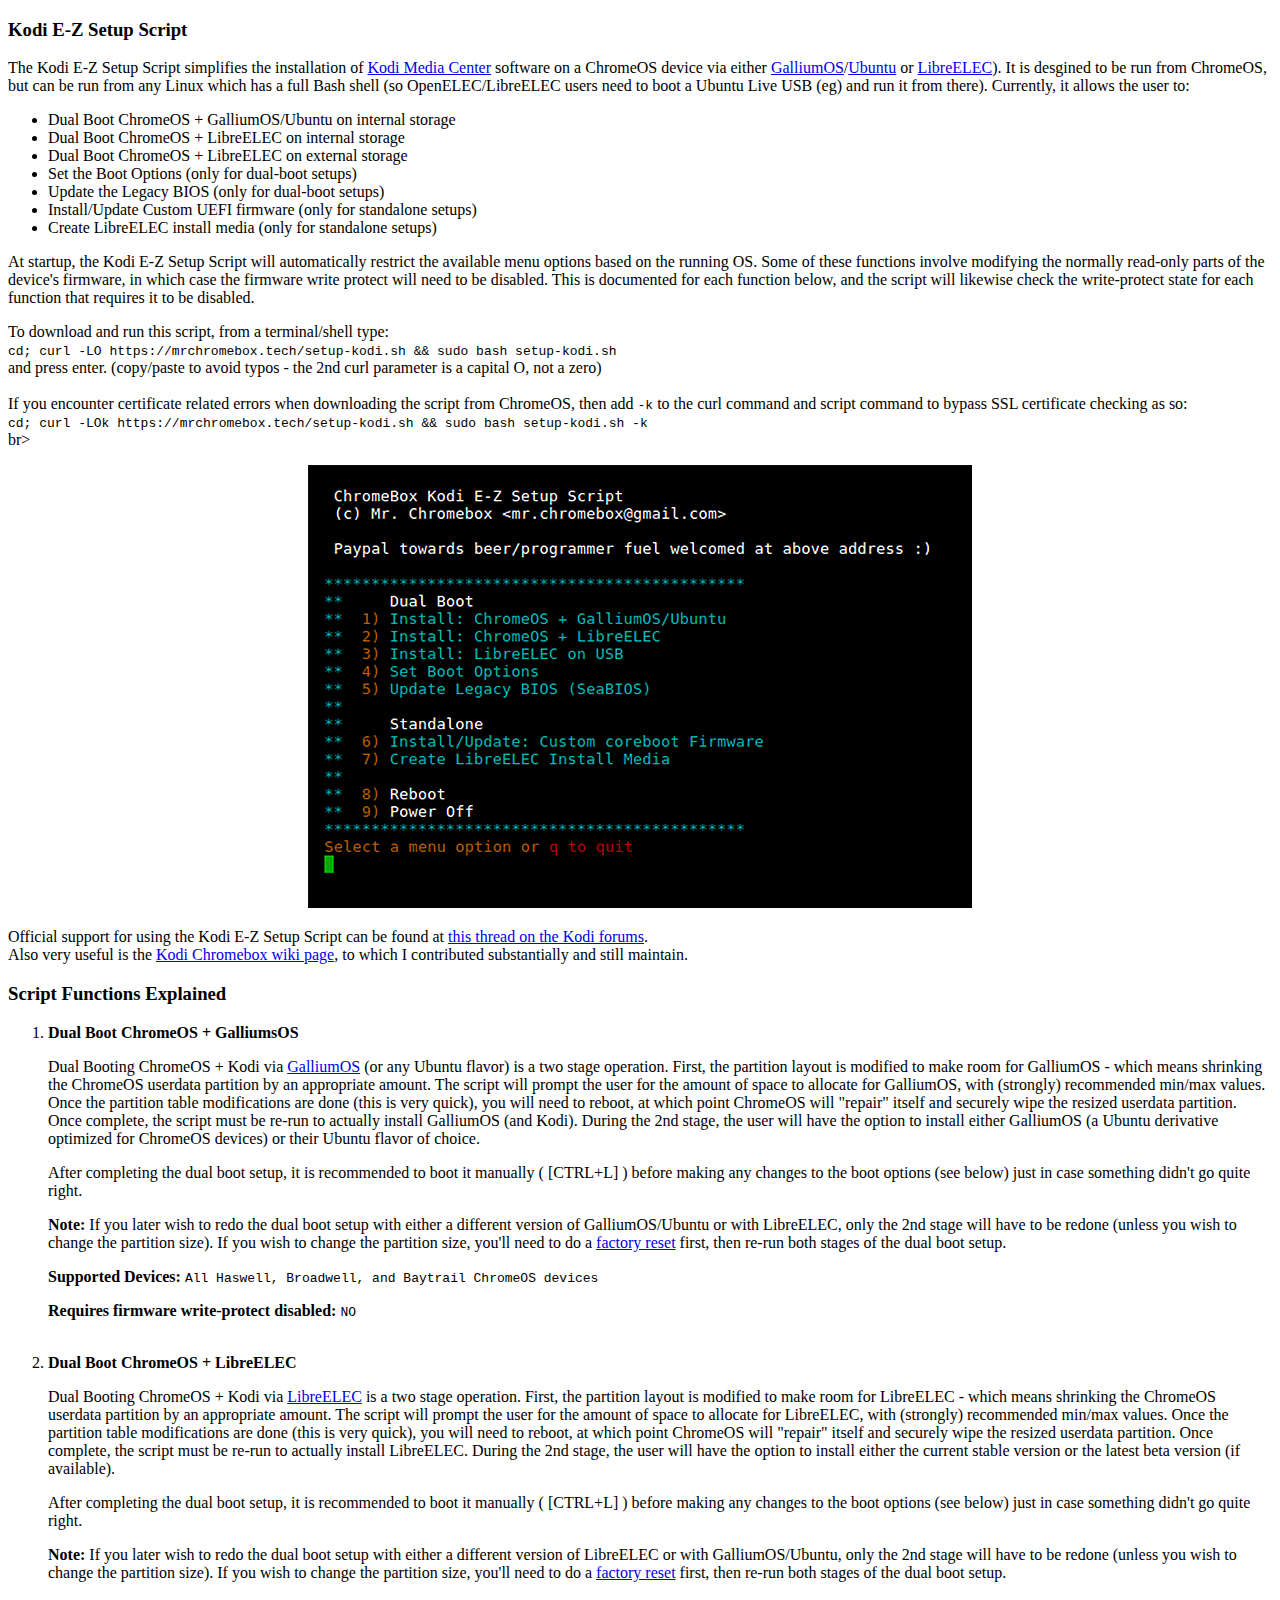
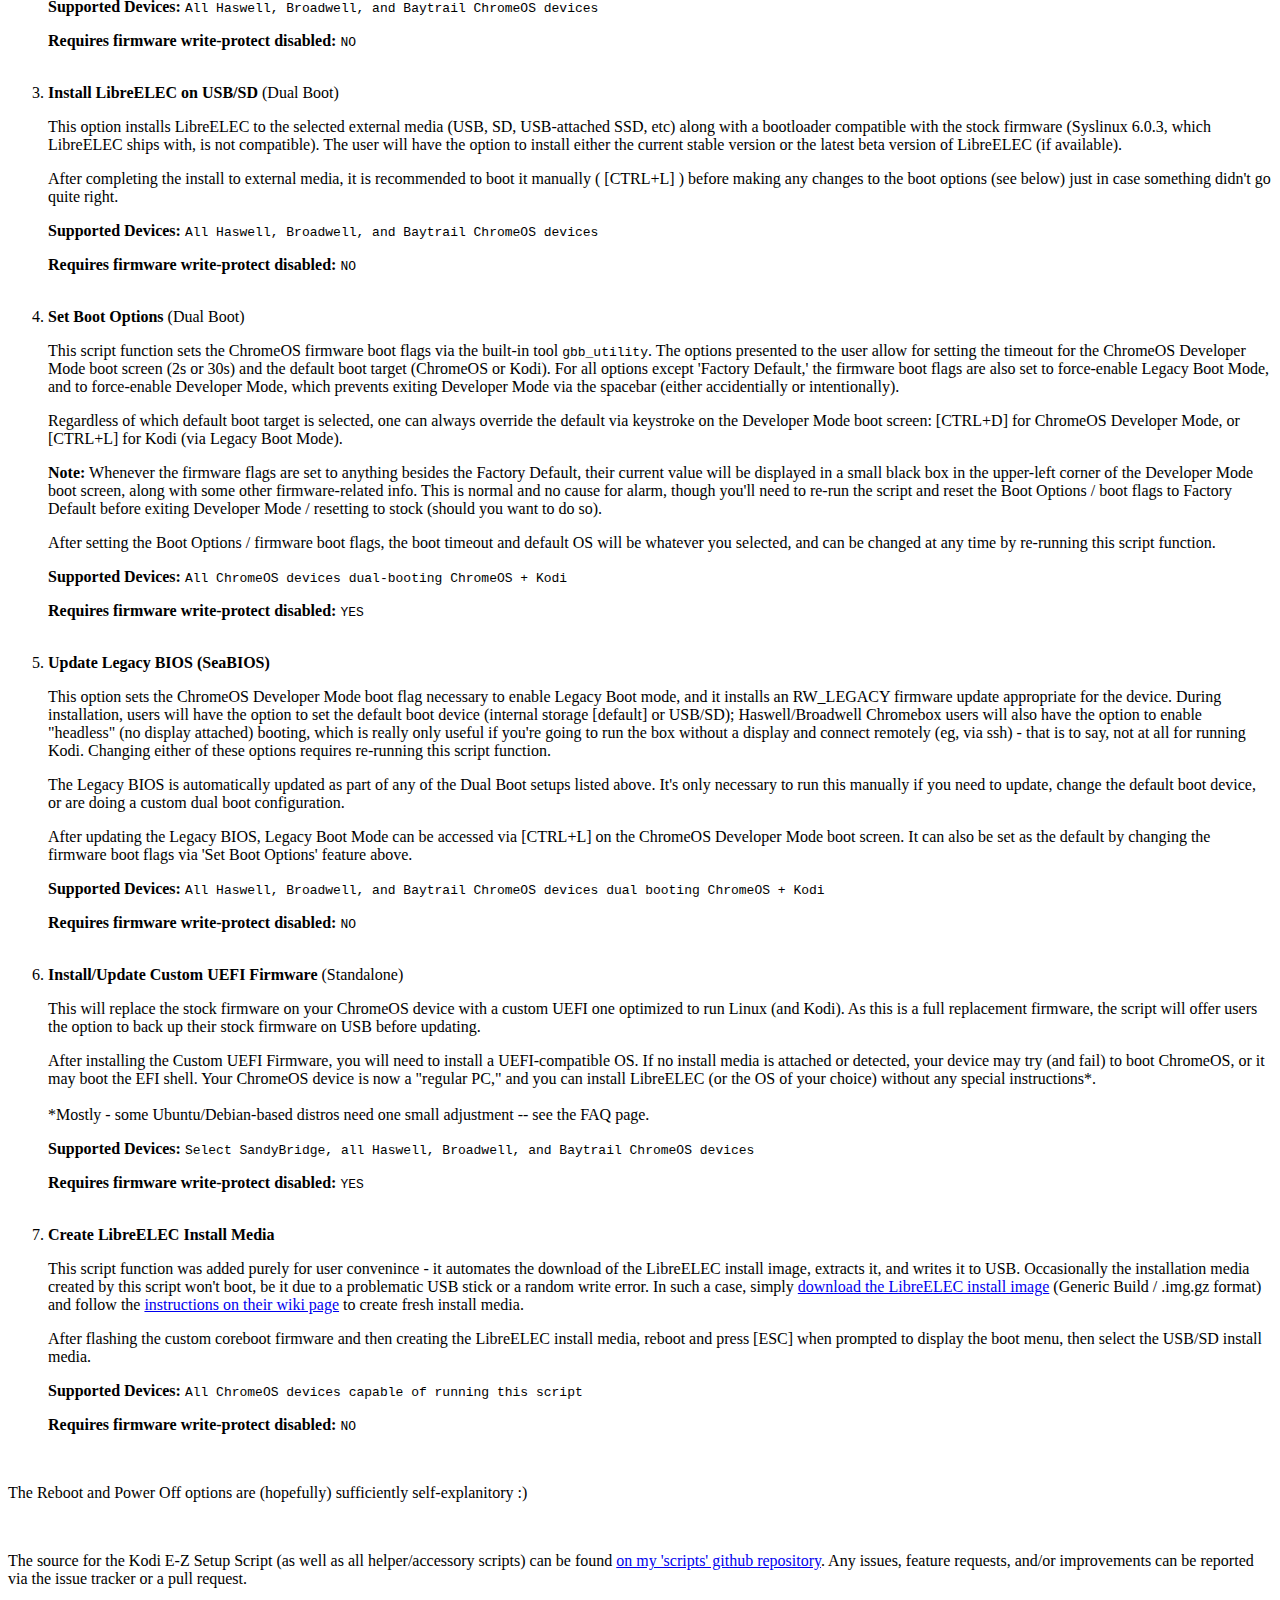
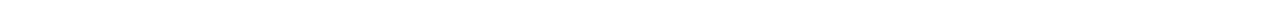
<file: static/kodi.html>
<!DOCTYPE html>
<head>
    <meta charset='utf-8'>
    <meta http-equiv="X-UA-Compatible" content="chrome=1">
</head>

<html>
  <body>
    <h3 id="top">Kodi E-Z Setup Script</h3>

    <p>
      The Kodi E-Z Setup Script simplifies the installation of <a href="http://www.kodi.tv" target="_blank">Kodi Media Center</a> software on a ChromeOS device via either <a href="http://www.galliumos.org" target="_blank">GalliumOS</a>/<a href="http://www.ubuntu.com" target="_blank">Ubuntu</a> or <a href="http://www.libreelec.tv" target="_blank">LibreELEC</a>).  It is desgined to be run from ChromeOS, but can be run from any Linux which has a full Bash shell (so OpenELEC/LibreELEC users need to boot a Ubuntu Live USB (eg) and run it from there).  Currently, it allows the user to:
      <ul>
        <li>Dual Boot ChromeOS + GalliumOS/Ubuntu on internal storage</li>
        <li>Dual Boot ChromeOS + LibreELEC on internal storage</li>
        <li>Dual Boot ChromeOS + LibreELEC on external storage</li>
        <li>Set the Boot Options  (only for dual-boot setups)</li>
        <li>Update the Legacy BIOS  (only for dual-boot setups)</li>
        <li>Install/Update Custom UEFI firmware  (only for standalone setups)</li>
        <li>Create LibreELEC install media  (only for standalone setups)</li>
      </ul>
    </p>
    <p>
      At startup, the Kodi E-Z Setup Script will automatically restrict the available menu options based on the running OS. Some of these functions involve modifying the normally read-only parts of the device's firmware, in which case the firmware write protect will need to be disabled. This is documented for each function below, and the script will likewise check the write-protect state for each function that requires it to be disabled.
    </p>
    <p>
      To download and run this script, from a terminal/shell type:<br>
      <code>cd; curl -LO https://mrchromebox.tech/setup-kodi.sh && sudo bash setup-kodi.sh</code><br>
      and press enter. (copy/paste to avoid typos - the 2nd curl parameter is a capital O, not a zero)
	  <br>
	  <br>
	  If you encounter certificate related errors when downloading the script from ChromeOS, then add <code>-k</code> to the curl command and script command to bypass SSL certificate checking as so:<br>
	  <code>cd; curl -LOk https://mrchromebox.tech/setup-kodi.sh && sudo bash setup-kodi.sh -k</code><br>
	  br>
	</p>
    <p>
      <center><img src="../images/kodi_main.png"></center>
    </p>
    <p>
      Official support for using the Kodi E-Z Setup Script can be found at <a href="http://forum.kodi.tv/showthread.php?tid=194362" target="_blank">this thread on the Kodi forums</a>.<br>
      Also very useful is the <a href="http://kodi.wiki/view/Chromebox" target="_blank">Kodi Chromebox wiki page</a>, to which I contributed substantially and still maintain.

    </p>
    <h3>Script Functions Explained</h3>
    <p>
      <ol>
        <li><strong>Dual Boot ChromeOS + GalliumsOS</strong>
          <p>
            Dual Booting ChromeOS + Kodi via <a href="http://www.galliumos.org" target="_blank">GalliumOS</a> (or any Ubuntu flavor) is a two stage operation.  First, the partition layout is modified to make room for GalliumOS - which means shrinking the ChromeOS userdata partition by an appropriate amount.  The script will prompt the user for the amount of space to allocate for GalliumOS, with (strongly) recommended min/max values.  Once the partition table modifications are done (this is very quick), you will need to reboot, at which point ChromeOS will "repair" itself and securely wipe the resized userdata partition.  Once complete, the script must be re-run to actually install GalliumOS (and Kodi).  During the 2nd stage, the user will have the option to install either GalliumOS (a Ubuntu derivative optimized for ChromeOS devices) or their Ubuntu flavor of choice.
          </p>
          <p>
            After completing the dual boot setup, it is recommended to boot it manually ( <span class="keystroke">[CTRL+L]</span> ) before making any changes to the boot options (see below) just in case something didn't go quite right.
          </p>
          <p>
            <strong>Note:</strong> If you later wish to redo the dual boot setup with either a different version of GalliumOS/Ubuntu or with LibreELEC, only the 2nd stage will have to be redone (unless you wish to change the partition size).  If you wish to change the partition size, you'll need to do a <a href="https://support.google.com/chromebook/answer/1080595?hl=en" target="_blank">factory reset</a> first, then re-run both stages of the dual boot setup.
          </p>
          <p>
            <strong>Supported Devices:</strong> <code>All Haswell, Broadwell, and Baytrail ChromeOS devices</code>
          </p>
          <p>
          <strong>Requires firmware write-protect disabled:</strong> <code>NO</code>
          </p>
      </li>
      <br>
      <li><strong>Dual Boot ChromeOS + LibreELEC</strong>
          <p>
            Dual Booting ChromeOS + Kodi via <a href="http://libreelec.tv" target="_blank">LibreELEC</a> is a two stage operation.  First, the partition layout is modified to make room for LibreELEC - which means shrinking the ChromeOS userdata partition by an appropriate amount.  The script will prompt the user for the amount of space to allocate for LibreELEC, with (strongly) recommended min/max values.  Once the partition table modifications are done (this is very quick), you will need to reboot, at which point ChromeOS will "repair" itself and securely wipe the resized userdata partition.  Once complete, the script must be re-run to actually install LibreELEC. During the 2nd stage, the user will have the option to install either the current stable version or the latest beta version (if available).
          </p>
          <p>
            After completing the dual boot setup, it is recommended to boot it manually ( <span class="keystroke">[CTRL+L]</span> ) before making any changes to the boot options (see below) just in case something didn't go quite right.
          </p>
          <p>
            <strong>Note:</strong> If you later wish to redo the dual boot setup with either a different version of LibreELEC or with GalliumOS/Ubuntu, only the 2nd stage will have to be redone (unless you wish to change the partition size).  If you wish to change the partition size, you'll need to do a <a href="https://support.google.com/chromebook/answer/1080595?hl=en"
            target="_blank">factory reset</a> first, then re-run both stages of the dual boot setup.
          </p>
          <p>
            <strong>Supported Devices:</strong> <code>All Haswell, Broadwell, and Baytrail ChromeOS devices</code>
          </p>
          <p>
          <strong>Requires firmware write-protect disabled:</strong> <code>NO</code>
          </p>
      </li>
      <br>
      <li><strong>Install LibreELEC on USB/SD</strong> (Dual Boot)
          <p>
            This option installs LibreELEC to the selected external media (USB, SD, USB-attached SSD, etc) along with a bootloader compatible with the stock firmware (Syslinux 6.0.3, which LibreELEC ships with, is not compatible).  The user will have the option to install either the current stable version or the latest beta version of LibreELEC (if available).
          </p>
          <p>
            After completing the install to external media, it is recommended to boot it manually ( <span class="keystroke">[CTRL+L]</span> ) before making any changes to the boot options (see below) just in case something didn't go quite right.
          </p>
          <p>
            <strong>Supported Devices:</strong> <code>All Haswell, Broadwell, and Baytrail ChromeOS devices</code>
          </p>
          <p>
          <strong>Requires firmware write-protect disabled:</strong> <code>NO</code>
          </p>
      </li>
      <br>
        <li><strong>Set Boot Options</strong> (Dual Boot)
          <p>
            This script function sets the ChromeOS firmware boot flags via the built-in tool <code>gbb_utility</code>.  The options presented to the user allow for setting the timeout for the ChromeOS Developer Mode boot screen (2s or 30s) and the default boot target (ChromeOS or Kodi).  For all options except 'Factory Default,' the firmware  boot flags are also set to force-enable Legacy Boot Mode, and to force-enable Developer Mode, which prevents exiting Developer Mode via the spacebar (either accidentially or intentionally).
          </p>
          <p>
            Regardless of which default boot target is selected, one can always override the default via keystroke on the Developer Mode boot screen: <span class="keystroke">[CTRL+D]</span> for ChromeOS Developer Mode, or <span class="keystroke">[CTRL+L]</span> for Kodi (via Legacy Boot Mode).
          </p>
          <p>
            <strong>Note:</strong> Whenever the firmware flags are set to anything besides the Factory Default, their current value will be displayed in a small black box in the upper-left corner of the Developer Mode boot screen, along with some other firmware-related info.  This is normal and no cause for alarm, though you'll need to re-run the script and reset the Boot Options / boot flags to Factory Default before exiting Developer Mode / resetting to stock (should you want to do so).
          </p>
          <p>
            After setting the Boot Options / firmware boot flags, the boot timeout and default OS will be whatever you selected, and can be changed at any time by re-running this script function.
          </p>
          <p>
            <strong>Supported Devices:</strong> <code>All ChromeOS devices dual-booting ChromeOS + Kodi</code>
          </p>
          <p>
          <strong>Requires firmware write-protect disabled:</strong> <code>YES</code>
          </p>
      </li>
      <br>
      <li><strong>Update Legacy BIOS (SeaBIOS)</strong>
          <p>
            This option sets the ChromeOS Developer Mode boot flag necessary to enable Legacy Boot mode, and it installs an RW_LEGACY firmware update appropriate for the device.  During installation, users will have the option to set the default boot device (internal storage [default] or USB/SD); Haswell/Broadwell Chromebox users will also have the option to enable "headless" (no display attached) booting, which is really only useful if you're going to run the box without a display and connect remotely (eg, via ssh) - that is to say, not at all for running Kodi.  Changing either of these options requires re-running this script function.
          </p>
          <p>
              The Legacy BIOS is automatically updated as part of any of the Dual Boot setups listed above.  It's only necessary to run this manually if you need to update, change the default boot device, or are doing a custom dual boot configuration.
          </p>
          <p>
            After updating the Legacy BIOS, Legacy Boot Mode can be accessed via <span class="keystroke">[CTRL+L]</span> on the ChromeOS Developer Mode boot screen.  It can also be set as the default by changing the firmware boot flags via 'Set Boot Options' feature above.
          </p>
          <p>
            <strong>Supported Devices:</strong> <code>All Haswell, Broadwell, and Baytrail ChromeOS devices dual booting ChromeOS +  Kodi</code>
          </p>
          <p>
          <strong>Requires firmware write-protect disabled:</strong> <code>NO</code>
          </p>
      </li>
      <br>
      <li><strong>Install/Update Custom UEFI Firmware</strong> (Standalone)
          <p>
            This will replace the stock firmware on your ChromeOS device with a custom UEFI one optimized to run Linux (and Kodi).  As this is a full replacement firmware, the script will offer users the option to back up their stock firmware on USB before updating.
          </p>
          <p>
            After installing the Custom UEFI Firmware, you will need to install a UEFI-compatible OS.  If no install media is attached or detected, your device may try (and fail) to boot ChromeOS, or it may boot the EFI shell.  Your ChromeOS device is now a "regular PC," and you can install LibreELEC (or the OS of your choice) without any special instructions*.<br>
            <br>
            *Mostly - some Ubuntu/Debian-based distros need one small adjustment -- see the FAQ page.
          </p>
          <p>
            <strong>Supported Devices:</strong> <code>Select SandyBridge, all Haswell, Broadwell, and Baytrail ChromeOS devices</code>
          </p>
          <p>
          <strong>Requires firmware write-protect disabled:</strong> <code>YES</code>
          </p>
      </li>
      <br>
      <li><strong>Create LibreELEC Install Media</strong>
          <p>
            This script function was added purely for user convenince - it automates the download of the LibreELEC install image, extracts it, and writes it to USB.  Occasionally the installation media created by this script won't boot, be it due to a problematic USB stick or a random write error.  In such a case, simply <a href="https://libreelec.tv/download-temp/" target="blank">download the LibreELEC install image</a> (Generic Build / .img.gz format) and follow the <a href="https://wiki.libreelec.tv/index.php?title=Installation" target="_blank">instructions on their wiki page</a> to create fresh install media.
          </p>
          <p>
            After flashing the custom coreboot firmware and then creating the LibreELEC install media, reboot and press <span class="keystroke">[ESC]</span> when prompted to display the boot menu, then select the USB/SD install media.
          </p>
          <p>
            <strong>Supported Devices:</strong> <code>All ChromeOS devices capable of running this script</code>
          </p>
          <p>
          <strong>Requires firmware write-protect disabled:</strong> <code>NO</code>
          </p>
      </li>
      <br>
    </ol>
    <p>
      The Reboot and Power Off options are (hopefully) sufficiently self-explanitory :)
    </p>
    <br>
    <p>
      The source for the Kodi E-Z Setup Script (as well as all helper/accessory scripts) can be found <a
      href="https://github.com/MrChromebox/scripts" target="_blank">on my 'scripts' github repository</a>.  Any issues,
      feature requests, and/or improvements can be reported via the issue tracker or a pull request.
    </p>
  </body>
</html>
</file>
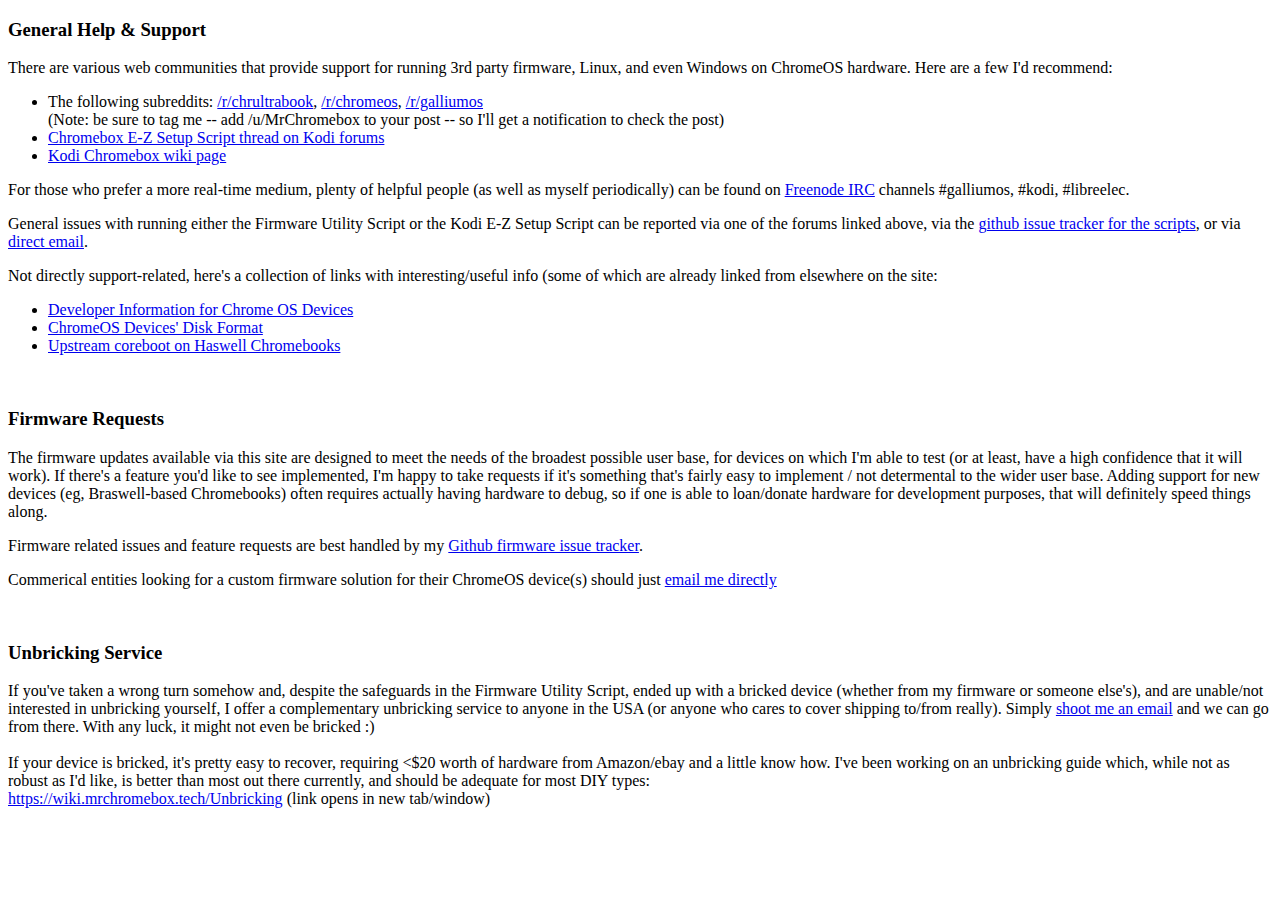
<file: static/support.html>
<!DOCTYPE html>
<head>
    <meta charset='utf-8'>
    <meta http-equiv="X-UA-Compatible" content="chrome=1">
</head>

<html>
  <body>
    <h3 id="top">General Help & Support</h3>
    <p>
    There are various web communities that provide support for running 3rd party firmware, Linux, and even Windows on ChromeOS hardware.  Here are a few I'd recommend:
    <ul>
      <li>The following subreddits: <a href="https://www.reddit.com/r/chrultrabook/" target="_blank">/r/chrultrabook</a>, <a href="https://www.reddit.com/r/chromeos" target="_blank">/r/chromeos</a>, <a href="https://www.reddit.com/r/GalliumOS" target="_blank">/r/galliumos</a><br>
          (Note: be sure to tag me -- add /u/MrChromebox to your post -- so I'll get a notification to check the post)</li>
  
      <li><a href="http://forum.kodi.tv/showthread.php?tid=194362" target="_blank">Chromebox E-Z Setup Script thread on Kodi forums</a></li>
      <li><a href="https://kodi.wiki/view/Archive:Chromebox" target="_blank">Kodi Chromebox wiki page</a></li>
    </ul>
    For those who prefer a more real-time medium, plenty of helpful people (as well as myself periodically) can be found on <a href="https://webchat.freenode.net/" "target="blank">Freenode IRC</a> channels #galliumos, #kodi, #libreelec.
    </p>
    <p>
    General issues with running either the Firmware Utility Script or the Kodi E-Z Setup Script can be reported via one of the forums linked above, via the <a href="https://github.com/MrChromebox/scripts/issues" target="blank">github issue tracker for the scripts</a>, or via <a href="mailto: mr.chromebox@gmail.com">direct email</a>.
    </p>
    <p>
    Not directly support-related, here's a collection of links with interesting/useful info (some of which are already linked from elsewhere on the site:
    <ul>
      <li><a href="http://www.chromium.org/chromium-os/developer-information-for-chrome-os-devices" target="_blank">Developer Information for Chrome OS Devices</a></li>
      <li><a href="http://www.chromium.org/chromium-os/chromiumos-design-docs/disk-format#TOC-Google-Chrome-OS-devices" target="_blank">ChromeOS Devices' Disk Format</a></li>
      <li><a href="http://www.chromium.org/chromium-os/developer-information-for-chrome-os-devices/upstream-coreboot-on-intel-haswell-chromebook" target="_blank">Upstream coreboot on Haswell Chromebooks</a></li>
    </ul>
    <br>
    <h3 id="">Firmware Requests</h3>
    <p>
      The firmware updates available via this site are designed to meet the needs of the broadest possible user base, for devices on which I'm able to test (or at least, have a high confidence that it will work).  If there's a feature you'd like to see implemented, I'm happy to take requests if it's something that's fairly easy to implement / not determental to the wider user base.  Adding support for new devices (eg, Braswell-based Chromebooks) often requires actually having hardware to debug, so if one is able to loan/donate hardware for development purposes, that will definitely speed things along.
    </p>
    <p>
        Firmware related issues and feature requests are best handled by my <a href="https://github.com/MrChromebox/firmware/issues" target="_blank">Github firmware issue tracker</a>.
    </p>
    <p>
      Commerical entities looking for a custom firmware solution for their ChromeOS device(s) should just <a href="mailto: MrChromebox@gmail.com">email me directly</a>
    </p>
    <br>
    <h3 id="">Unbricking Service</h3>
    <p>
      If you've taken a wrong turn somehow and, despite the safeguards in the Firmware Utility Script, ended up with a bricked device (whether from my firmware or someone else's), and are unable/not interested in unbricking yourself, I offer a complementary unbricking service to anyone in the USA (or anyone who cares to cover shipping to/from really). Simply <a href="mailto: mr.chromebox@gmail.com">shoot me an email</a> and we can go from there.  With any luck, it might not even be bricked :)<br><br>
      If your device is bricked, it's pretty easy to recover, requiring <$20 worth of hardware from Amazon/ebay and a little know how.  I've been working on an unbricking guide which, while not as robust as I'd like, is better than most out there currently, and should be adequate for most DIY types:<br>
      <a href="https://wiki.mrchromebox.tech/Unbricking" target="_blank">https://wiki.mrchromebox.tech/Unbricking</a> (link opens in new tab/window)
    </p>
    <br>
  </body>
</html>
</file>
